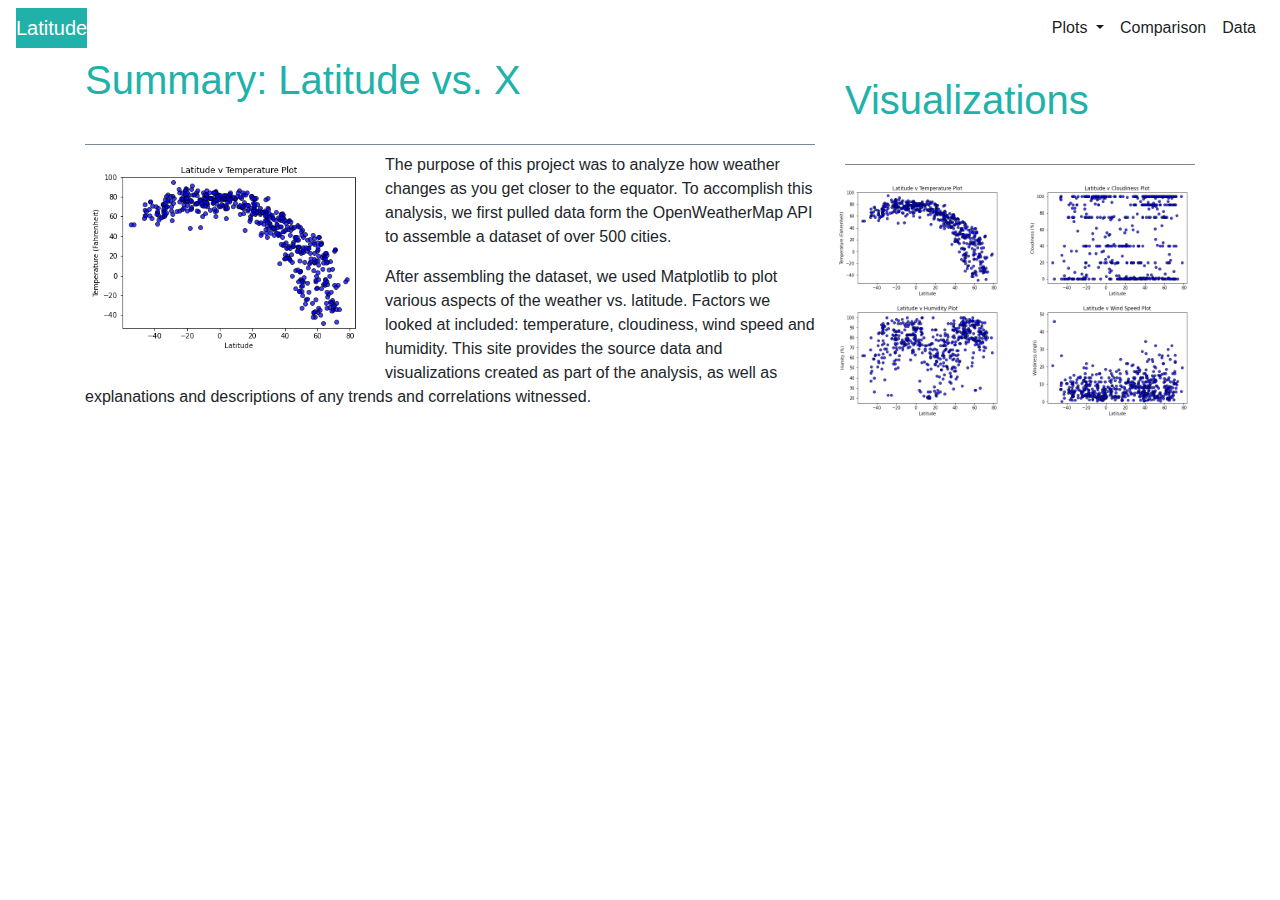
<file: index.html>
<!DOCTYPE html>
<html lang = "en">

    <head>
        <meta charset="UTF-8">
        <title>Latitude Dashboard</title>
        <link rel="stylesheet" href="styles.css">
        <link rel="stylesheet" href="https://stackpath.bootstrapcdn.com/bootstrap/4.3.1/css/bootstrap.min.css" integrity="sha384-ggOyR0iXCbMQv3Xipma34MD+dH/1fQ784/j6cY/iJTQUOhcWr7x9JvoRxT2MZw1T" crossorigin="anonymous">
    </head>

    <body>
        <nav class="navbar navbar-expand-lg navbar-light"> 
            <a class="navbar-brand" id= "fill" href="index.html">Latitude</a>
            <button class="navbar-toggler" type="button" data-toggle="collapse" data-target="#navbarSupportedContent" aria-controls="navbarSupportedContent" aria-expanded="false" aria-label="Toggle navigation">
              <span class="navbar-toggler-icon"></span>
            </button>
        
            <div class="collapse navbar-collapse justify-content-end" id="navbarSupportedContent">
              <ul class="navbar-nav me-auto">
                <li class="nav-item active dropdown">
                  <a class="nav-link dropdown-toggle" id="navbarDropdownMenuLink" role="button" data-toggle="dropdown" aria-haspopup="true" aria-expanded="false">
                    Plots
                  </a>
                  <div class="dropdown-menu" aria-labelledby="navbarDropdownMenuLink">
                    <a class="dropdown-item" href="maxTemp.html">Max Temperature</a>
                    <a class="dropdown-item" href="humidity.html">Humidity</a>
                    <a class="dropdown-item" href="cloudiness.html">Cloudiness</a>
                    <a class="dropdown-item" href="windSpeed.html">Wind Speed</a>
                </li>
                <li class="nav-item active">
                    <a class="nav-link" href="compare.html">Comparison <span class="sr-only">(current)</span></a>
                </li>
                <li class="nav-item active">
                 <a class="nav-link" href="citiesData.html">Data <span class="sr-only">(current)</span></a>
                </li>
              </ul>
            </div>
          </nav>

          <div class = "container">
              <div class="row">
         
                <div class="main col-md-8">
                    <h1>Summary: Latitude vs. X</h1>

                    <figure id="dashImg">
                        <a target = "_blank" href = "Images/Latitude_Temperature copy.png">
                            <img width="300" height="200" src = "Images/Latitude_Temperature copy.png" alt = "Latitude vs. Average Temperature Plot" >
                        </a>
                    </figure>
                    <p>
                        The purpose of this project was to analyze how weather changes
                        as you get closer to the equator. To accomplish this analysis, 
                        we first pulled data form the OpenWeatherMap API to assemble
                        a dataset of over 500 cities.
                    </p>
                    <p>
                        After assembling the dataset, we used Matplotlib to plot various
                        aspects of the weather vs. latitude. Factors we looked at included: 
                        temperature, cloudiness, wind speed and humidity. This site provides
                        the source data and visualizations created as part of the analysis,
                        as well as explanations and descriptions of any trends and correlations
                        witnessed.
                    </p>
                </div>

                <div class="sidenav col-md-4">
                    <h1>Visualizations</h1>
                    <div class="row">
                        <div class="column">
                            <a target = "_blank" href = "maxTemp.html">
                            <img class= "tn" src = "Images/Latitude_Temperature copy.png" alt = "Latitude vs. Max Temperature Plot" style="width:100%">
                            </a>
                            <a target = "_blank" href = "humidity.html">
                            <img class="tn" src = "Images/Latitude_Humidity.png" alt = "Latitude vs. Humidity Plot" style="width:100%">
                            </a>
                        </div>
                        <div class="column">
                            <a target = "_blank" href = "cloudiness.html">
                            <img class="tn" src = "Images/Latitude_Cloudiness.png" alt = "Latitude vs. Cloudiness Plot" style="width:100%">
                            </a>
                            <a target = "_blank" href = "windSpeed.html">
                            <img class="tn" src = "Images/Latitude_WindSpeed.png" alt = "Latitude vs. Wind Speed Plot" style="width:100%">
                            </a>
                        </div>
                    </div>
                </div>
              </div>
            </div>

    </body>
</html>
</file>
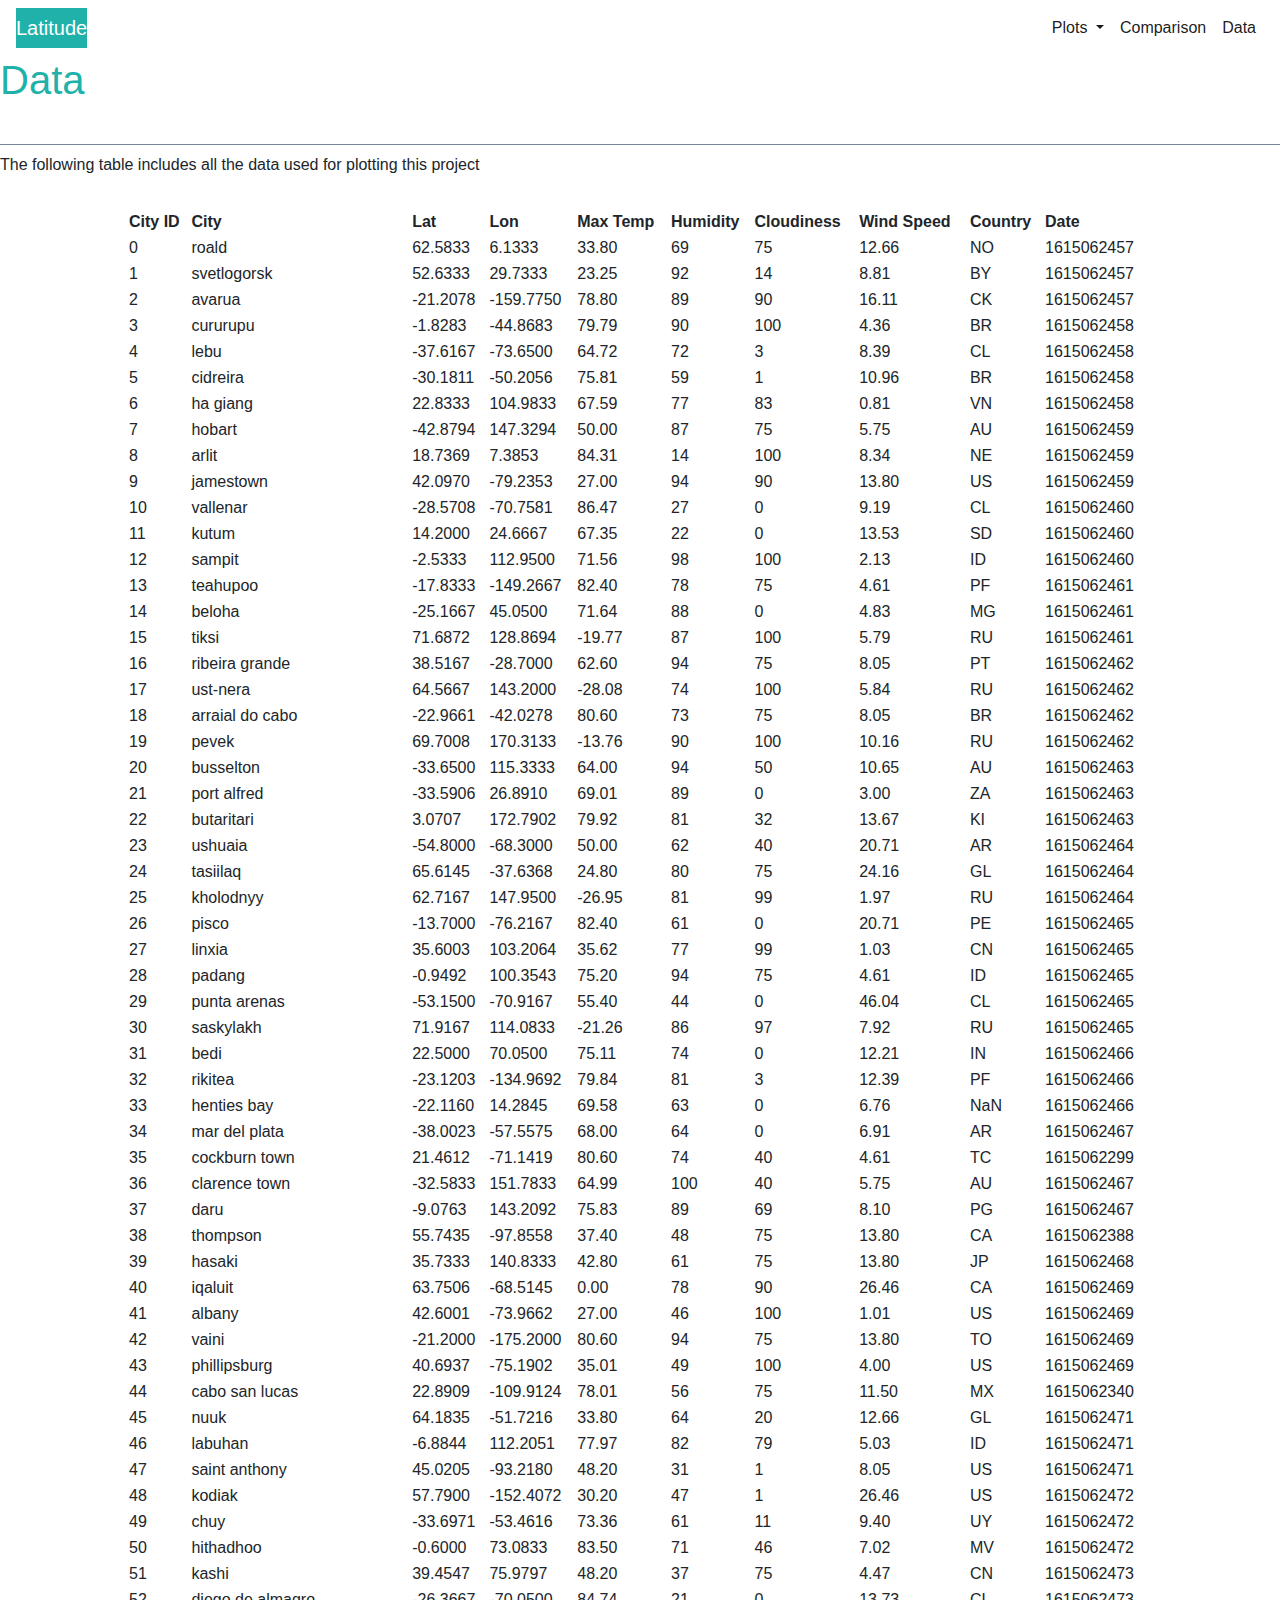
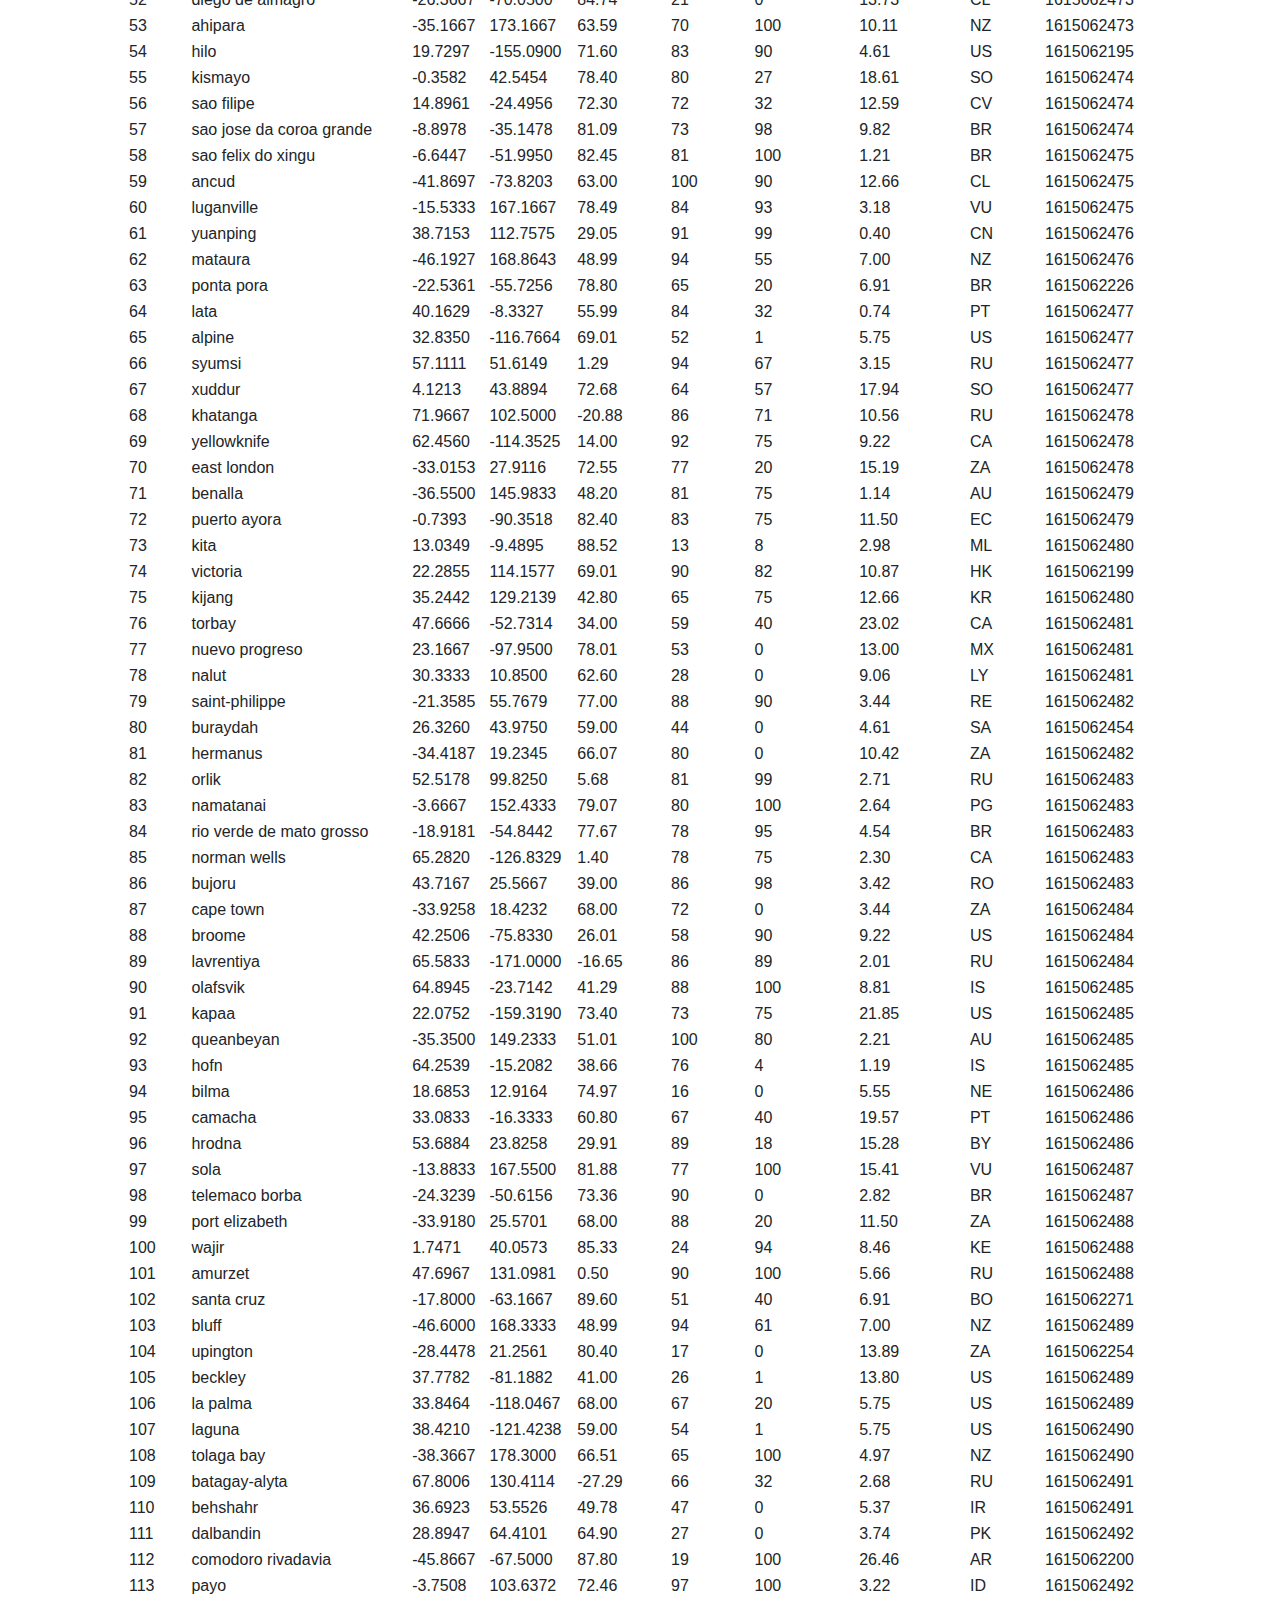
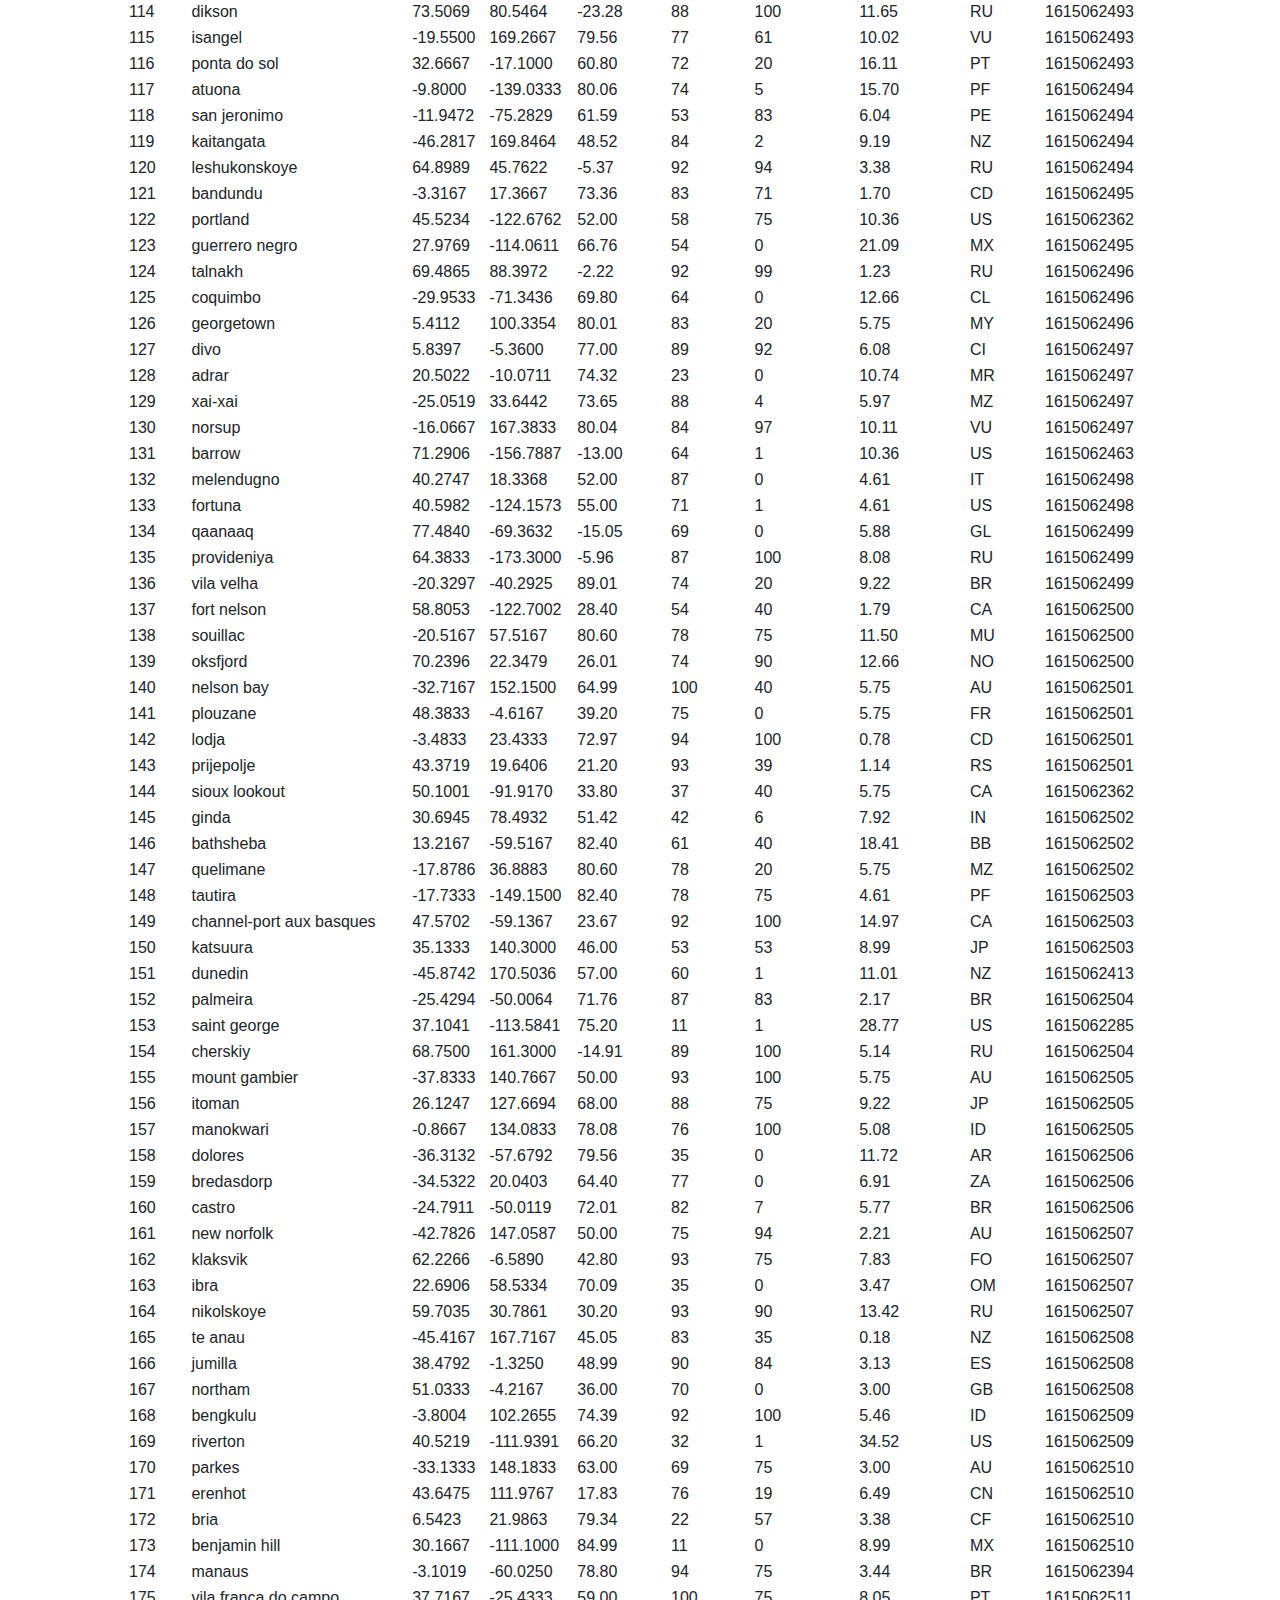
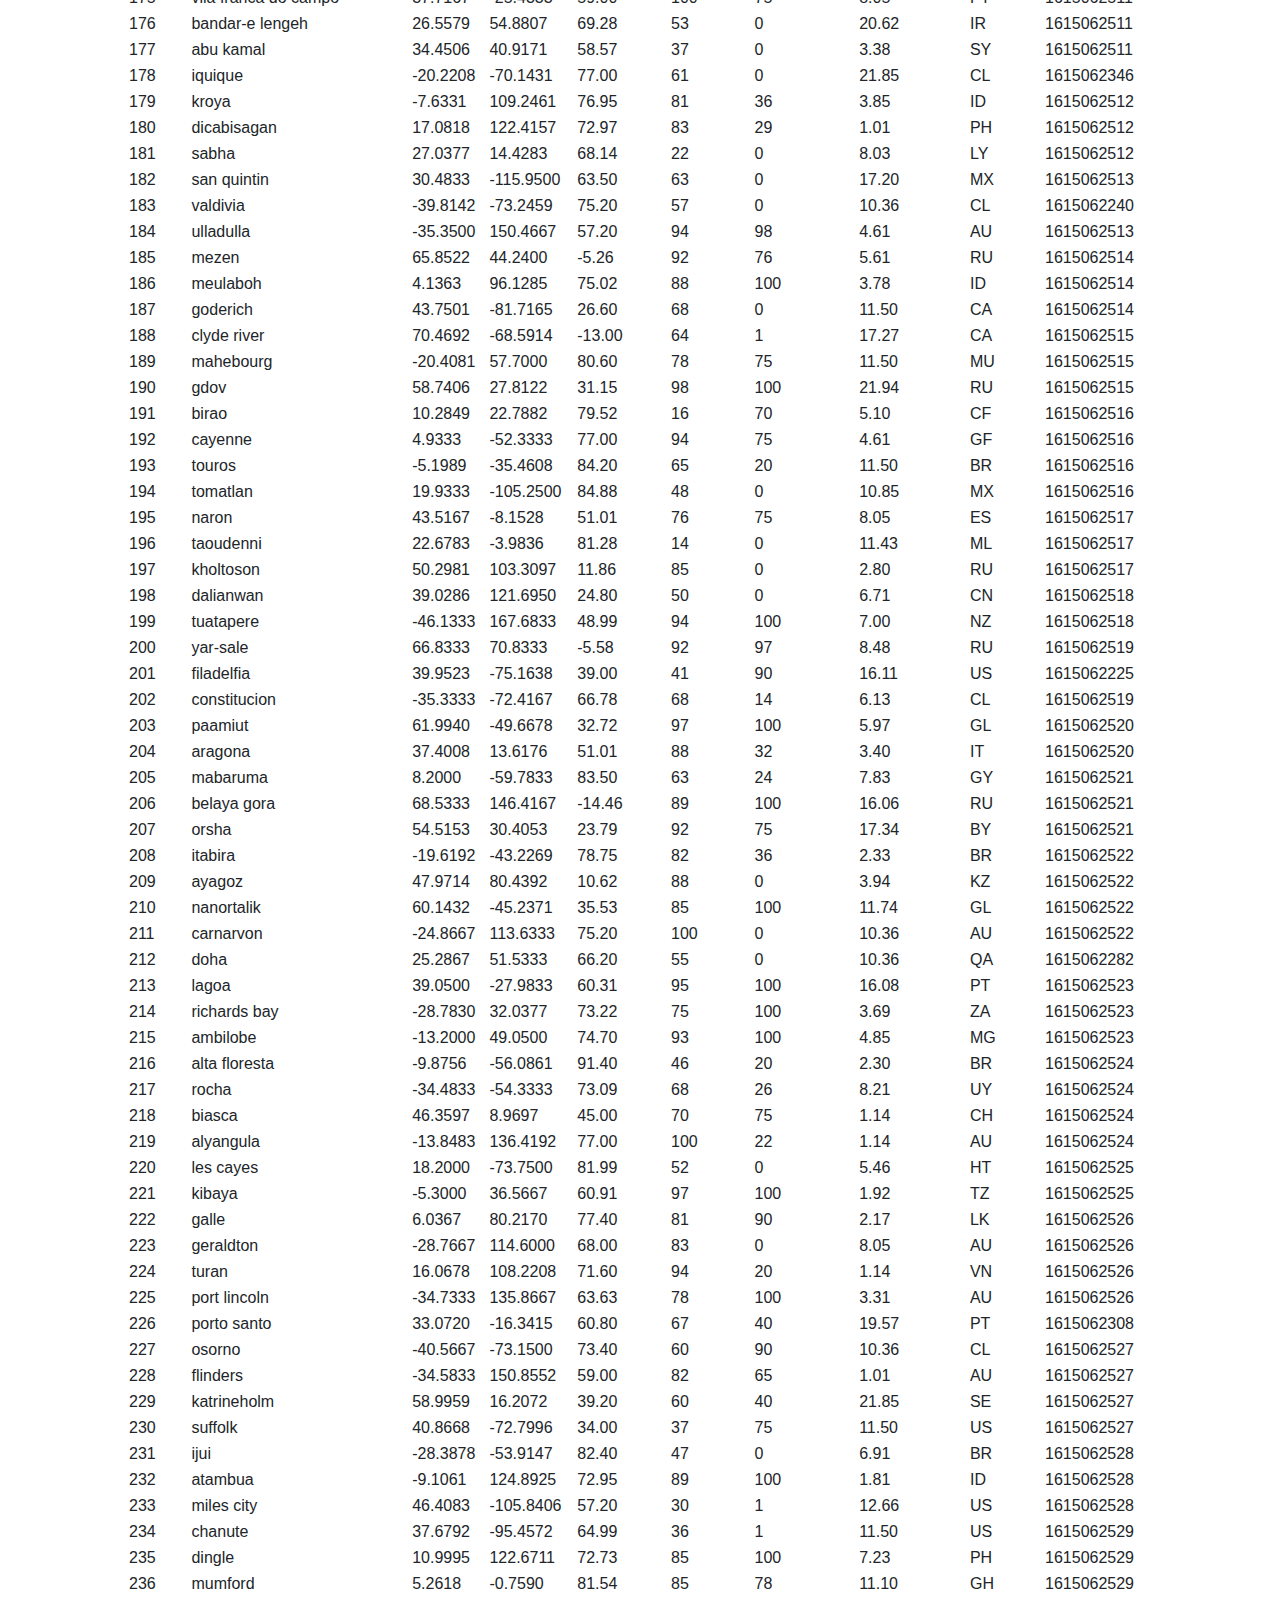
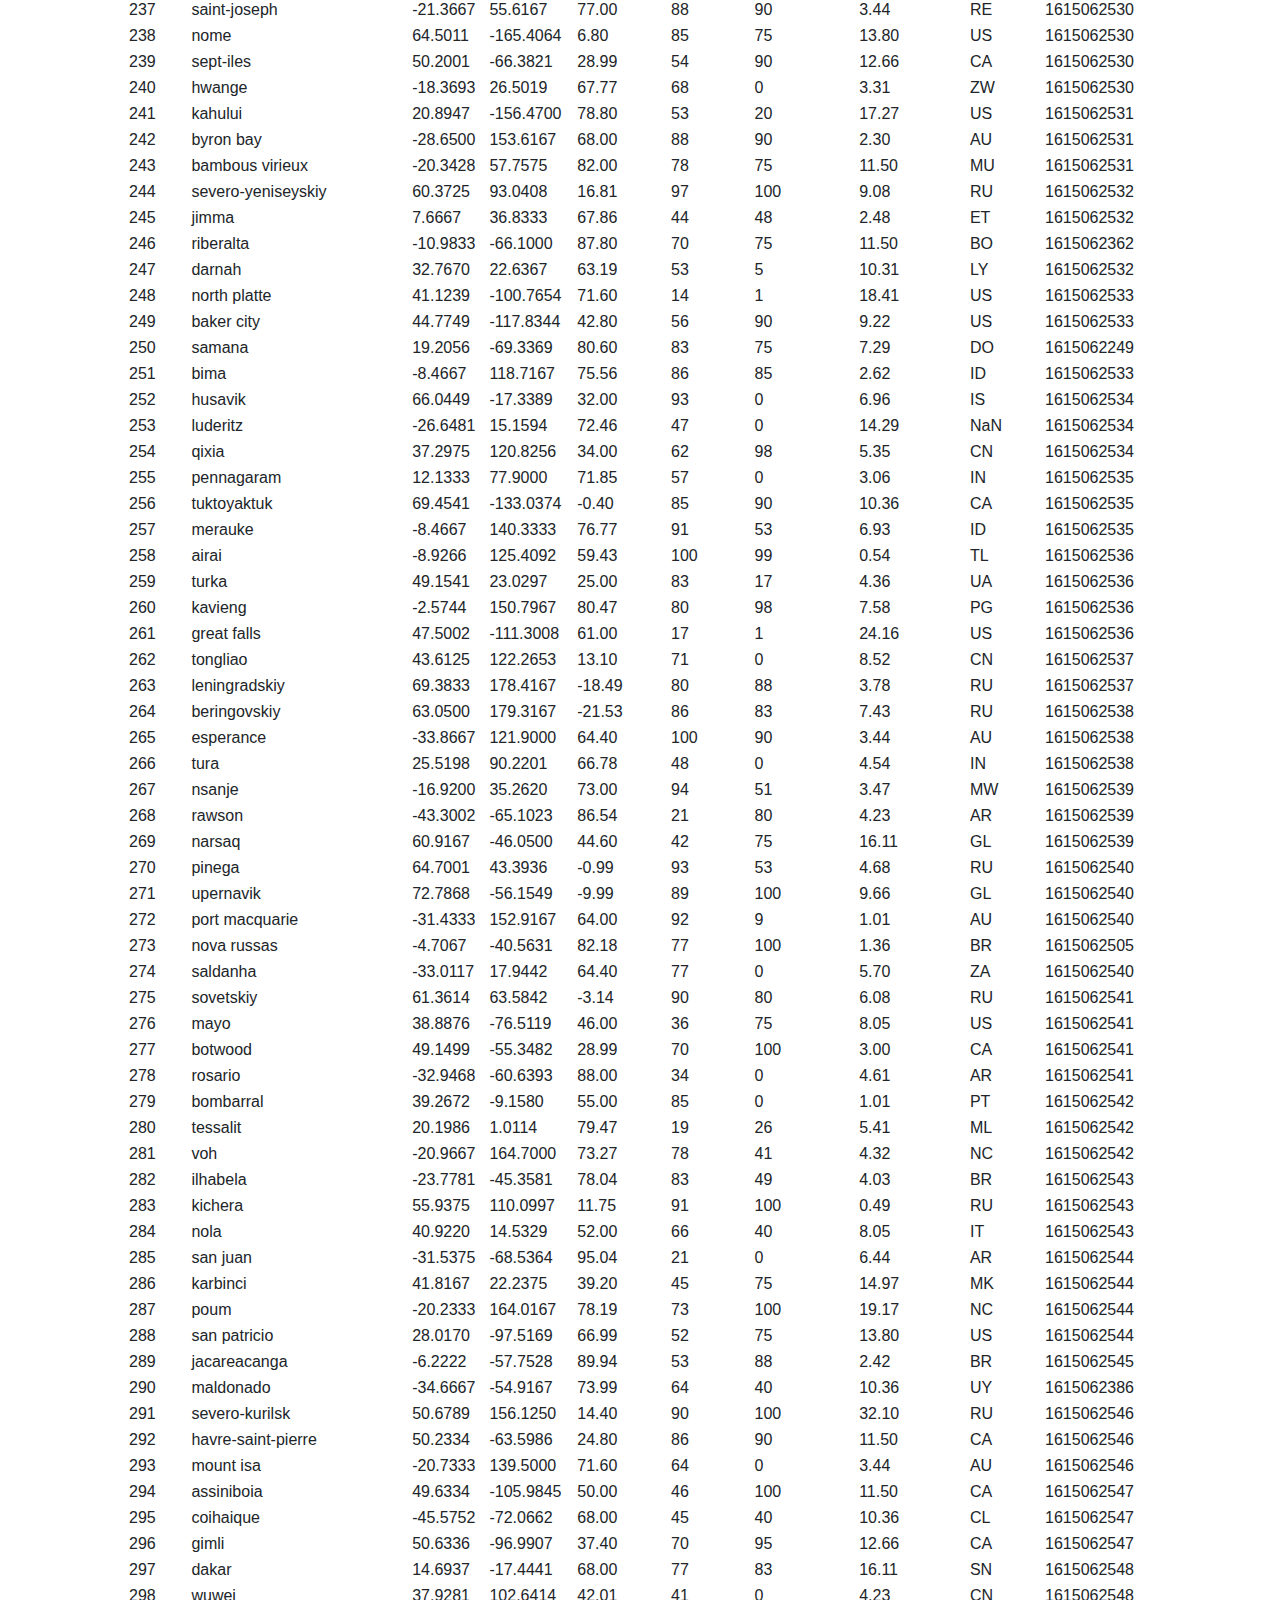
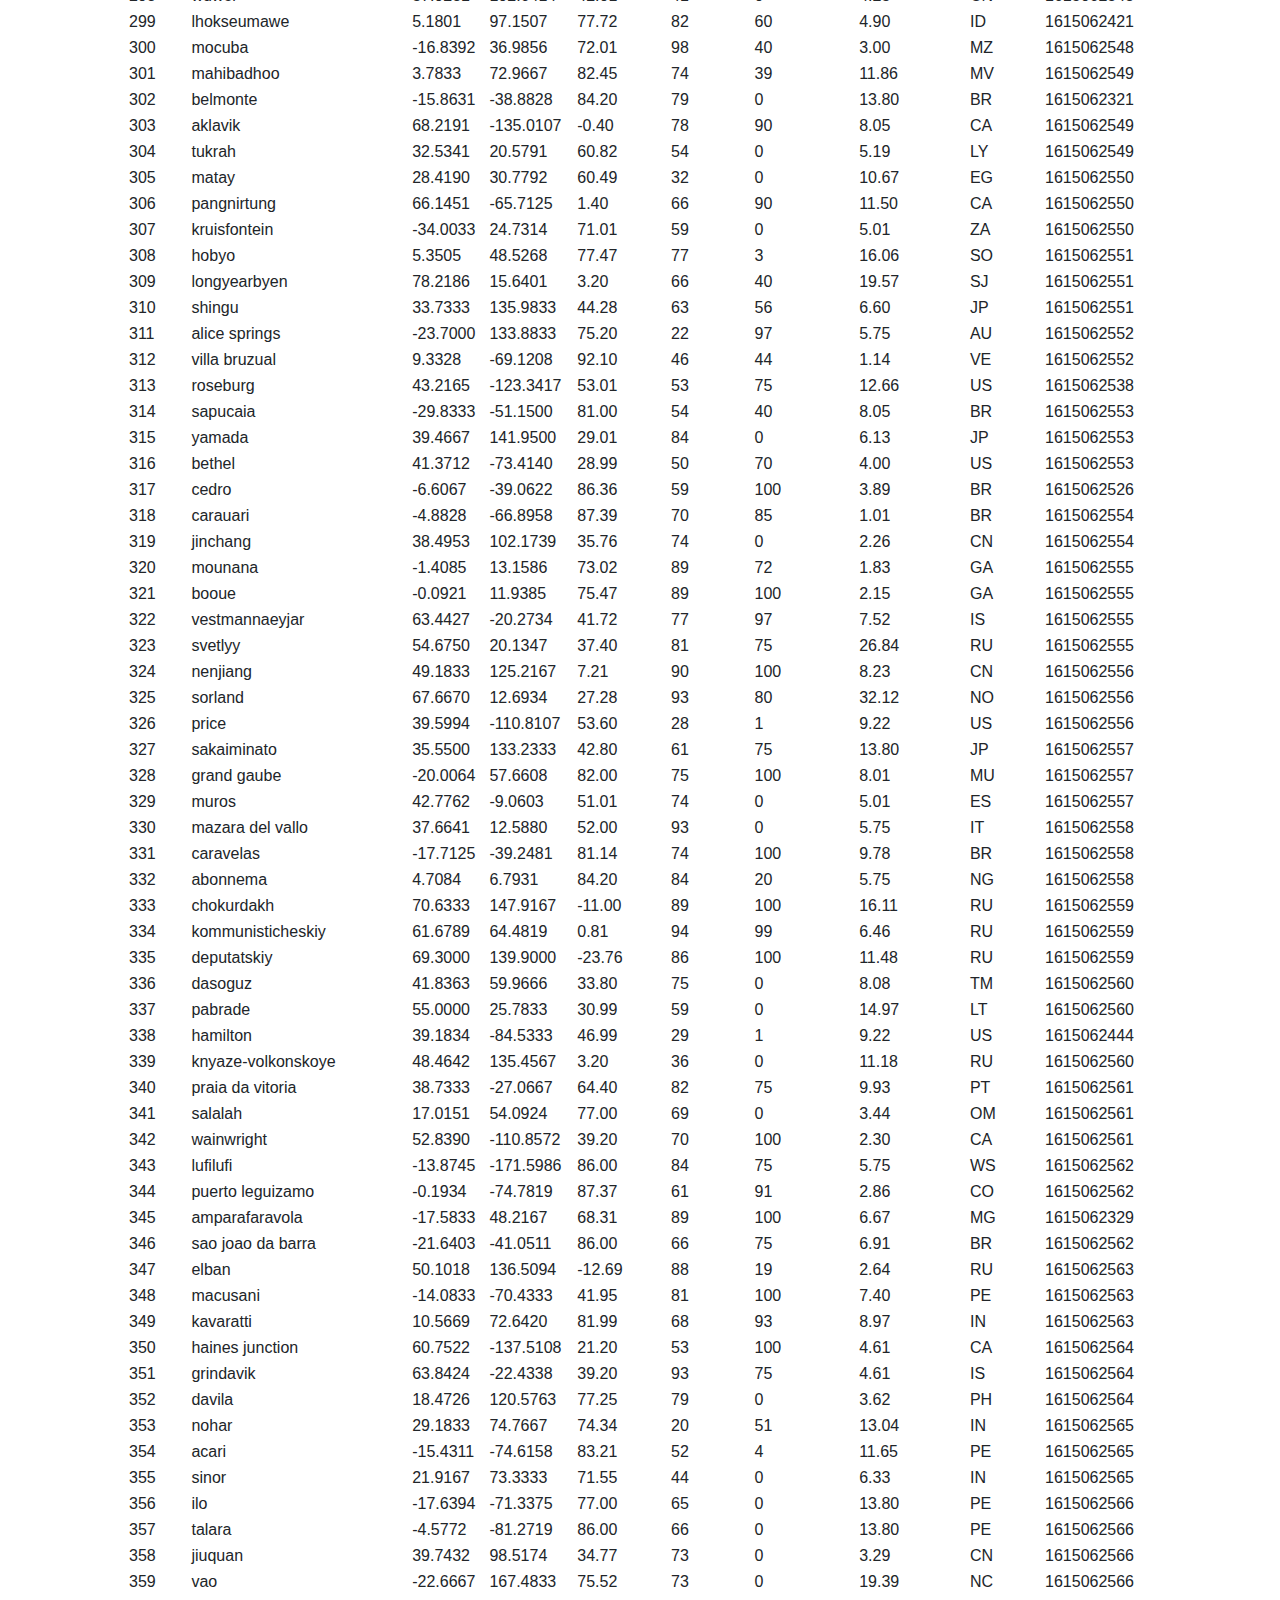
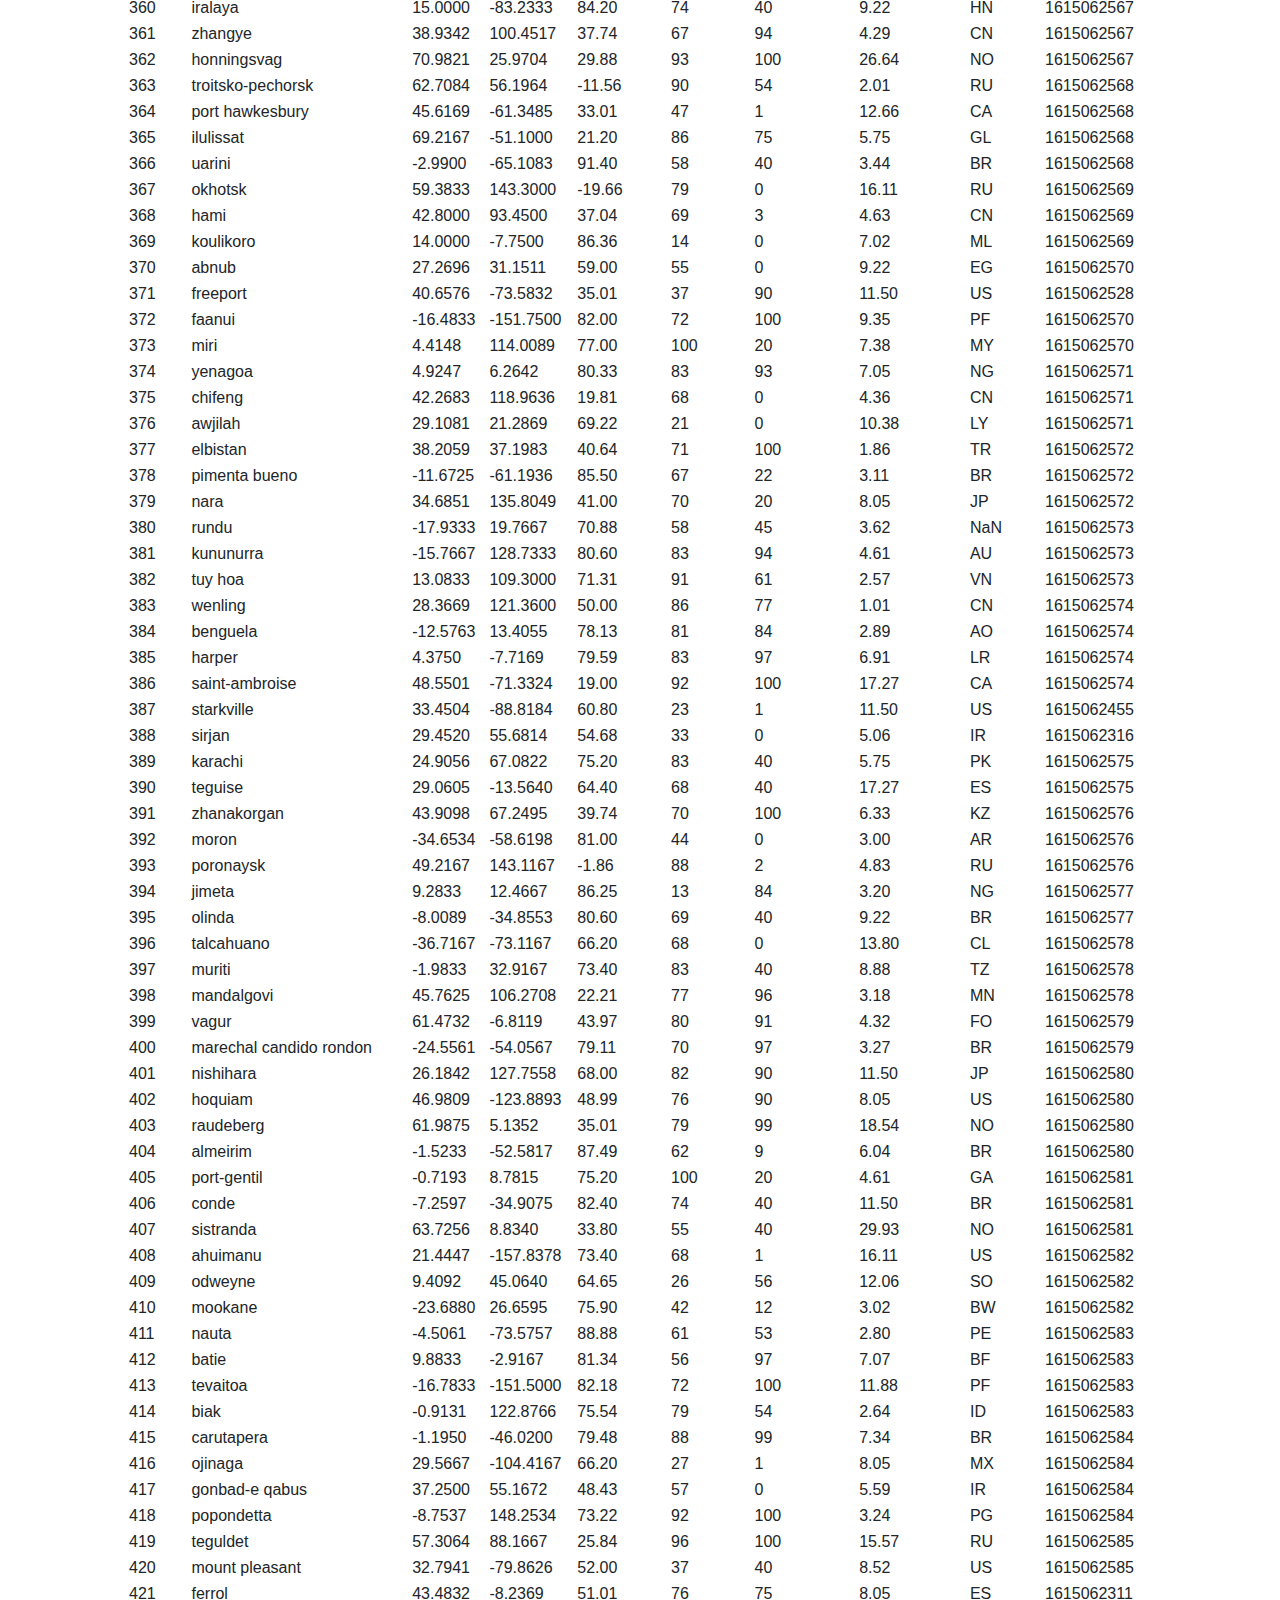
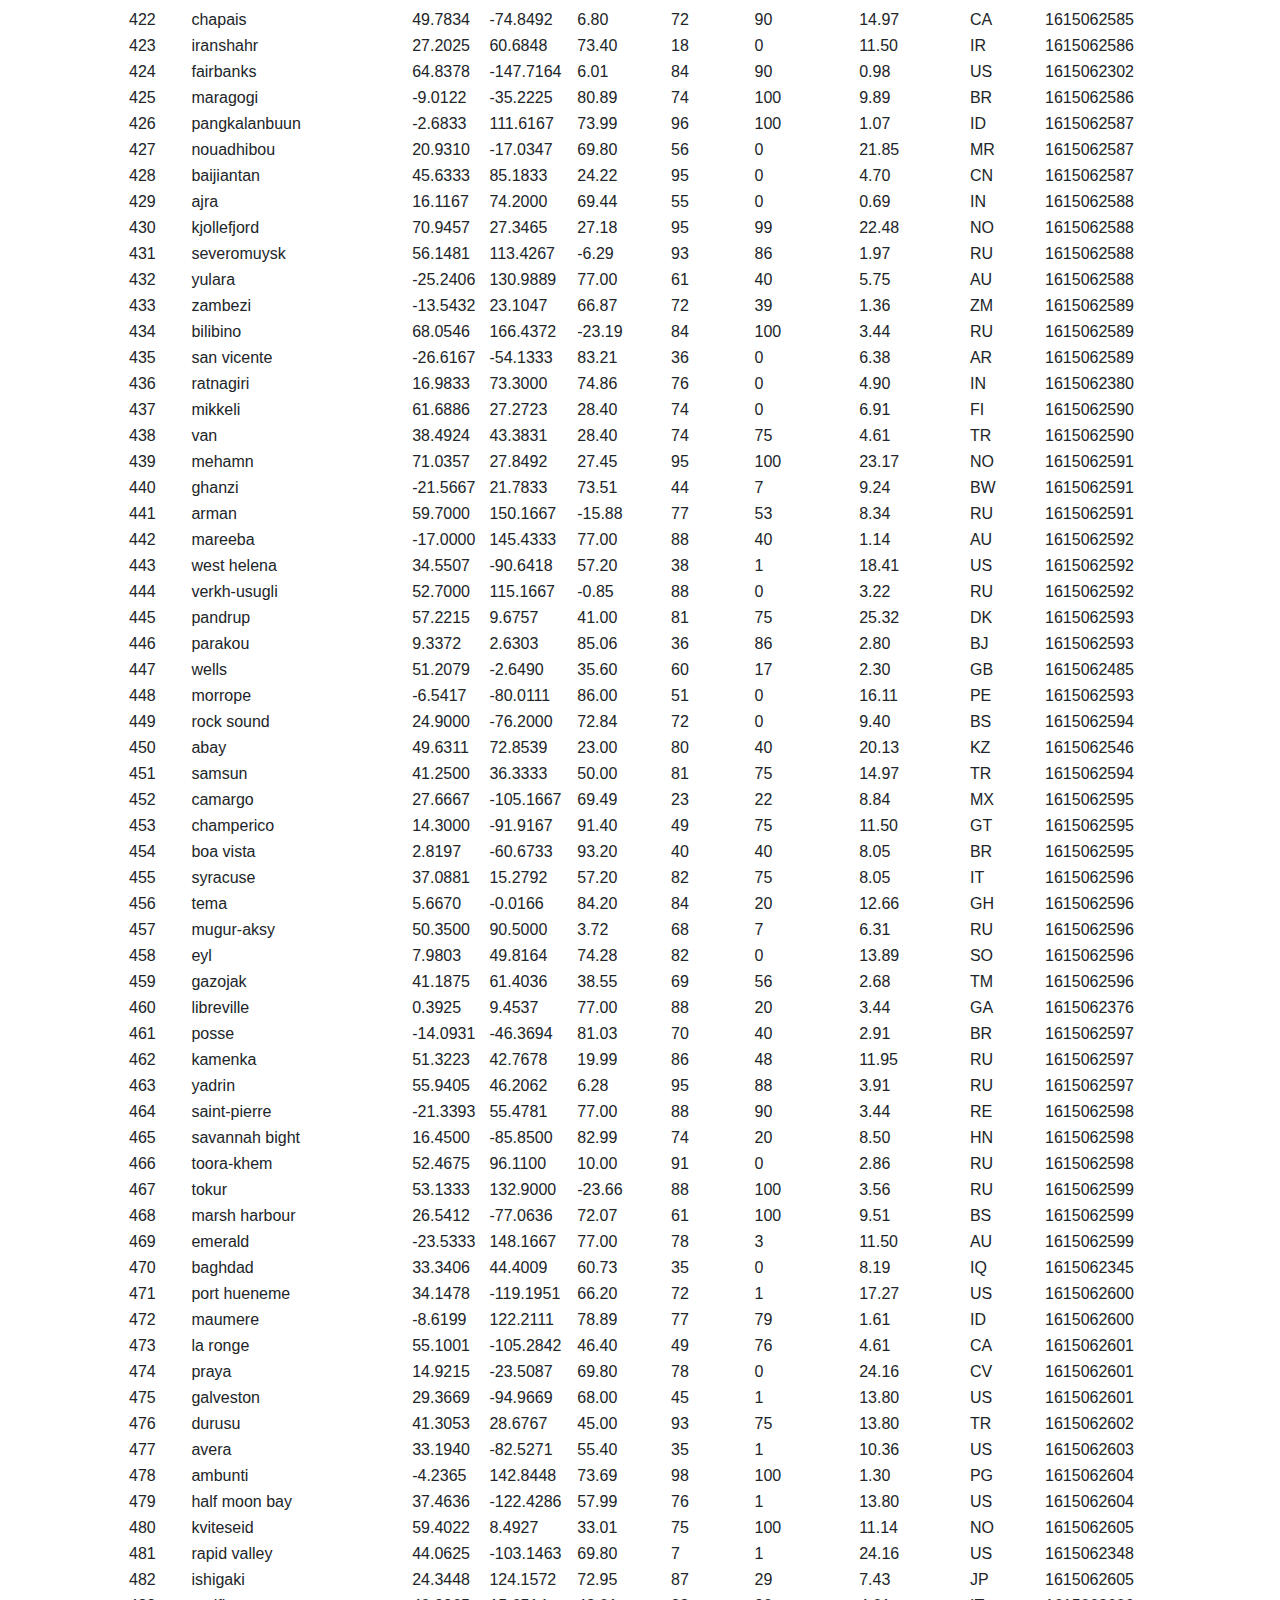
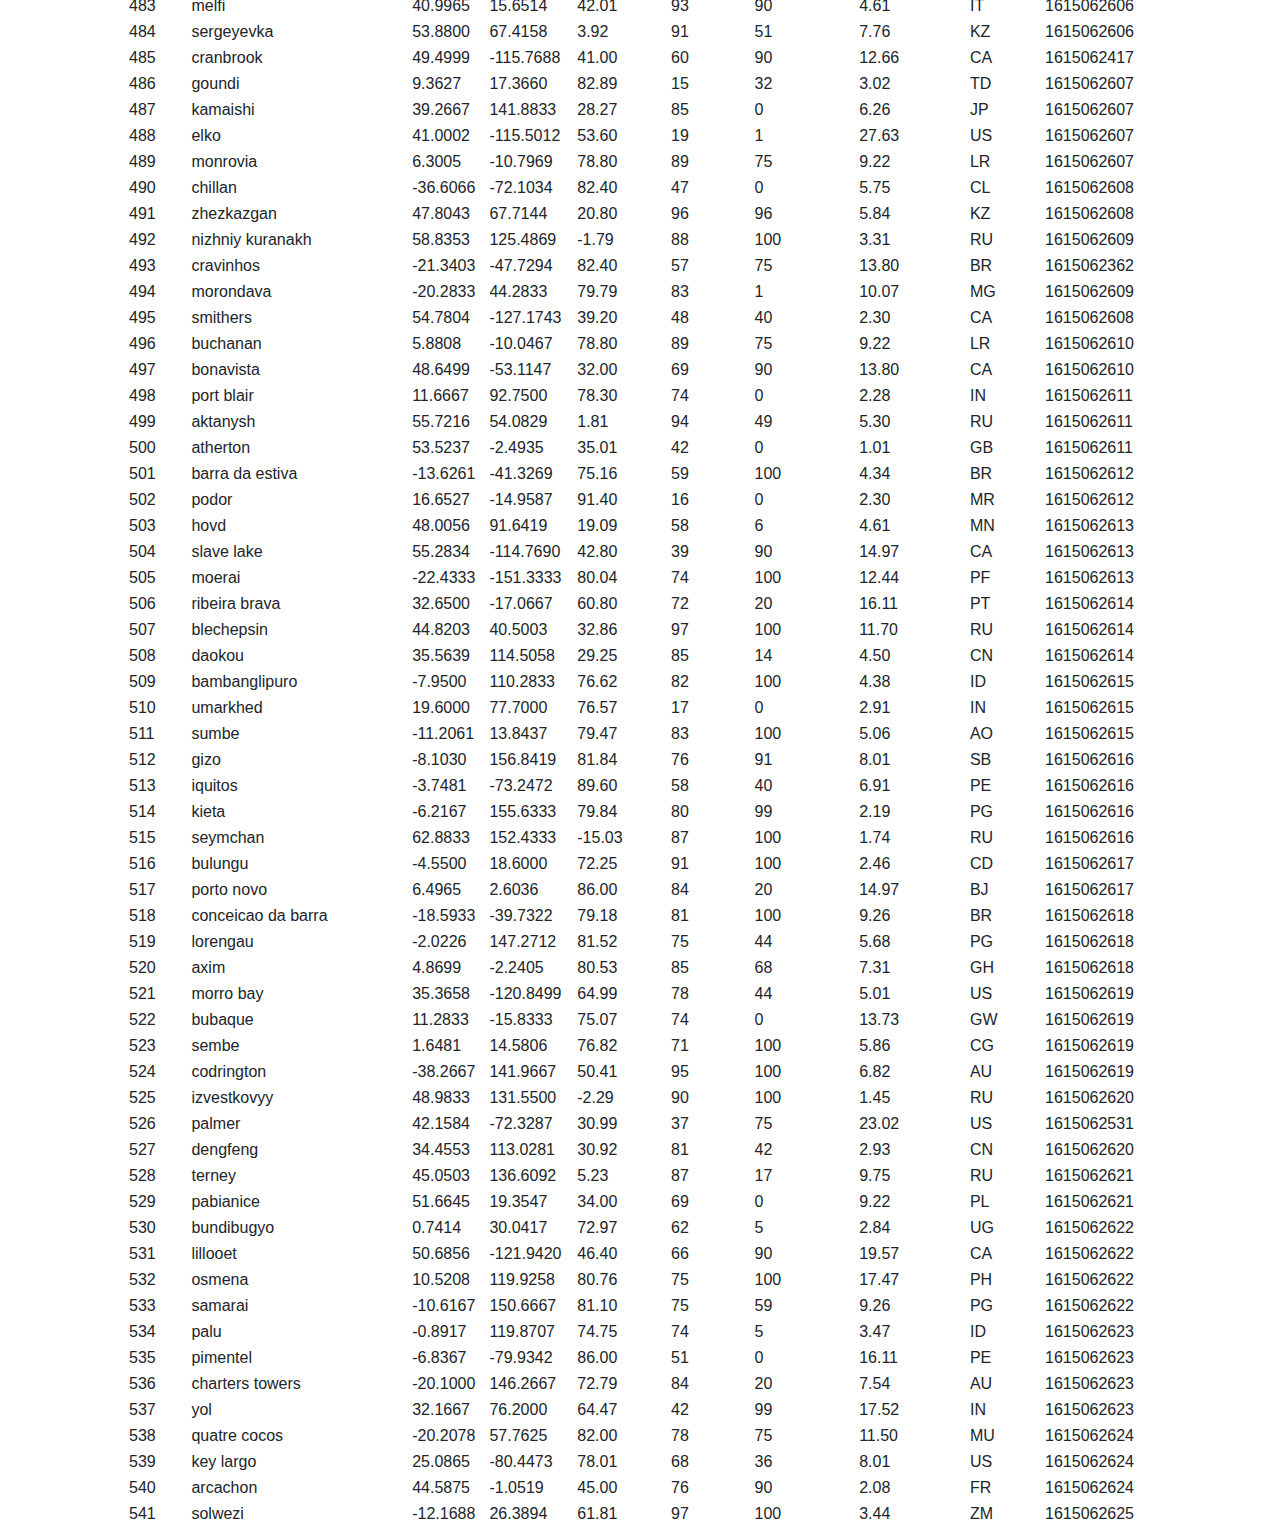
<file: citiesData.html>
<!DOCTYPE html>
<html lang = "en">

    <head>
        <meta charset="UTF-8">
        <title>City Data</title>
        <link rel="stylesheet" href="styles.css">
        <link rel="stylesheet" href="https://stackpath.bootstrapcdn.com/bootstrap/4.3.1/css/bootstrap.min.css" integrity="sha384-ggOyR0iXCbMQv3Xipma34MD+dH/1fQ784/j6cY/iJTQUOhcWr7x9JvoRxT2MZw1T" crossorigin="anonymous">
    </head>

    <body>

        <nav class="navbar navbar-expand-lg navbar-light"> 
            <a class="navbar-brand" id= "fill" href="index.html">Latitude</a>
            <button class="navbar-toggler" type="button" data-toggle="collapse" data-target="#navbarSupportedContent" aria-controls="navbarSupportedContent" aria-expanded="false" aria-label="Toggle navigation">
              <span class="navbar-toggler-icon"></span>
            </button>
        
            <div class="collapse navbar-collapse justify-content-end" id="navbarSupportedContent">
              <ul class="navbar-nav me-auto">
                <li class="nav-item active dropdown">
                    <a class="nav-link dropdown-toggle" id="navbarDropdownMenuLink" role="button" data-toggle="dropdown" aria-haspopup="true" aria-expanded="false">
                      Plots
                    </a>
                    <div class="dropdown-menu" aria-labelledby="navbarDropdownMenuLink">
                      <a class="dropdown-item" href="maxTemp.html">Max Temperature</a>
                      <a class="dropdown-item" href="humidity.html">Humidity</a>
                      <a class="dropdown-item" href="cloudiness.html">Cloudiness</a>
                      <a class="dropdown-item" href="windSpeed.html">Wind Speed</a>
                  </li>
                <li class="nav-item active">
                    <a class="nav-link" href="compare.html">Comparison <span class="sr-only">(current)</span></a>
                </li>
                <li class="nav-item active">
                 <a class="nav-link" href="citiesData.html">Data <span class="sr-only">(current)</span></a>
                </li>
              </ul>
            </div>
          </nav>

        <h1>Data</h1>

        <p>The following table includes all the data used for plotting this project</p>

    <div class="table-responsive">
        <table class="table" id="table1">
            <table class="dataframe" id="table1"> 
                <thead>
                  <tr style="text-align: left;">
                    <th>City ID</th>
                    <th>City</th>
                    <th>Lat</th>
                    <th>Lon</th>
                    <th>Max Temp</th>
                    <th>Humidity</th>
                    <th>Cloudiness</th>
                    <th>Wind Speed</th>
                    <th>Country</th>
                    <th>Date</th>
                  </tr>
                </thead>
                <tbody>
                  <tr>
                    <td>0</td>
                    <td>roald</td>
                    <td>62.5833</td>
                    <td>6.1333</td>
                    <td>33.80</td>
                    <td>69</td>
                    <td>75</td>
                    <td>12.66</td>
                    <td>NO</td>
                    <td>1615062457</td>
                  </tr>
                  <tr>
                    <td>1</td>
                    <td>svetlogorsk</td>
                    <td>52.6333</td>
                    <td>29.7333</td>
                    <td>23.25</td>
                    <td>92</td>
                    <td>14</td>
                    <td>8.81</td>
                    <td>BY</td>
                    <td>1615062457</td>
                  </tr>
                  <tr>
                    <td>2</td>
                    <td>avarua</td>
                    <td>-21.2078</td>
                    <td>-159.7750</td>
                    <td>78.80</td>
                    <td>89</td>
                    <td>90</td>
                    <td>16.11</td>
                    <td>CK</td>
                    <td>1615062457</td>
                  </tr>
                  <tr>
                    <td>3</td>
                    <td>cururupu</td>
                    <td>-1.8283</td>
                    <td>-44.8683</td>
                    <td>79.79</td>
                    <td>90</td>
                    <td>100</td>
                    <td>4.36</td>
                    <td>BR</td>
                    <td>1615062458</td>
                  </tr>
                  <tr>
                    <td>4</td>
                    <td>lebu</td>
                    <td>-37.6167</td>
                    <td>-73.6500</td>
                    <td>64.72</td>
                    <td>72</td>
                    <td>3</td>
                    <td>8.39</td>
                    <td>CL</td>
                    <td>1615062458</td>
                  </tr>
                  <tr>
                    <td>5</td>
                    <td>cidreira</td>
                    <td>-30.1811</td>
                    <td>-50.2056</td>
                    <td>75.81</td>
                    <td>59</td>
                    <td>1</td>
                    <td>10.96</td>
                    <td>BR</td>
                    <td>1615062458</td>
                  </tr>
                  <tr>
                    <td>6</td>
                    <td>ha giang</td>
                    <td>22.8333</td>
                    <td>104.9833</td>
                    <td>67.59</td>
                    <td>77</td>
                    <td>83</td>
                    <td>0.81</td>
                    <td>VN</td>
                    <td>1615062458</td>
                  </tr>
                  <tr>
                    <td>7</td>
                    <td>hobart</td>
                    <td>-42.8794</td>
                    <td>147.3294</td>
                    <td>50.00</td>
                    <td>87</td>
                    <td>75</td>
                    <td>5.75</td>
                    <td>AU</td>
                    <td>1615062459</td>
                  </tr>
                  <tr>
                    <td>8</td>
                    <td>arlit</td>
                    <td>18.7369</td>
                    <td>7.3853</td>
                    <td>84.31</td>
                    <td>14</td>
                    <td>100</td>
                    <td>8.34</td>
                    <td>NE</td>
                    <td>1615062459</td>
                  </tr>
                  <tr>
                    <td>9</td>
                    <td>jamestown</td>
                    <td>42.0970</td>
                    <td>-79.2353</td>
                    <td>27.00</td>
                    <td>94</td>
                    <td>90</td>
                    <td>13.80</td>
                    <td>US</td>
                    <td>1615062459</td>
                  </tr>
                  <tr>
                    <td>10</td>
                    <td>vallenar</td>
                    <td>-28.5708</td>
                    <td>-70.7581</td>
                    <td>86.47</td>
                    <td>27</td>
                    <td>0</td>
                    <td>9.19</td>
                    <td>CL</td>
                    <td>1615062460</td>
                  </tr>
                  <tr>
                    <td>11</td>
                    <td>kutum</td>
                    <td>14.2000</td>
                    <td>24.6667</td>
                    <td>67.35</td>
                    <td>22</td>
                    <td>0</td>
                    <td>13.53</td>
                    <td>SD</td>
                    <td>1615062460</td>
                  </tr>
                  <tr>
                    <td>12</td>
                    <td>sampit</td>
                    <td>-2.5333</td>
                    <td>112.9500</td>
                    <td>71.56</td>
                    <td>98</td>
                    <td>100</td>
                    <td>2.13</td>
                    <td>ID</td>
                    <td>1615062460</td>
                  </tr>
                  <tr>
                    <td>13</td>
                    <td>teahupoo</td>
                    <td>-17.8333</td>
                    <td>-149.2667</td>
                    <td>82.40</td>
                    <td>78</td>
                    <td>75</td>
                    <td>4.61</td>
                    <td>PF</td>
                    <td>1615062461</td>
                  </tr>
                  <tr>
                    <td>14</td>
                    <td>beloha</td>
                    <td>-25.1667</td>
                    <td>45.0500</td>
                    <td>71.64</td>
                    <td>88</td>
                    <td>0</td>
                    <td>4.83</td>
                    <td>MG</td>
                    <td>1615062461</td>
                  </tr>
                  <tr>
                    <td>15</td>
                    <td>tiksi</td>
                    <td>71.6872</td>
                    <td>128.8694</td>
                    <td>-19.77</td>
                    <td>87</td>
                    <td>100</td>
                    <td>5.79</td>
                    <td>RU</td>
                    <td>1615062461</td>
                  </tr>
                  <tr>
                    <td>16</td>
                    <td>ribeira grande</td>
                    <td>38.5167</td>
                    <td>-28.7000</td>
                    <td>62.60</td>
                    <td>94</td>
                    <td>75</td>
                    <td>8.05</td>
                    <td>PT</td>
                    <td>1615062462</td>
                  </tr>
                  <tr>
                    <td>17</td>
                    <td>ust-nera</td>
                    <td>64.5667</td>
                    <td>143.2000</td>
                    <td>-28.08</td>
                    <td>74</td>
                    <td>100</td>
                    <td>5.84</td>
                    <td>RU</td>
                    <td>1615062462</td>
                  </tr>
                  <tr>
                    <td>18</td>
                    <td>arraial do cabo</td>
                    <td>-22.9661</td>
                    <td>-42.0278</td>
                    <td>80.60</td>
                    <td>73</td>
                    <td>75</td>
                    <td>8.05</td>
                    <td>BR</td>
                    <td>1615062462</td>
                  </tr>
                  <tr>
                    <td>19</td>
                    <td>pevek</td>
                    <td>69.7008</td>
                    <td>170.3133</td>
                    <td>-13.76</td>
                    <td>90</td>
                    <td>100</td>
                    <td>10.16</td>
                    <td>RU</td>
                    <td>1615062462</td>
                  </tr>
                  <tr>
                    <td>20</td>
                    <td>busselton</td>
                    <td>-33.6500</td>
                    <td>115.3333</td>
                    <td>64.00</td>
                    <td>94</td>
                    <td>50</td>
                    <td>10.65</td>
                    <td>AU</td>
                    <td>1615062463</td>
                  </tr>
                  <tr>
                    <td>21</td>
                    <td>port alfred</td>
                    <td>-33.5906</td>
                    <td>26.8910</td>
                    <td>69.01</td>
                    <td>89</td>
                    <td>0</td>
                    <td>3.00</td>
                    <td>ZA</td>
                    <td>1615062463</td>
                  </tr>
                  <tr>
                    <td>22</td>
                    <td>butaritari</td>
                    <td>3.0707</td>
                    <td>172.7902</td>
                    <td>79.92</td>
                    <td>81</td>
                    <td>32</td>
                    <td>13.67</td>
                    <td>KI</td>
                    <td>1615062463</td>
                  </tr>
                  <tr>
                    <td>23</td>
                    <td>ushuaia</td>
                    <td>-54.8000</td>
                    <td>-68.3000</td>
                    <td>50.00</td>
                    <td>62</td>
                    <td>40</td>
                    <td>20.71</td>
                    <td>AR</td>
                    <td>1615062464</td>
                  </tr>
                  <tr>
                    <td>24</td>
                    <td>tasiilaq</td>
                    <td>65.6145</td>
                    <td>-37.6368</td>
                    <td>24.80</td>
                    <td>80</td>
                    <td>75</td>
                    <td>24.16</td>
                    <td>GL</td>
                    <td>1615062464</td>
                  </tr>
                  <tr>
                    <td>25</td>
                    <td>kholodnyy</td>
                    <td>62.7167</td>
                    <td>147.9500</td>
                    <td>-26.95</td>
                    <td>81</td>
                    <td>99</td>
                    <td>1.97</td>
                    <td>RU</td>
                    <td>1615062464</td>
                  </tr>
                  <tr>
                    <td>26</td>
                    <td>pisco</td>
                    <td>-13.7000</td>
                    <td>-76.2167</td>
                    <td>82.40</td>
                    <td>61</td>
                    <td>0</td>
                    <td>20.71</td>
                    <td>PE</td>
                    <td>1615062465</td>
                  </tr>
                  <tr>
                    <td>27</td>
                    <td>linxia</td>
                    <td>35.6003</td>
                    <td>103.2064</td>
                    <td>35.62</td>
                    <td>77</td>
                    <td>99</td>
                    <td>1.03</td>
                    <td>CN</td>
                    <td>1615062465</td>
                  </tr>
                  <tr>
                    <td>28</td>
                    <td>padang</td>
                    <td>-0.9492</td>
                    <td>100.3543</td>
                    <td>75.20</td>
                    <td>94</td>
                    <td>75</td>
                    <td>4.61</td>
                    <td>ID</td>
                    <td>1615062465</td>
                  </tr>
                  <tr>
                    <td>29</td>
                    <td>punta arenas</td>
                    <td>-53.1500</td>
                    <td>-70.9167</td>
                    <td>55.40</td>
                    <td>44</td>
                    <td>0</td>
                    <td>46.04</td>
                    <td>CL</td>
                    <td>1615062465</td>
                  </tr>
                  <tr>
                    <td>30</td>
                    <td>saskylakh</td>
                    <td>71.9167</td>
                    <td>114.0833</td>
                    <td>-21.26</td>
                    <td>86</td>
                    <td>97</td>
                    <td>7.92</td>
                    <td>RU</td>
                    <td>1615062465</td>
                  </tr>
                  <tr>
                    <td>31</td>
                    <td>bedi</td>
                    <td>22.5000</td>
                    <td>70.0500</td>
                    <td>75.11</td>
                    <td>74</td>
                    <td>0</td>
                    <td>12.21</td>
                    <td>IN</td>
                    <td>1615062466</td>
                  </tr>
                  <tr>
                    <td>32</td>
                    <td>rikitea</td>
                    <td>-23.1203</td>
                    <td>-134.9692</td>
                    <td>79.84</td>
                    <td>81</td>
                    <td>3</td>
                    <td>12.39</td>
                    <td>PF</td>
                    <td>1615062466</td>
                  </tr>
                  <tr>
                    <td>33</td>
                    <td>henties bay</td>
                    <td>-22.1160</td>
                    <td>14.2845</td>
                    <td>69.58</td>
                    <td>63</td>
                    <td>0</td>
                    <td>6.76</td>
                    <td>NaN</td>
                    <td>1615062466</td>
                  </tr>
                  <tr>
                    <td>34</td>
                    <td>mar del plata</td>
                    <td>-38.0023</td>
                    <td>-57.5575</td>
                    <td>68.00</td>
                    <td>64</td>
                    <td>0</td>
                    <td>6.91</td>
                    <td>AR</td>
                    <td>1615062467</td>
                  </tr>
                  <tr>
                    <td>35</td>
                    <td>cockburn town</td>
                    <td>21.4612</td>
                    <td>-71.1419</td>
                    <td>80.60</td>
                    <td>74</td>
                    <td>40</td>
                    <td>4.61</td>
                    <td>TC</td>
                    <td>1615062299</td>
                  </tr>
                  <tr>
                    <td>36</td>
                    <td>clarence town</td>
                    <td>-32.5833</td>
                    <td>151.7833</td>
                    <td>64.99</td>
                    <td>100</td>
                    <td>40</td>
                    <td>5.75</td>
                    <td>AU</td>
                    <td>1615062467</td>
                  </tr>
                  <tr>
                    <td>37</td>
                    <td>daru</td>
                    <td>-9.0763</td>
                    <td>143.2092</td>
                    <td>75.83</td>
                    <td>89</td>
                    <td>69</td>
                    <td>8.10</td>
                    <td>PG</td>
                    <td>1615062467</td>
                  </tr>
                  <tr>
                    <td>38</td>
                    <td>thompson</td>
                    <td>55.7435</td>
                    <td>-97.8558</td>
                    <td>37.40</td>
                    <td>48</td>
                    <td>75</td>
                    <td>13.80</td>
                    <td>CA</td>
                    <td>1615062388</td>
                  </tr>
                  <tr>
                    <td>39</td>
                    <td>hasaki</td>
                    <td>35.7333</td>
                    <td>140.8333</td>
                    <td>42.80</td>
                    <td>61</td>
                    <td>75</td>
                    <td>13.80</td>
                    <td>JP</td>
                    <td>1615062468</td>
                  </tr>
                  <tr>
                    <td>40</td>
                    <td>iqaluit</td>
                    <td>63.7506</td>
                    <td>-68.5145</td>
                    <td>0.00</td>
                    <td>78</td>
                    <td>90</td>
                    <td>26.46</td>
                    <td>CA</td>
                    <td>1615062469</td>
                  </tr>
                  <tr>
                    <td>41</td>
                    <td>albany</td>
                    <td>42.6001</td>
                    <td>-73.9662</td>
                    <td>27.00</td>
                    <td>46</td>
                    <td>100</td>
                    <td>1.01</td>
                    <td>US</td>
                    <td>1615062469</td>
                  </tr>
                  <tr>
                    <td>42</td>
                    <td>vaini</td>
                    <td>-21.2000</td>
                    <td>-175.2000</td>
                    <td>80.60</td>
                    <td>94</td>
                    <td>75</td>
                    <td>13.80</td>
                    <td>TO</td>
                    <td>1615062469</td>
                  </tr>
                  <tr>
                    <td>43</td>
                    <td>phillipsburg</td>
                    <td>40.6937</td>
                    <td>-75.1902</td>
                    <td>35.01</td>
                    <td>49</td>
                    <td>100</td>
                    <td>4.00</td>
                    <td>US</td>
                    <td>1615062469</td>
                  </tr>
                  <tr>
                    <td>44</td>
                    <td>cabo san lucas</td>
                    <td>22.8909</td>
                    <td>-109.9124</td>
                    <td>78.01</td>
                    <td>56</td>
                    <td>75</td>
                    <td>11.50</td>
                    <td>MX</td>
                    <td>1615062340</td>
                  </tr>
                  <tr>
                    <td>45</td>
                    <td>nuuk</td>
                    <td>64.1835</td>
                    <td>-51.7216</td>
                    <td>33.80</td>
                    <td>64</td>
                    <td>20</td>
                    <td>12.66</td>
                    <td>GL</td>
                    <td>1615062471</td>
                  </tr>
                  <tr>
                    <td>46</td>
                    <td>labuhan</td>
                    <td>-6.8844</td>
                    <td>112.2051</td>
                    <td>77.97</td>
                    <td>82</td>
                    <td>79</td>
                    <td>5.03</td>
                    <td>ID</td>
                    <td>1615062471</td>
                  </tr>
                  <tr>
                    <td>47</td>
                    <td>saint anthony</td>
                    <td>45.0205</td>
                    <td>-93.2180</td>
                    <td>48.20</td>
                    <td>31</td>
                    <td>1</td>
                    <td>8.05</td>
                    <td>US</td>
                    <td>1615062471</td>
                  </tr>
                  <tr>
                    <td>48</td>
                    <td>kodiak</td>
                    <td>57.7900</td>
                    <td>-152.4072</td>
                    <td>30.20</td>
                    <td>47</td>
                    <td>1</td>
                    <td>26.46</td>
                    <td>US</td>
                    <td>1615062472</td>
                  </tr>
                  <tr>
                    <td>49</td>
                    <td>chuy</td>
                    <td>-33.6971</td>
                    <td>-53.4616</td>
                    <td>73.36</td>
                    <td>61</td>
                    <td>11</td>
                    <td>9.40</td>
                    <td>UY</td>
                    <td>1615062472</td>
                  </tr>
                  <tr>
                    <td>50</td>
                    <td>hithadhoo</td>
                    <td>-0.6000</td>
                    <td>73.0833</td>
                    <td>83.50</td>
                    <td>71</td>
                    <td>46</td>
                    <td>7.02</td>
                    <td>MV</td>
                    <td>1615062472</td>
                  </tr>
                  <tr>
                    <td>51</td>
                    <td>kashi</td>
                    <td>39.4547</td>
                    <td>75.9797</td>
                    <td>48.20</td>
                    <td>37</td>
                    <td>75</td>
                    <td>4.47</td>
                    <td>CN</td>
                    <td>1615062473</td>
                  </tr>
                  <tr>
                    <td>52</td>
                    <td>diego de almagro</td>
                    <td>-26.3667</td>
                    <td>-70.0500</td>
                    <td>84.74</td>
                    <td>21</td>
                    <td>0</td>
                    <td>13.73</td>
                    <td>CL</td>
                    <td>1615062473</td>
                  </tr>
                  <tr>
                    <td>53</td>
                    <td>ahipara</td>
                    <td>-35.1667</td>
                    <td>173.1667</td>
                    <td>63.59</td>
                    <td>70</td>
                    <td>100</td>
                    <td>10.11</td>
                    <td>NZ</td>
                    <td>1615062473</td>
                  </tr>
                  <tr>
                    <td>54</td>
                    <td>hilo</td>
                    <td>19.7297</td>
                    <td>-155.0900</td>
                    <td>71.60</td>
                    <td>83</td>
                    <td>90</td>
                    <td>4.61</td>
                    <td>US</td>
                    <td>1615062195</td>
                  </tr>
                  <tr>
                    <td>55</td>
                    <td>kismayo</td>
                    <td>-0.3582</td>
                    <td>42.5454</td>
                    <td>78.40</td>
                    <td>80</td>
                    <td>27</td>
                    <td>18.61</td>
                    <td>SO</td>
                    <td>1615062474</td>
                  </tr>
                  <tr>
                    <td>56</td>
                    <td>sao filipe</td>
                    <td>14.8961</td>
                    <td>-24.4956</td>
                    <td>72.30</td>
                    <td>72</td>
                    <td>32</td>
                    <td>12.59</td>
                    <td>CV</td>
                    <td>1615062474</td>
                  </tr>
                  <tr>
                    <td>57</td>
                    <td>sao jose da coroa grande</td>
                    <td>-8.8978</td>
                    <td>-35.1478</td>
                    <td>81.09</td>
                    <td>73</td>
                    <td>98</td>
                    <td>9.82</td>
                    <td>BR</td>
                    <td>1615062474</td>
                  </tr>
                  <tr>
                    <td>58</td>
                    <td>sao felix do xingu</td>
                    <td>-6.6447</td>
                    <td>-51.9950</td>
                    <td>82.45</td>
                    <td>81</td>
                    <td>100</td>
                    <td>1.21</td>
                    <td>BR</td>
                    <td>1615062475</td>
                  </tr>
                  <tr>
                    <td>59</td>
                    <td>ancud</td>
                    <td>-41.8697</td>
                    <td>-73.8203</td>
                    <td>63.00</td>
                    <td>100</td>
                    <td>90</td>
                    <td>12.66</td>
                    <td>CL</td>
                    <td>1615062475</td>
                  </tr>
                  <tr>
                    <td>60</td>
                    <td>luganville</td>
                    <td>-15.5333</td>
                    <td>167.1667</td>
                    <td>78.49</td>
                    <td>84</td>
                    <td>93</td>
                    <td>3.18</td>
                    <td>VU</td>
                    <td>1615062475</td>
                  </tr>
                  <tr>
                    <td>61</td>
                    <td>yuanping</td>
                    <td>38.7153</td>
                    <td>112.7575</td>
                    <td>29.05</td>
                    <td>91</td>
                    <td>99</td>
                    <td>0.40</td>
                    <td>CN</td>
                    <td>1615062476</td>
                  </tr>
                  <tr>
                    <td>62</td>
                    <td>mataura</td>
                    <td>-46.1927</td>
                    <td>168.8643</td>
                    <td>48.99</td>
                    <td>94</td>
                    <td>55</td>
                    <td>7.00</td>
                    <td>NZ</td>
                    <td>1615062476</td>
                  </tr>
                  <tr>
                    <td>63</td>
                    <td>ponta pora</td>
                    <td>-22.5361</td>
                    <td>-55.7256</td>
                    <td>78.80</td>
                    <td>65</td>
                    <td>20</td>
                    <td>6.91</td>
                    <td>BR</td>
                    <td>1615062226</td>
                  </tr>
                  <tr>
                    <td>64</td>
                    <td>lata</td>
                    <td>40.1629</td>
                    <td>-8.3327</td>
                    <td>55.99</td>
                    <td>84</td>
                    <td>32</td>
                    <td>0.74</td>
                    <td>PT</td>
                    <td>1615062477</td>
                  </tr>
                  <tr>
                    <td>65</td>
                    <td>alpine</td>
                    <td>32.8350</td>
                    <td>-116.7664</td>
                    <td>69.01</td>
                    <td>52</td>
                    <td>1</td>
                    <td>5.75</td>
                    <td>US</td>
                    <td>1615062477</td>
                  </tr>
                  <tr>
                    <td>66</td>
                    <td>syumsi</td>
                    <td>57.1111</td>
                    <td>51.6149</td>
                    <td>1.29</td>
                    <td>94</td>
                    <td>67</td>
                    <td>3.15</td>
                    <td>RU</td>
                    <td>1615062477</td>
                  </tr>
                  <tr>
                    <td>67</td>
                    <td>xuddur</td>
                    <td>4.1213</td>
                    <td>43.8894</td>
                    <td>72.68</td>
                    <td>64</td>
                    <td>57</td>
                    <td>17.94</td>
                    <td>SO</td>
                    <td>1615062477</td>
                  </tr>
                  <tr>
                    <td>68</td>
                    <td>khatanga</td>
                    <td>71.9667</td>
                    <td>102.5000</td>
                    <td>-20.88</td>
                    <td>86</td>
                    <td>71</td>
                    <td>10.56</td>
                    <td>RU</td>
                    <td>1615062478</td>
                  </tr>
                  <tr>
                    <td>69</td>
                    <td>yellowknife</td>
                    <td>62.4560</td>
                    <td>-114.3525</td>
                    <td>14.00</td>
                    <td>92</td>
                    <td>75</td>
                    <td>9.22</td>
                    <td>CA</td>
                    <td>1615062478</td>
                  </tr>
                  <tr>
                    <td>70</td>
                    <td>east london</td>
                    <td>-33.0153</td>
                    <td>27.9116</td>
                    <td>72.55</td>
                    <td>77</td>
                    <td>20</td>
                    <td>15.19</td>
                    <td>ZA</td>
                    <td>1615062478</td>
                  </tr>
                  <tr>
                    <td>71</td>
                    <td>benalla</td>
                    <td>-36.5500</td>
                    <td>145.9833</td>
                    <td>48.20</td>
                    <td>81</td>
                    <td>75</td>
                    <td>1.14</td>
                    <td>AU</td>
                    <td>1615062479</td>
                  </tr>
                  <tr>
                    <td>72</td>
                    <td>puerto ayora</td>
                    <td>-0.7393</td>
                    <td>-90.3518</td>
                    <td>82.40</td>
                    <td>83</td>
                    <td>75</td>
                    <td>11.50</td>
                    <td>EC</td>
                    <td>1615062479</td>
                  </tr>
                  <tr>
                    <td>73</td>
                    <td>kita</td>
                    <td>13.0349</td>
                    <td>-9.4895</td>
                    <td>88.52</td>
                    <td>13</td>
                    <td>8</td>
                    <td>2.98</td>
                    <td>ML</td>
                    <td>1615062480</td>
                  </tr>
                  <tr>
                    <td>74</td>
                    <td>victoria</td>
                    <td>22.2855</td>
                    <td>114.1577</td>
                    <td>69.01</td>
                    <td>90</td>
                    <td>82</td>
                    <td>10.87</td>
                    <td>HK</td>
                    <td>1615062199</td>
                  </tr>
                  <tr>
                    <td>75</td>
                    <td>kijang</td>
                    <td>35.2442</td>
                    <td>129.2139</td>
                    <td>42.80</td>
                    <td>65</td>
                    <td>75</td>
                    <td>12.66</td>
                    <td>KR</td>
                    <td>1615062480</td>
                  </tr>
                  <tr>
                    <td>76</td>
                    <td>torbay</td>
                    <td>47.6666</td>
                    <td>-52.7314</td>
                    <td>34.00</td>
                    <td>59</td>
                    <td>40</td>
                    <td>23.02</td>
                    <td>CA</td>
                    <td>1615062481</td>
                  </tr>
                  <tr>
                    <td>77</td>
                    <td>nuevo progreso</td>
                    <td>23.1667</td>
                    <td>-97.9500</td>
                    <td>78.01</td>
                    <td>53</td>
                    <td>0</td>
                    <td>13.00</td>
                    <td>MX</td>
                    <td>1615062481</td>
                  </tr>
                  <tr>
                    <td>78</td>
                    <td>nalut</td>
                    <td>30.3333</td>
                    <td>10.8500</td>
                    <td>62.60</td>
                    <td>28</td>
                    <td>0</td>
                    <td>9.06</td>
                    <td>LY</td>
                    <td>1615062481</td>
                  </tr>
                  <tr>
                    <td>79</td>
                    <td>saint-philippe</td>
                    <td>-21.3585</td>
                    <td>55.7679</td>
                    <td>77.00</td>
                    <td>88</td>
                    <td>90</td>
                    <td>3.44</td>
                    <td>RE</td>
                    <td>1615062482</td>
                  </tr>
                  <tr>
                    <td>80</td>
                    <td>buraydah</td>
                    <td>26.3260</td>
                    <td>43.9750</td>
                    <td>59.00</td>
                    <td>44</td>
                    <td>0</td>
                    <td>4.61</td>
                    <td>SA</td>
                    <td>1615062454</td>
                  </tr>
                  <tr>
                    <td>81</td>
                    <td>hermanus</td>
                    <td>-34.4187</td>
                    <td>19.2345</td>
                    <td>66.07</td>
                    <td>80</td>
                    <td>0</td>
                    <td>10.42</td>
                    <td>ZA</td>
                    <td>1615062482</td>
                  </tr>
                  <tr>
                    <td>82</td>
                    <td>orlik</td>
                    <td>52.5178</td>
                    <td>99.8250</td>
                    <td>5.68</td>
                    <td>81</td>
                    <td>99</td>
                    <td>2.71</td>
                    <td>RU</td>
                    <td>1615062483</td>
                  </tr>
                  <tr>
                    <td>83</td>
                    <td>namatanai</td>
                    <td>-3.6667</td>
                    <td>152.4333</td>
                    <td>79.07</td>
                    <td>80</td>
                    <td>100</td>
                    <td>2.64</td>
                    <td>PG</td>
                    <td>1615062483</td>
                  </tr>
                  <tr>
                    <td>84</td>
                    <td>rio verde de mato grosso</td>
                    <td>-18.9181</td>
                    <td>-54.8442</td>
                    <td>77.67</td>
                    <td>78</td>
                    <td>95</td>
                    <td>4.54</td>
                    <td>BR</td>
                    <td>1615062483</td>
                  </tr>
                  <tr>
                    <td>85</td>
                    <td>norman wells</td>
                    <td>65.2820</td>
                    <td>-126.8329</td>
                    <td>1.40</td>
                    <td>78</td>
                    <td>75</td>
                    <td>2.30</td>
                    <td>CA</td>
                    <td>1615062483</td>
                  </tr>
                  <tr>
                    <td>86</td>
                    <td>bujoru</td>
                    <td>43.7167</td>
                    <td>25.5667</td>
                    <td>39.00</td>
                    <td>86</td>
                    <td>98</td>
                    <td>3.42</td>
                    <td>RO</td>
                    <td>1615062483</td>
                  </tr>
                  <tr>
                    <td>87</td>
                    <td>cape town</td>
                    <td>-33.9258</td>
                    <td>18.4232</td>
                    <td>68.00</td>
                    <td>72</td>
                    <td>0</td>
                    <td>3.44</td>
                    <td>ZA</td>
                    <td>1615062484</td>
                  </tr>
                  <tr>
                    <td>88</td>
                    <td>broome</td>
                    <td>42.2506</td>
                    <td>-75.8330</td>
                    <td>26.01</td>
                    <td>58</td>
                    <td>90</td>
                    <td>9.22</td>
                    <td>US</td>
                    <td>1615062484</td>
                  </tr>
                  <tr>
                    <td>89</td>
                    <td>lavrentiya</td>
                    <td>65.5833</td>
                    <td>-171.0000</td>
                    <td>-16.65</td>
                    <td>86</td>
                    <td>89</td>
                    <td>2.01</td>
                    <td>RU</td>
                    <td>1615062484</td>
                  </tr>
                  <tr>
                    <td>90</td>
                    <td>olafsvik</td>
                    <td>64.8945</td>
                    <td>-23.7142</td>
                    <td>41.29</td>
                    <td>88</td>
                    <td>100</td>
                    <td>8.81</td>
                    <td>IS</td>
                    <td>1615062485</td>
                  </tr>
                  <tr>
                    <td>91</td>
                    <td>kapaa</td>
                    <td>22.0752</td>
                    <td>-159.3190</td>
                    <td>73.40</td>
                    <td>73</td>
                    <td>75</td>
                    <td>21.85</td>
                    <td>US</td>
                    <td>1615062485</td>
                  </tr>
                  <tr>
                    <td>92</td>
                    <td>queanbeyan</td>
                    <td>-35.3500</td>
                    <td>149.2333</td>
                    <td>51.01</td>
                    <td>100</td>
                    <td>80</td>
                    <td>2.21</td>
                    <td>AU</td>
                    <td>1615062485</td>
                  </tr>
                  <tr>
                    <td>93</td>
                    <td>hofn</td>
                    <td>64.2539</td>
                    <td>-15.2082</td>
                    <td>38.66</td>
                    <td>76</td>
                    <td>4</td>
                    <td>1.19</td>
                    <td>IS</td>
                    <td>1615062485</td>
                  </tr>
                  <tr>
                    <td>94</td>
                    <td>bilma</td>
                    <td>18.6853</td>
                    <td>12.9164</td>
                    <td>74.97</td>
                    <td>16</td>
                    <td>0</td>
                    <td>5.55</td>
                    <td>NE</td>
                    <td>1615062486</td>
                  </tr>
                  <tr>
                    <td>95</td>
                    <td>camacha</td>
                    <td>33.0833</td>
                    <td>-16.3333</td>
                    <td>60.80</td>
                    <td>67</td>
                    <td>40</td>
                    <td>19.57</td>
                    <td>PT</td>
                    <td>1615062486</td>
                  </tr>
                  <tr>
                    <td>96</td>
                    <td>hrodna</td>
                    <td>53.6884</td>
                    <td>23.8258</td>
                    <td>29.91</td>
                    <td>89</td>
                    <td>18</td>
                    <td>15.28</td>
                    <td>BY</td>
                    <td>1615062486</td>
                  </tr>
                  <tr>
                    <td>97</td>
                    <td>sola</td>
                    <td>-13.8833</td>
                    <td>167.5500</td>
                    <td>81.88</td>
                    <td>77</td>
                    <td>100</td>
                    <td>15.41</td>
                    <td>VU</td>
                    <td>1615062487</td>
                  </tr>
                  <tr>
                    <td>98</td>
                    <td>telemaco borba</td>
                    <td>-24.3239</td>
                    <td>-50.6156</td>
                    <td>73.36</td>
                    <td>90</td>
                    <td>0</td>
                    <td>2.82</td>
                    <td>BR</td>
                    <td>1615062487</td>
                  </tr>
                  <tr>
                    <td>99</td>
                    <td>port elizabeth</td>
                    <td>-33.9180</td>
                    <td>25.5701</td>
                    <td>68.00</td>
                    <td>88</td>
                    <td>20</td>
                    <td>11.50</td>
                    <td>ZA</td>
                    <td>1615062488</td>
                  </tr>
                  <tr>
                    <td>100</td>
                    <td>wajir</td>
                    <td>1.7471</td>
                    <td>40.0573</td>
                    <td>85.33</td>
                    <td>24</td>
                    <td>94</td>
                    <td>8.46</td>
                    <td>KE</td>
                    <td>1615062488</td>
                  </tr>
                  <tr>
                    <td>101</td>
                    <td>amurzet</td>
                    <td>47.6967</td>
                    <td>131.0981</td>
                    <td>0.50</td>
                    <td>90</td>
                    <td>100</td>
                    <td>5.66</td>
                    <td>RU</td>
                    <td>1615062488</td>
                  </tr>
                  <tr>
                    <td>102</td>
                    <td>santa cruz</td>
                    <td>-17.8000</td>
                    <td>-63.1667</td>
                    <td>89.60</td>
                    <td>51</td>
                    <td>40</td>
                    <td>6.91</td>
                    <td>BO</td>
                    <td>1615062271</td>
                  </tr>
                  <tr>
                    <td>103</td>
                    <td>bluff</td>
                    <td>-46.6000</td>
                    <td>168.3333</td>
                    <td>48.99</td>
                    <td>94</td>
                    <td>61</td>
                    <td>7.00</td>
                    <td>NZ</td>
                    <td>1615062489</td>
                  </tr>
                  <tr>
                    <td>104</td>
                    <td>upington</td>
                    <td>-28.4478</td>
                    <td>21.2561</td>
                    <td>80.40</td>
                    <td>17</td>
                    <td>0</td>
                    <td>13.89</td>
                    <td>ZA</td>
                    <td>1615062254</td>
                  </tr>
                  <tr>
                    <td>105</td>
                    <td>beckley</td>
                    <td>37.7782</td>
                    <td>-81.1882</td>
                    <td>41.00</td>
                    <td>26</td>
                    <td>1</td>
                    <td>13.80</td>
                    <td>US</td>
                    <td>1615062489</td>
                  </tr>
                  <tr>
                    <td>106</td>
                    <td>la palma</td>
                    <td>33.8464</td>
                    <td>-118.0467</td>
                    <td>68.00</td>
                    <td>67</td>
                    <td>20</td>
                    <td>5.75</td>
                    <td>US</td>
                    <td>1615062489</td>
                  </tr>
                  <tr>
                    <td>107</td>
                    <td>laguna</td>
                    <td>38.4210</td>
                    <td>-121.4238</td>
                    <td>59.00</td>
                    <td>54</td>
                    <td>1</td>
                    <td>5.75</td>
                    <td>US</td>
                    <td>1615062490</td>
                  </tr>
                  <tr>
                    <td>108</td>
                    <td>tolaga bay</td>
                    <td>-38.3667</td>
                    <td>178.3000</td>
                    <td>66.51</td>
                    <td>65</td>
                    <td>100</td>
                    <td>4.97</td>
                    <td>NZ</td>
                    <td>1615062490</td>
                  </tr>
                  <tr>
                    <td>109</td>
                    <td>batagay-alyta</td>
                    <td>67.8006</td>
                    <td>130.4114</td>
                    <td>-27.29</td>
                    <td>66</td>
                    <td>32</td>
                    <td>2.68</td>
                    <td>RU</td>
                    <td>1615062491</td>
                  </tr>
                  <tr>
                    <td>110</td>
                    <td>behshahr</td>
                    <td>36.6923</td>
                    <td>53.5526</td>
                    <td>49.78</td>
                    <td>47</td>
                    <td>0</td>
                    <td>5.37</td>
                    <td>IR</td>
                    <td>1615062491</td>
                  </tr>
                  <tr>
                    <td>111</td>
                    <td>dalbandin</td>
                    <td>28.8947</td>
                    <td>64.4101</td>
                    <td>64.90</td>
                    <td>27</td>
                    <td>0</td>
                    <td>3.74</td>
                    <td>PK</td>
                    <td>1615062492</td>
                  </tr>
                  <tr>
                    <td>112</td>
                    <td>comodoro rivadavia</td>
                    <td>-45.8667</td>
                    <td>-67.5000</td>
                    <td>87.80</td>
                    <td>19</td>
                    <td>100</td>
                    <td>26.46</td>
                    <td>AR</td>
                    <td>1615062200</td>
                  </tr>
                  <tr>
                    <td>113</td>
                    <td>payo</td>
                    <td>-3.7508</td>
                    <td>103.6372</td>
                    <td>72.46</td>
                    <td>97</td>
                    <td>100</td>
                    <td>3.22</td>
                    <td>ID</td>
                    <td>1615062492</td>
                  </tr>
                  <tr>
                    <td>114</td>
                    <td>dikson</td>
                    <td>73.5069</td>
                    <td>80.5464</td>
                    <td>-23.28</td>
                    <td>88</td>
                    <td>100</td>
                    <td>11.65</td>
                    <td>RU</td>
                    <td>1615062493</td>
                  </tr>
                  <tr>
                    <td>115</td>
                    <td>isangel</td>
                    <td>-19.5500</td>
                    <td>169.2667</td>
                    <td>79.56</td>
                    <td>77</td>
                    <td>61</td>
                    <td>10.02</td>
                    <td>VU</td>
                    <td>1615062493</td>
                  </tr>
                  <tr>
                    <td>116</td>
                    <td>ponta do sol</td>
                    <td>32.6667</td>
                    <td>-17.1000</td>
                    <td>60.80</td>
                    <td>72</td>
                    <td>20</td>
                    <td>16.11</td>
                    <td>PT</td>
                    <td>1615062493</td>
                  </tr>
                  <tr>
                    <td>117</td>
                    <td>atuona</td>
                    <td>-9.8000</td>
                    <td>-139.0333</td>
                    <td>80.06</td>
                    <td>74</td>
                    <td>5</td>
                    <td>15.70</td>
                    <td>PF</td>
                    <td>1615062494</td>
                  </tr>
                  <tr>
                    <td>118</td>
                    <td>san jeronimo</td>
                    <td>-11.9472</td>
                    <td>-75.2829</td>
                    <td>61.59</td>
                    <td>53</td>
                    <td>83</td>
                    <td>6.04</td>
                    <td>PE</td>
                    <td>1615062494</td>
                  </tr>
                  <tr>
                    <td>119</td>
                    <td>kaitangata</td>
                    <td>-46.2817</td>
                    <td>169.8464</td>
                    <td>48.52</td>
                    <td>84</td>
                    <td>2</td>
                    <td>9.19</td>
                    <td>NZ</td>
                    <td>1615062494</td>
                  </tr>
                  <tr>
                    <td>120</td>
                    <td>leshukonskoye</td>
                    <td>64.8989</td>
                    <td>45.7622</td>
                    <td>-5.37</td>
                    <td>92</td>
                    <td>94</td>
                    <td>3.38</td>
                    <td>RU</td>
                    <td>1615062494</td>
                  </tr>
                  <tr>
                    <td>121</td>
                    <td>bandundu</td>
                    <td>-3.3167</td>
                    <td>17.3667</td>
                    <td>73.36</td>
                    <td>83</td>
                    <td>71</td>
                    <td>1.70</td>
                    <td>CD</td>
                    <td>1615062495</td>
                  </tr>
                  <tr>
                    <td>122</td>
                    <td>portland</td>
                    <td>45.5234</td>
                    <td>-122.6762</td>
                    <td>52.00</td>
                    <td>58</td>
                    <td>75</td>
                    <td>10.36</td>
                    <td>US</td>
                    <td>1615062362</td>
                  </tr>
                  <tr>
                    <td>123</td>
                    <td>guerrero negro</td>
                    <td>27.9769</td>
                    <td>-114.0611</td>
                    <td>66.76</td>
                    <td>54</td>
                    <td>0</td>
                    <td>21.09</td>
                    <td>MX</td>
                    <td>1615062495</td>
                  </tr>
                  <tr>
                    <td>124</td>
                    <td>talnakh</td>
                    <td>69.4865</td>
                    <td>88.3972</td>
                    <td>-2.22</td>
                    <td>92</td>
                    <td>99</td>
                    <td>1.23</td>
                    <td>RU</td>
                    <td>1615062496</td>
                  </tr>
                  <tr>
                    <td>125</td>
                    <td>coquimbo</td>
                    <td>-29.9533</td>
                    <td>-71.3436</td>
                    <td>69.80</td>
                    <td>64</td>
                    <td>0</td>
                    <td>12.66</td>
                    <td>CL</td>
                    <td>1615062496</td>
                  </tr>
                  <tr>
                    <td>126</td>
                    <td>georgetown</td>
                    <td>5.4112</td>
                    <td>100.3354</td>
                    <td>80.01</td>
                    <td>83</td>
                    <td>20</td>
                    <td>5.75</td>
                    <td>MY</td>
                    <td>1615062496</td>
                  </tr>
                  <tr>
                    <td>127</td>
                    <td>divo</td>
                    <td>5.8397</td>
                    <td>-5.3600</td>
                    <td>77.00</td>
                    <td>89</td>
                    <td>92</td>
                    <td>6.08</td>
                    <td>CI</td>
                    <td>1615062497</td>
                  </tr>
                  <tr>
                    <td>128</td>
                    <td>adrar</td>
                    <td>20.5022</td>
                    <td>-10.0711</td>
                    <td>74.32</td>
                    <td>23</td>
                    <td>0</td>
                    <td>10.74</td>
                    <td>MR</td>
                    <td>1615062497</td>
                  </tr>
                  <tr>
                    <td>129</td>
                    <td>xai-xai</td>
                    <td>-25.0519</td>
                    <td>33.6442</td>
                    <td>73.65</td>
                    <td>88</td>
                    <td>4</td>
                    <td>5.97</td>
                    <td>MZ</td>
                    <td>1615062497</td>
                  </tr>
                  <tr>
                    <td>130</td>
                    <td>norsup</td>
                    <td>-16.0667</td>
                    <td>167.3833</td>
                    <td>80.04</td>
                    <td>84</td>
                    <td>97</td>
                    <td>10.11</td>
                    <td>VU</td>
                    <td>1615062497</td>
                  </tr>
                  <tr>
                    <td>131</td>
                    <td>barrow</td>
                    <td>71.2906</td>
                    <td>-156.7887</td>
                    <td>-13.00</td>
                    <td>64</td>
                    <td>1</td>
                    <td>10.36</td>
                    <td>US</td>
                    <td>1615062463</td>
                  </tr>
                  <tr>
                    <td>132</td>
                    <td>melendugno</td>
                    <td>40.2747</td>
                    <td>18.3368</td>
                    <td>52.00</td>
                    <td>87</td>
                    <td>0</td>
                    <td>4.61</td>
                    <td>IT</td>
                    <td>1615062498</td>
                  </tr>
                  <tr>
                    <td>133</td>
                    <td>fortuna</td>
                    <td>40.5982</td>
                    <td>-124.1573</td>
                    <td>55.00</td>
                    <td>71</td>
                    <td>1</td>
                    <td>4.61</td>
                    <td>US</td>
                    <td>1615062498</td>
                  </tr>
                  <tr>
                    <td>134</td>
                    <td>qaanaaq</td>
                    <td>77.4840</td>
                    <td>-69.3632</td>
                    <td>-15.05</td>
                    <td>69</td>
                    <td>0</td>
                    <td>5.88</td>
                    <td>GL</td>
                    <td>1615062499</td>
                  </tr>
                  <tr>
                    <td>135</td>
                    <td>provideniya</td>
                    <td>64.3833</td>
                    <td>-173.3000</td>
                    <td>-5.96</td>
                    <td>87</td>
                    <td>100</td>
                    <td>8.08</td>
                    <td>RU</td>
                    <td>1615062499</td>
                  </tr>
                  <tr>
                    <td>136</td>
                    <td>vila velha</td>
                    <td>-20.3297</td>
                    <td>-40.2925</td>
                    <td>89.01</td>
                    <td>74</td>
                    <td>20</td>
                    <td>9.22</td>
                    <td>BR</td>
                    <td>1615062499</td>
                  </tr>
                  <tr>
                    <td>137</td>
                    <td>fort nelson</td>
                    <td>58.8053</td>
                    <td>-122.7002</td>
                    <td>28.40</td>
                    <td>54</td>
                    <td>40</td>
                    <td>1.79</td>
                    <td>CA</td>
                    <td>1615062500</td>
                  </tr>
                  <tr>
                    <td>138</td>
                    <td>souillac</td>
                    <td>-20.5167</td>
                    <td>57.5167</td>
                    <td>80.60</td>
                    <td>78</td>
                    <td>75</td>
                    <td>11.50</td>
                    <td>MU</td>
                    <td>1615062500</td>
                  </tr>
                  <tr>
                    <td>139</td>
                    <td>oksfjord</td>
                    <td>70.2396</td>
                    <td>22.3479</td>
                    <td>26.01</td>
                    <td>74</td>
                    <td>90</td>
                    <td>12.66</td>
                    <td>NO</td>
                    <td>1615062500</td>
                  </tr>
                  <tr>
                    <td>140</td>
                    <td>nelson bay</td>
                    <td>-32.7167</td>
                    <td>152.1500</td>
                    <td>64.99</td>
                    <td>100</td>
                    <td>40</td>
                    <td>5.75</td>
                    <td>AU</td>
                    <td>1615062501</td>
                  </tr>
                  <tr>
                    <td>141</td>
                    <td>plouzane</td>
                    <td>48.3833</td>
                    <td>-4.6167</td>
                    <td>39.20</td>
                    <td>75</td>
                    <td>0</td>
                    <td>5.75</td>
                    <td>FR</td>
                    <td>1615062501</td>
                  </tr>
                  <tr>
                    <td>142</td>
                    <td>lodja</td>
                    <td>-3.4833</td>
                    <td>23.4333</td>
                    <td>72.97</td>
                    <td>94</td>
                    <td>100</td>
                    <td>0.78</td>
                    <td>CD</td>
                    <td>1615062501</td>
                  </tr>
                  <tr>
                    <td>143</td>
                    <td>prijepolje</td>
                    <td>43.3719</td>
                    <td>19.6406</td>
                    <td>21.20</td>
                    <td>93</td>
                    <td>39</td>
                    <td>1.14</td>
                    <td>RS</td>
                    <td>1615062501</td>
                  </tr>
                  <tr>
                    <td>144</td>
                    <td>sioux lookout</td>
                    <td>50.1001</td>
                    <td>-91.9170</td>
                    <td>33.80</td>
                    <td>37</td>
                    <td>40</td>
                    <td>5.75</td>
                    <td>CA</td>
                    <td>1615062362</td>
                  </tr>
                  <tr>
                    <td>145</td>
                    <td>ginda</td>
                    <td>30.6945</td>
                    <td>78.4932</td>
                    <td>51.42</td>
                    <td>42</td>
                    <td>6</td>
                    <td>7.92</td>
                    <td>IN</td>
                    <td>1615062502</td>
                  </tr>
                  <tr>
                    <td>146</td>
                    <td>bathsheba</td>
                    <td>13.2167</td>
                    <td>-59.5167</td>
                    <td>82.40</td>
                    <td>61</td>
                    <td>40</td>
                    <td>18.41</td>
                    <td>BB</td>
                    <td>1615062502</td>
                  </tr>
                  <tr>
                    <td>147</td>
                    <td>quelimane</td>
                    <td>-17.8786</td>
                    <td>36.8883</td>
                    <td>80.60</td>
                    <td>78</td>
                    <td>20</td>
                    <td>5.75</td>
                    <td>MZ</td>
                    <td>1615062502</td>
                  </tr>
                  <tr>
                    <td>148</td>
                    <td>tautira</td>
                    <td>-17.7333</td>
                    <td>-149.1500</td>
                    <td>82.40</td>
                    <td>78</td>
                    <td>75</td>
                    <td>4.61</td>
                    <td>PF</td>
                    <td>1615062503</td>
                  </tr>
                  <tr>
                    <td>149</td>
                    <td>channel-port aux basques</td>
                    <td>47.5702</td>
                    <td>-59.1367</td>
                    <td>23.67</td>
                    <td>92</td>
                    <td>100</td>
                    <td>14.97</td>
                    <td>CA</td>
                    <td>1615062503</td>
                  </tr>
                  <tr>
                    <td>150</td>
                    <td>katsuura</td>
                    <td>35.1333</td>
                    <td>140.3000</td>
                    <td>46.00</td>
                    <td>53</td>
                    <td>53</td>
                    <td>8.99</td>
                    <td>JP</td>
                    <td>1615062503</td>
                  </tr>
                  <tr>
                    <td>151</td>
                    <td>dunedin</td>
                    <td>-45.8742</td>
                    <td>170.5036</td>
                    <td>57.00</td>
                    <td>60</td>
                    <td>1</td>
                    <td>11.01</td>
                    <td>NZ</td>
                    <td>1615062413</td>
                  </tr>
                  <tr>
                    <td>152</td>
                    <td>palmeira</td>
                    <td>-25.4294</td>
                    <td>-50.0064</td>
                    <td>71.76</td>
                    <td>87</td>
                    <td>83</td>
                    <td>2.17</td>
                    <td>BR</td>
                    <td>1615062504</td>
                  </tr>
                  <tr>
                    <td>153</td>
                    <td>saint george</td>
                    <td>37.1041</td>
                    <td>-113.5841</td>
                    <td>75.20</td>
                    <td>11</td>
                    <td>1</td>
                    <td>28.77</td>
                    <td>US</td>
                    <td>1615062285</td>
                  </tr>
                  <tr>
                    <td>154</td>
                    <td>cherskiy</td>
                    <td>68.7500</td>
                    <td>161.3000</td>
                    <td>-14.91</td>
                    <td>89</td>
                    <td>100</td>
                    <td>5.14</td>
                    <td>RU</td>
                    <td>1615062504</td>
                  </tr>
                  <tr>
                    <td>155</td>
                    <td>mount gambier</td>
                    <td>-37.8333</td>
                    <td>140.7667</td>
                    <td>50.00</td>
                    <td>93</td>
                    <td>100</td>
                    <td>5.75</td>
                    <td>AU</td>
                    <td>1615062505</td>
                  </tr>
                  <tr>
                    <td>156</td>
                    <td>itoman</td>
                    <td>26.1247</td>
                    <td>127.6694</td>
                    <td>68.00</td>
                    <td>88</td>
                    <td>75</td>
                    <td>9.22</td>
                    <td>JP</td>
                    <td>1615062505</td>
                  </tr>
                  <tr>
                    <td>157</td>
                    <td>manokwari</td>
                    <td>-0.8667</td>
                    <td>134.0833</td>
                    <td>78.08</td>
                    <td>76</td>
                    <td>100</td>
                    <td>5.08</td>
                    <td>ID</td>
                    <td>1615062505</td>
                  </tr>
                  <tr>
                    <td>158</td>
                    <td>dolores</td>
                    <td>-36.3132</td>
                    <td>-57.6792</td>
                    <td>79.56</td>
                    <td>35</td>
                    <td>0</td>
                    <td>11.72</td>
                    <td>AR</td>
                    <td>1615062506</td>
                  </tr>
                  <tr>
                    <td>159</td>
                    <td>bredasdorp</td>
                    <td>-34.5322</td>
                    <td>20.0403</td>
                    <td>64.40</td>
                    <td>77</td>
                    <td>0</td>
                    <td>6.91</td>
                    <td>ZA</td>
                    <td>1615062506</td>
                  </tr>
                  <tr>
                    <td>160</td>
                    <td>castro</td>
                    <td>-24.7911</td>
                    <td>-50.0119</td>
                    <td>72.01</td>
                    <td>82</td>
                    <td>7</td>
                    <td>5.77</td>
                    <td>BR</td>
                    <td>1615062506</td>
                  </tr>
                  <tr>
                    <td>161</td>
                    <td>new norfolk</td>
                    <td>-42.7826</td>
                    <td>147.0587</td>
                    <td>50.00</td>
                    <td>75</td>
                    <td>94</td>
                    <td>2.21</td>
                    <td>AU</td>
                    <td>1615062507</td>
                  </tr>
                  <tr>
                    <td>162</td>
                    <td>klaksvik</td>
                    <td>62.2266</td>
                    <td>-6.5890</td>
                    <td>42.80</td>
                    <td>93</td>
                    <td>75</td>
                    <td>7.83</td>
                    <td>FO</td>
                    <td>1615062507</td>
                  </tr>
                  <tr>
                    <td>163</td>
                    <td>ibra</td>
                    <td>22.6906</td>
                    <td>58.5334</td>
                    <td>70.09</td>
                    <td>35</td>
                    <td>0</td>
                    <td>3.47</td>
                    <td>OM</td>
                    <td>1615062507</td>
                  </tr>
                  <tr>
                    <td>164</td>
                    <td>nikolskoye</td>
                    <td>59.7035</td>
                    <td>30.7861</td>
                    <td>30.20</td>
                    <td>93</td>
                    <td>90</td>
                    <td>13.42</td>
                    <td>RU</td>
                    <td>1615062507</td>
                  </tr>
                  <tr>
                    <td>165</td>
                    <td>te anau</td>
                    <td>-45.4167</td>
                    <td>167.7167</td>
                    <td>45.05</td>
                    <td>83</td>
                    <td>35</td>
                    <td>0.18</td>
                    <td>NZ</td>
                    <td>1615062508</td>
                  </tr>
                  <tr>
                    <td>166</td>
                    <td>jumilla</td>
                    <td>38.4792</td>
                    <td>-1.3250</td>
                    <td>48.99</td>
                    <td>90</td>
                    <td>84</td>
                    <td>3.13</td>
                    <td>ES</td>
                    <td>1615062508</td>
                  </tr>
                  <tr>
                    <td>167</td>
                    <td>northam</td>
                    <td>51.0333</td>
                    <td>-4.2167</td>
                    <td>36.00</td>
                    <td>70</td>
                    <td>0</td>
                    <td>3.00</td>
                    <td>GB</td>
                    <td>1615062508</td>
                  </tr>
                  <tr>
                    <td>168</td>
                    <td>bengkulu</td>
                    <td>-3.8004</td>
                    <td>102.2655</td>
                    <td>74.39</td>
                    <td>92</td>
                    <td>100</td>
                    <td>5.46</td>
                    <td>ID</td>
                    <td>1615062509</td>
                  </tr>
                  <tr>
                    <td>169</td>
                    <td>riverton</td>
                    <td>40.5219</td>
                    <td>-111.9391</td>
                    <td>66.20</td>
                    <td>32</td>
                    <td>1</td>
                    <td>34.52</td>
                    <td>US</td>
                    <td>1615062509</td>
                  </tr>
                  <tr>
                    <td>170</td>
                    <td>parkes</td>
                    <td>-33.1333</td>
                    <td>148.1833</td>
                    <td>63.00</td>
                    <td>69</td>
                    <td>75</td>
                    <td>3.00</td>
                    <td>AU</td>
                    <td>1615062510</td>
                  </tr>
                  <tr>
                    <td>171</td>
                    <td>erenhot</td>
                    <td>43.6475</td>
                    <td>111.9767</td>
                    <td>17.83</td>
                    <td>76</td>
                    <td>19</td>
                    <td>6.49</td>
                    <td>CN</td>
                    <td>1615062510</td>
                  </tr>
                  <tr>
                    <td>172</td>
                    <td>bria</td>
                    <td>6.5423</td>
                    <td>21.9863</td>
                    <td>79.34</td>
                    <td>22</td>
                    <td>57</td>
                    <td>3.38</td>
                    <td>CF</td>
                    <td>1615062510</td>
                  </tr>
                  <tr>
                    <td>173</td>
                    <td>benjamin hill</td>
                    <td>30.1667</td>
                    <td>-111.1000</td>
                    <td>84.99</td>
                    <td>11</td>
                    <td>0</td>
                    <td>8.99</td>
                    <td>MX</td>
                    <td>1615062510</td>
                  </tr>
                  <tr>
                    <td>174</td>
                    <td>manaus</td>
                    <td>-3.1019</td>
                    <td>-60.0250</td>
                    <td>78.80</td>
                    <td>94</td>
                    <td>75</td>
                    <td>3.44</td>
                    <td>BR</td>
                    <td>1615062394</td>
                  </tr>
                  <tr>
                    <td>175</td>
                    <td>vila franca do campo</td>
                    <td>37.7167</td>
                    <td>-25.4333</td>
                    <td>59.00</td>
                    <td>100</td>
                    <td>75</td>
                    <td>8.05</td>
                    <td>PT</td>
                    <td>1615062511</td>
                  </tr>
                  <tr>
                    <td>176</td>
                    <td>bandar-e lengeh</td>
                    <td>26.5579</td>
                    <td>54.8807</td>
                    <td>69.28</td>
                    <td>53</td>
                    <td>0</td>
                    <td>20.62</td>
                    <td>IR</td>
                    <td>1615062511</td>
                  </tr>
                  <tr>
                    <td>177</td>
                    <td>abu kamal</td>
                    <td>34.4506</td>
                    <td>40.9171</td>
                    <td>58.57</td>
                    <td>37</td>
                    <td>0</td>
                    <td>3.38</td>
                    <td>SY</td>
                    <td>1615062511</td>
                  </tr>
                  <tr>
                    <td>178</td>
                    <td>iquique</td>
                    <td>-20.2208</td>
                    <td>-70.1431</td>
                    <td>77.00</td>
                    <td>61</td>
                    <td>0</td>
                    <td>21.85</td>
                    <td>CL</td>
                    <td>1615062346</td>
                  </tr>
                  <tr>
                    <td>179</td>
                    <td>kroya</td>
                    <td>-7.6331</td>
                    <td>109.2461</td>
                    <td>76.95</td>
                    <td>81</td>
                    <td>36</td>
                    <td>3.85</td>
                    <td>ID</td>
                    <td>1615062512</td>
                  </tr>
                  <tr>
                    <td>180</td>
                    <td>dicabisagan</td>
                    <td>17.0818</td>
                    <td>122.4157</td>
                    <td>72.97</td>
                    <td>83</td>
                    <td>29</td>
                    <td>1.01</td>
                    <td>PH</td>
                    <td>1615062512</td>
                  </tr>
                  <tr>
                    <td>181</td>
                    <td>sabha</td>
                    <td>27.0377</td>
                    <td>14.4283</td>
                    <td>68.14</td>
                    <td>22</td>
                    <td>0</td>
                    <td>8.03</td>
                    <td>LY</td>
                    <td>1615062512</td>
                  </tr>
                  <tr>
                    <td>182</td>
                    <td>san quintin</td>
                    <td>30.4833</td>
                    <td>-115.9500</td>
                    <td>63.50</td>
                    <td>63</td>
                    <td>0</td>
                    <td>17.20</td>
                    <td>MX</td>
                    <td>1615062513</td>
                  </tr>
                  <tr>
                    <td>183</td>
                    <td>valdivia</td>
                    <td>-39.8142</td>
                    <td>-73.2459</td>
                    <td>75.20</td>
                    <td>57</td>
                    <td>0</td>
                    <td>10.36</td>
                    <td>CL</td>
                    <td>1615062240</td>
                  </tr>
                  <tr>
                    <td>184</td>
                    <td>ulladulla</td>
                    <td>-35.3500</td>
                    <td>150.4667</td>
                    <td>57.20</td>
                    <td>94</td>
                    <td>98</td>
                    <td>4.61</td>
                    <td>AU</td>
                    <td>1615062513</td>
                  </tr>
                  <tr>
                    <td>185</td>
                    <td>mezen</td>
                    <td>65.8522</td>
                    <td>44.2400</td>
                    <td>-5.26</td>
                    <td>92</td>
                    <td>76</td>
                    <td>5.61</td>
                    <td>RU</td>
                    <td>1615062514</td>
                  </tr>
                  <tr>
                    <td>186</td>
                    <td>meulaboh</td>
                    <td>4.1363</td>
                    <td>96.1285</td>
                    <td>75.02</td>
                    <td>88</td>
                    <td>100</td>
                    <td>3.78</td>
                    <td>ID</td>
                    <td>1615062514</td>
                  </tr>
                  <tr>
                    <td>187</td>
                    <td>goderich</td>
                    <td>43.7501</td>
                    <td>-81.7165</td>
                    <td>26.60</td>
                    <td>68</td>
                    <td>0</td>
                    <td>11.50</td>
                    <td>CA</td>
                    <td>1615062514</td>
                  </tr>
                  <tr>
                    <td>188</td>
                    <td>clyde river</td>
                    <td>70.4692</td>
                    <td>-68.5914</td>
                    <td>-13.00</td>
                    <td>64</td>
                    <td>1</td>
                    <td>17.27</td>
                    <td>CA</td>
                    <td>1615062515</td>
                  </tr>
                  <tr>
                    <td>189</td>
                    <td>mahebourg</td>
                    <td>-20.4081</td>
                    <td>57.7000</td>
                    <td>80.60</td>
                    <td>78</td>
                    <td>75</td>
                    <td>11.50</td>
                    <td>MU</td>
                    <td>1615062515</td>
                  </tr>
                  <tr>
                    <td>190</td>
                    <td>gdov</td>
                    <td>58.7406</td>
                    <td>27.8122</td>
                    <td>31.15</td>
                    <td>98</td>
                    <td>100</td>
                    <td>21.94</td>
                    <td>RU</td>
                    <td>1615062515</td>
                  </tr>
                  <tr>
                    <td>191</td>
                    <td>birao</td>
                    <td>10.2849</td>
                    <td>22.7882</td>
                    <td>79.52</td>
                    <td>16</td>
                    <td>70</td>
                    <td>5.10</td>
                    <td>CF</td>
                    <td>1615062516</td>
                  </tr>
                  <tr>
                    <td>192</td>
                    <td>cayenne</td>
                    <td>4.9333</td>
                    <td>-52.3333</td>
                    <td>77.00</td>
                    <td>94</td>
                    <td>75</td>
                    <td>4.61</td>
                    <td>GF</td>
                    <td>1615062516</td>
                  </tr>
                  <tr>
                    <td>193</td>
                    <td>touros</td>
                    <td>-5.1989</td>
                    <td>-35.4608</td>
                    <td>84.20</td>
                    <td>65</td>
                    <td>20</td>
                    <td>11.50</td>
                    <td>BR</td>
                    <td>1615062516</td>
                  </tr>
                  <tr>
                    <td>194</td>
                    <td>tomatlan</td>
                    <td>19.9333</td>
                    <td>-105.2500</td>
                    <td>84.88</td>
                    <td>48</td>
                    <td>0</td>
                    <td>10.85</td>
                    <td>MX</td>
                    <td>1615062516</td>
                  </tr>
                  <tr>
                    <td>195</td>
                    <td>naron</td>
                    <td>43.5167</td>
                    <td>-8.1528</td>
                    <td>51.01</td>
                    <td>76</td>
                    <td>75</td>
                    <td>8.05</td>
                    <td>ES</td>
                    <td>1615062517</td>
                  </tr>
                  <tr>
                    <td>196</td>
                    <td>taoudenni</td>
                    <td>22.6783</td>
                    <td>-3.9836</td>
                    <td>81.28</td>
                    <td>14</td>
                    <td>0</td>
                    <td>11.43</td>
                    <td>ML</td>
                    <td>1615062517</td>
                  </tr>
                  <tr>
                    <td>197</td>
                    <td>kholtoson</td>
                    <td>50.2981</td>
                    <td>103.3097</td>
                    <td>11.86</td>
                    <td>85</td>
                    <td>0</td>
                    <td>2.80</td>
                    <td>RU</td>
                    <td>1615062517</td>
                  </tr>
                  <tr>
                    <td>198</td>
                    <td>dalianwan</td>
                    <td>39.0286</td>
                    <td>121.6950</td>
                    <td>24.80</td>
                    <td>50</td>
                    <td>0</td>
                    <td>6.71</td>
                    <td>CN</td>
                    <td>1615062518</td>
                  </tr>
                  <tr>
                    <td>199</td>
                    <td>tuatapere</td>
                    <td>-46.1333</td>
                    <td>167.6833</td>
                    <td>48.99</td>
                    <td>94</td>
                    <td>100</td>
                    <td>7.00</td>
                    <td>NZ</td>
                    <td>1615062518</td>
                  </tr>
                  <tr>
                    <td>200</td>
                    <td>yar-sale</td>
                    <td>66.8333</td>
                    <td>70.8333</td>
                    <td>-5.58</td>
                    <td>92</td>
                    <td>97</td>
                    <td>8.48</td>
                    <td>RU</td>
                    <td>1615062519</td>
                  </tr>
                  <tr>
                    <td>201</td>
                    <td>filadelfia</td>
                    <td>39.9523</td>
                    <td>-75.1638</td>
                    <td>39.00</td>
                    <td>41</td>
                    <td>90</td>
                    <td>16.11</td>
                    <td>US</td>
                    <td>1615062225</td>
                  </tr>
                  <tr>
                    <td>202</td>
                    <td>constitucion</td>
                    <td>-35.3333</td>
                    <td>-72.4167</td>
                    <td>66.78</td>
                    <td>68</td>
                    <td>14</td>
                    <td>6.13</td>
                    <td>CL</td>
                    <td>1615062519</td>
                  </tr>
                  <tr>
                    <td>203</td>
                    <td>paamiut</td>
                    <td>61.9940</td>
                    <td>-49.6678</td>
                    <td>32.72</td>
                    <td>97</td>
                    <td>100</td>
                    <td>5.97</td>
                    <td>GL</td>
                    <td>1615062520</td>
                  </tr>
                  <tr>
                    <td>204</td>
                    <td>aragona</td>
                    <td>37.4008</td>
                    <td>13.6176</td>
                    <td>51.01</td>
                    <td>88</td>
                    <td>32</td>
                    <td>3.40</td>
                    <td>IT</td>
                    <td>1615062520</td>
                  </tr>
                  <tr>
                    <td>205</td>
                    <td>mabaruma</td>
                    <td>8.2000</td>
                    <td>-59.7833</td>
                    <td>83.50</td>
                    <td>63</td>
                    <td>24</td>
                    <td>7.83</td>
                    <td>GY</td>
                    <td>1615062521</td>
                  </tr>
                  <tr>
                    <td>206</td>
                    <td>belaya gora</td>
                    <td>68.5333</td>
                    <td>146.4167</td>
                    <td>-14.46</td>
                    <td>89</td>
                    <td>100</td>
                    <td>16.06</td>
                    <td>RU</td>
                    <td>1615062521</td>
                  </tr>
                  <tr>
                    <td>207</td>
                    <td>orsha</td>
                    <td>54.5153</td>
                    <td>30.4053</td>
                    <td>23.79</td>
                    <td>92</td>
                    <td>75</td>
                    <td>17.34</td>
                    <td>BY</td>
                    <td>1615062521</td>
                  </tr>
                  <tr>
                    <td>208</td>
                    <td>itabira</td>
                    <td>-19.6192</td>
                    <td>-43.2269</td>
                    <td>78.75</td>
                    <td>82</td>
                    <td>36</td>
                    <td>2.33</td>
                    <td>BR</td>
                    <td>1615062522</td>
                  </tr>
                  <tr>
                    <td>209</td>
                    <td>ayagoz</td>
                    <td>47.9714</td>
                    <td>80.4392</td>
                    <td>10.62</td>
                    <td>88</td>
                    <td>0</td>
                    <td>3.94</td>
                    <td>KZ</td>
                    <td>1615062522</td>
                  </tr>
                  <tr>
                    <td>210</td>
                    <td>nanortalik</td>
                    <td>60.1432</td>
                    <td>-45.2371</td>
                    <td>35.53</td>
                    <td>85</td>
                    <td>100</td>
                    <td>11.74</td>
                    <td>GL</td>
                    <td>1615062522</td>
                  </tr>
                  <tr>
                    <td>211</td>
                    <td>carnarvon</td>
                    <td>-24.8667</td>
                    <td>113.6333</td>
                    <td>75.20</td>
                    <td>100</td>
                    <td>0</td>
                    <td>10.36</td>
                    <td>AU</td>
                    <td>1615062522</td>
                  </tr>
                  <tr>
                    <td>212</td>
                    <td>doha</td>
                    <td>25.2867</td>
                    <td>51.5333</td>
                    <td>66.20</td>
                    <td>55</td>
                    <td>0</td>
                    <td>10.36</td>
                    <td>QA</td>
                    <td>1615062282</td>
                  </tr>
                  <tr>
                    <td>213</td>
                    <td>lagoa</td>
                    <td>39.0500</td>
                    <td>-27.9833</td>
                    <td>60.31</td>
                    <td>95</td>
                    <td>100</td>
                    <td>16.08</td>
                    <td>PT</td>
                    <td>1615062523</td>
                  </tr>
                  <tr>
                    <td>214</td>
                    <td>richards bay</td>
                    <td>-28.7830</td>
                    <td>32.0377</td>
                    <td>73.22</td>
                    <td>75</td>
                    <td>100</td>
                    <td>3.69</td>
                    <td>ZA</td>
                    <td>1615062523</td>
                  </tr>
                  <tr>
                    <td>215</td>
                    <td>ambilobe</td>
                    <td>-13.2000</td>
                    <td>49.0500</td>
                    <td>74.70</td>
                    <td>93</td>
                    <td>100</td>
                    <td>4.85</td>
                    <td>MG</td>
                    <td>1615062523</td>
                  </tr>
                  <tr>
                    <td>216</td>
                    <td>alta floresta</td>
                    <td>-9.8756</td>
                    <td>-56.0861</td>
                    <td>91.40</td>
                    <td>46</td>
                    <td>20</td>
                    <td>2.30</td>
                    <td>BR</td>
                    <td>1615062524</td>
                  </tr>
                  <tr>
                    <td>217</td>
                    <td>rocha</td>
                    <td>-34.4833</td>
                    <td>-54.3333</td>
                    <td>73.09</td>
                    <td>68</td>
                    <td>26</td>
                    <td>8.21</td>
                    <td>UY</td>
                    <td>1615062524</td>
                  </tr>
                  <tr>
                    <td>218</td>
                    <td>biasca</td>
                    <td>46.3597</td>
                    <td>8.9697</td>
                    <td>45.00</td>
                    <td>70</td>
                    <td>75</td>
                    <td>1.14</td>
                    <td>CH</td>
                    <td>1615062524</td>
                  </tr>
                  <tr>
                    <td>219</td>
                    <td>alyangula</td>
                    <td>-13.8483</td>
                    <td>136.4192</td>
                    <td>77.00</td>
                    <td>100</td>
                    <td>22</td>
                    <td>1.14</td>
                    <td>AU</td>
                    <td>1615062524</td>
                  </tr>
                  <tr>
                    <td>220</td>
                    <td>les cayes</td>
                    <td>18.2000</td>
                    <td>-73.7500</td>
                    <td>81.99</td>
                    <td>52</td>
                    <td>0</td>
                    <td>5.46</td>
                    <td>HT</td>
                    <td>1615062525</td>
                  </tr>
                  <tr>
                    <td>221</td>
                    <td>kibaya</td>
                    <td>-5.3000</td>
                    <td>36.5667</td>
                    <td>60.91</td>
                    <td>97</td>
                    <td>100</td>
                    <td>1.92</td>
                    <td>TZ</td>
                    <td>1615062525</td>
                  </tr>
                  <tr>
                    <td>222</td>
                    <td>galle</td>
                    <td>6.0367</td>
                    <td>80.2170</td>
                    <td>77.40</td>
                    <td>81</td>
                    <td>90</td>
                    <td>2.17</td>
                    <td>LK</td>
                    <td>1615062526</td>
                  </tr>
                  <tr>
                    <td>223</td>
                    <td>geraldton</td>
                    <td>-28.7667</td>
                    <td>114.6000</td>
                    <td>68.00</td>
                    <td>83</td>
                    <td>0</td>
                    <td>8.05</td>
                    <td>AU</td>
                    <td>1615062526</td>
                  </tr>
                  <tr>
                    <td>224</td>
                    <td>turan</td>
                    <td>16.0678</td>
                    <td>108.2208</td>
                    <td>71.60</td>
                    <td>94</td>
                    <td>20</td>
                    <td>1.14</td>
                    <td>VN</td>
                    <td>1615062526</td>
                  </tr>
                  <tr>
                    <td>225</td>
                    <td>port lincoln</td>
                    <td>-34.7333</td>
                    <td>135.8667</td>
                    <td>63.63</td>
                    <td>78</td>
                    <td>100</td>
                    <td>3.31</td>
                    <td>AU</td>
                    <td>1615062526</td>
                  </tr>
                  <tr>
                    <td>226</td>
                    <td>porto santo</td>
                    <td>33.0720</td>
                    <td>-16.3415</td>
                    <td>60.80</td>
                    <td>67</td>
                    <td>40</td>
                    <td>19.57</td>
                    <td>PT</td>
                    <td>1615062308</td>
                  </tr>
                  <tr>
                    <td>227</td>
                    <td>osorno</td>
                    <td>-40.5667</td>
                    <td>-73.1500</td>
                    <td>73.40</td>
                    <td>60</td>
                    <td>90</td>
                    <td>10.36</td>
                    <td>CL</td>
                    <td>1615062527</td>
                  </tr>
                  <tr>
                    <td>228</td>
                    <td>flinders</td>
                    <td>-34.5833</td>
                    <td>150.8552</td>
                    <td>59.00</td>
                    <td>82</td>
                    <td>65</td>
                    <td>1.01</td>
                    <td>AU</td>
                    <td>1615062527</td>
                  </tr>
                  <tr>
                    <td>229</td>
                    <td>katrineholm</td>
                    <td>58.9959</td>
                    <td>16.2072</td>
                    <td>39.20</td>
                    <td>60</td>
                    <td>40</td>
                    <td>21.85</td>
                    <td>SE</td>
                    <td>1615062527</td>
                  </tr>
                  <tr>
                    <td>230</td>
                    <td>suffolk</td>
                    <td>40.8668</td>
                    <td>-72.7996</td>
                    <td>34.00</td>
                    <td>37</td>
                    <td>75</td>
                    <td>11.50</td>
                    <td>US</td>
                    <td>1615062527</td>
                  </tr>
                  <tr>
                    <td>231</td>
                    <td>ijui</td>
                    <td>-28.3878</td>
                    <td>-53.9147</td>
                    <td>82.40</td>
                    <td>47</td>
                    <td>0</td>
                    <td>6.91</td>
                    <td>BR</td>
                    <td>1615062528</td>
                  </tr>
                  <tr>
                    <td>232</td>
                    <td>atambua</td>
                    <td>-9.1061</td>
                    <td>124.8925</td>
                    <td>72.95</td>
                    <td>89</td>
                    <td>100</td>
                    <td>1.81</td>
                    <td>ID</td>
                    <td>1615062528</td>
                  </tr>
                  <tr>
                    <td>233</td>
                    <td>miles city</td>
                    <td>46.4083</td>
                    <td>-105.8406</td>
                    <td>57.20</td>
                    <td>30</td>
                    <td>1</td>
                    <td>12.66</td>
                    <td>US</td>
                    <td>1615062528</td>
                  </tr>
                  <tr>
                    <td>234</td>
                    <td>chanute</td>
                    <td>37.6792</td>
                    <td>-95.4572</td>
                    <td>64.99</td>
                    <td>36</td>
                    <td>1</td>
                    <td>11.50</td>
                    <td>US</td>
                    <td>1615062529</td>
                  </tr>
                  <tr>
                    <td>235</td>
                    <td>dingle</td>
                    <td>10.9995</td>
                    <td>122.6711</td>
                    <td>72.73</td>
                    <td>85</td>
                    <td>100</td>
                    <td>7.23</td>
                    <td>PH</td>
                    <td>1615062529</td>
                  </tr>
                  <tr>
                    <td>236</td>
                    <td>mumford</td>
                    <td>5.2618</td>
                    <td>-0.7590</td>
                    <td>81.54</td>
                    <td>85</td>
                    <td>78</td>
                    <td>11.10</td>
                    <td>GH</td>
                    <td>1615062529</td>
                  </tr>
                  <tr>
                    <td>237</td>
                    <td>saint-joseph</td>
                    <td>-21.3667</td>
                    <td>55.6167</td>
                    <td>77.00</td>
                    <td>88</td>
                    <td>90</td>
                    <td>3.44</td>
                    <td>RE</td>
                    <td>1615062530</td>
                  </tr>
                  <tr>
                    <td>238</td>
                    <td>nome</td>
                    <td>64.5011</td>
                    <td>-165.4064</td>
                    <td>6.80</td>
                    <td>85</td>
                    <td>75</td>
                    <td>13.80</td>
                    <td>US</td>
                    <td>1615062530</td>
                  </tr>
                  <tr>
                    <td>239</td>
                    <td>sept-iles</td>
                    <td>50.2001</td>
                    <td>-66.3821</td>
                    <td>28.99</td>
                    <td>54</td>
                    <td>90</td>
                    <td>12.66</td>
                    <td>CA</td>
                    <td>1615062530</td>
                  </tr>
                  <tr>
                    <td>240</td>
                    <td>hwange</td>
                    <td>-18.3693</td>
                    <td>26.5019</td>
                    <td>67.77</td>
                    <td>68</td>
                    <td>0</td>
                    <td>3.31</td>
                    <td>ZW</td>
                    <td>1615062530</td>
                  </tr>
                  <tr>
                    <td>241</td>
                    <td>kahului</td>
                    <td>20.8947</td>
                    <td>-156.4700</td>
                    <td>78.80</td>
                    <td>53</td>
                    <td>20</td>
                    <td>17.27</td>
                    <td>US</td>
                    <td>1615062531</td>
                  </tr>
                  <tr>
                    <td>242</td>
                    <td>byron bay</td>
                    <td>-28.6500</td>
                    <td>153.6167</td>
                    <td>68.00</td>
                    <td>88</td>
                    <td>90</td>
                    <td>2.30</td>
                    <td>AU</td>
                    <td>1615062531</td>
                  </tr>
                  <tr>
                    <td>243</td>
                    <td>bambous virieux</td>
                    <td>-20.3428</td>
                    <td>57.7575</td>
                    <td>82.00</td>
                    <td>78</td>
                    <td>75</td>
                    <td>11.50</td>
                    <td>MU</td>
                    <td>1615062531</td>
                  </tr>
                  <tr>
                    <td>244</td>
                    <td>severo-yeniseyskiy</td>
                    <td>60.3725</td>
                    <td>93.0408</td>
                    <td>16.81</td>
                    <td>97</td>
                    <td>100</td>
                    <td>9.08</td>
                    <td>RU</td>
                    <td>1615062532</td>
                  </tr>
                  <tr>
                    <td>245</td>
                    <td>jimma</td>
                    <td>7.6667</td>
                    <td>36.8333</td>
                    <td>67.86</td>
                    <td>44</td>
                    <td>48</td>
                    <td>2.48</td>
                    <td>ET</td>
                    <td>1615062532</td>
                  </tr>
                  <tr>
                    <td>246</td>
                    <td>riberalta</td>
                    <td>-10.9833</td>
                    <td>-66.1000</td>
                    <td>87.80</td>
                    <td>70</td>
                    <td>75</td>
                    <td>11.50</td>
                    <td>BO</td>
                    <td>1615062362</td>
                  </tr>
                  <tr>
                    <td>247</td>
                    <td>darnah</td>
                    <td>32.7670</td>
                    <td>22.6367</td>
                    <td>63.19</td>
                    <td>53</td>
                    <td>5</td>
                    <td>10.31</td>
                    <td>LY</td>
                    <td>1615062532</td>
                  </tr>
                  <tr>
                    <td>248</td>
                    <td>north platte</td>
                    <td>41.1239</td>
                    <td>-100.7654</td>
                    <td>71.60</td>
                    <td>14</td>
                    <td>1</td>
                    <td>18.41</td>
                    <td>US</td>
                    <td>1615062533</td>
                  </tr>
                  <tr>
                    <td>249</td>
                    <td>baker city</td>
                    <td>44.7749</td>
                    <td>-117.8344</td>
                    <td>42.80</td>
                    <td>56</td>
                    <td>90</td>
                    <td>9.22</td>
                    <td>US</td>
                    <td>1615062533</td>
                  </tr>
                  <tr>
                    <td>250</td>
                    <td>samana</td>
                    <td>19.2056</td>
                    <td>-69.3369</td>
                    <td>80.60</td>
                    <td>83</td>
                    <td>75</td>
                    <td>7.29</td>
                    <td>DO</td>
                    <td>1615062249</td>
                  </tr>
                  <tr>
                    <td>251</td>
                    <td>bima</td>
                    <td>-8.4667</td>
                    <td>118.7167</td>
                    <td>75.56</td>
                    <td>86</td>
                    <td>85</td>
                    <td>2.62</td>
                    <td>ID</td>
                    <td>1615062533</td>
                  </tr>
                  <tr>
                    <td>252</td>
                    <td>husavik</td>
                    <td>66.0449</td>
                    <td>-17.3389</td>
                    <td>32.00</td>
                    <td>93</td>
                    <td>0</td>
                    <td>6.96</td>
                    <td>IS</td>
                    <td>1615062534</td>
                  </tr>
                  <tr>
                    <td>253</td>
                    <td>luderitz</td>
                    <td>-26.6481</td>
                    <td>15.1594</td>
                    <td>72.46</td>
                    <td>47</td>
                    <td>0</td>
                    <td>14.29</td>
                    <td>NaN</td>
                    <td>1615062534</td>
                  </tr>
                  <tr>
                    <td>254</td>
                    <td>qixia</td>
                    <td>37.2975</td>
                    <td>120.8256</td>
                    <td>34.00</td>
                    <td>62</td>
                    <td>98</td>
                    <td>5.35</td>
                    <td>CN</td>
                    <td>1615062534</td>
                  </tr>
                  <tr>
                    <td>255</td>
                    <td>pennagaram</td>
                    <td>12.1333</td>
                    <td>77.9000</td>
                    <td>71.85</td>
                    <td>57</td>
                    <td>0</td>
                    <td>3.06</td>
                    <td>IN</td>
                    <td>1615062535</td>
                  </tr>
                  <tr>
                    <td>256</td>
                    <td>tuktoyaktuk</td>
                    <td>69.4541</td>
                    <td>-133.0374</td>
                    <td>-0.40</td>
                    <td>85</td>
                    <td>90</td>
                    <td>10.36</td>
                    <td>CA</td>
                    <td>1615062535</td>
                  </tr>
                  <tr>
                    <td>257</td>
                    <td>merauke</td>
                    <td>-8.4667</td>
                    <td>140.3333</td>
                    <td>76.77</td>
                    <td>91</td>
                    <td>53</td>
                    <td>6.93</td>
                    <td>ID</td>
                    <td>1615062535</td>
                  </tr>
                  <tr>
                    <td>258</td>
                    <td>airai</td>
                    <td>-8.9266</td>
                    <td>125.4092</td>
                    <td>59.43</td>
                    <td>100</td>
                    <td>99</td>
                    <td>0.54</td>
                    <td>TL</td>
                    <td>1615062536</td>
                  </tr>
                  <tr>
                    <td>259</td>
                    <td>turka</td>
                    <td>49.1541</td>
                    <td>23.0297</td>
                    <td>25.00</td>
                    <td>83</td>
                    <td>17</td>
                    <td>4.36</td>
                    <td>UA</td>
                    <td>1615062536</td>
                  </tr>
                  <tr>
                    <td>260</td>
                    <td>kavieng</td>
                    <td>-2.5744</td>
                    <td>150.7967</td>
                    <td>80.47</td>
                    <td>80</td>
                    <td>98</td>
                    <td>7.58</td>
                    <td>PG</td>
                    <td>1615062536</td>
                  </tr>
                  <tr>
                    <td>261</td>
                    <td>great falls</td>
                    <td>47.5002</td>
                    <td>-111.3008</td>
                    <td>61.00</td>
                    <td>17</td>
                    <td>1</td>
                    <td>24.16</td>
                    <td>US</td>
                    <td>1615062536</td>
                  </tr>
                  <tr>
                    <td>262</td>
                    <td>tongliao</td>
                    <td>43.6125</td>
                    <td>122.2653</td>
                    <td>13.10</td>
                    <td>71</td>
                    <td>0</td>
                    <td>8.52</td>
                    <td>CN</td>
                    <td>1615062537</td>
                  </tr>
                  <tr>
                    <td>263</td>
                    <td>leningradskiy</td>
                    <td>69.3833</td>
                    <td>178.4167</td>
                    <td>-18.49</td>
                    <td>80</td>
                    <td>88</td>
                    <td>3.78</td>
                    <td>RU</td>
                    <td>1615062537</td>
                  </tr>
                  <tr>
                    <td>264</td>
                    <td>beringovskiy</td>
                    <td>63.0500</td>
                    <td>179.3167</td>
                    <td>-21.53</td>
                    <td>86</td>
                    <td>83</td>
                    <td>7.43</td>
                    <td>RU</td>
                    <td>1615062538</td>
                  </tr>
                  <tr>
                    <td>265</td>
                    <td>esperance</td>
                    <td>-33.8667</td>
                    <td>121.9000</td>
                    <td>64.40</td>
                    <td>100</td>
                    <td>90</td>
                    <td>3.44</td>
                    <td>AU</td>
                    <td>1615062538</td>
                  </tr>
                  <tr>
                    <td>266</td>
                    <td>tura</td>
                    <td>25.5198</td>
                    <td>90.2201</td>
                    <td>66.78</td>
                    <td>48</td>
                    <td>0</td>
                    <td>4.54</td>
                    <td>IN</td>
                    <td>1615062538</td>
                  </tr>
                  <tr>
                    <td>267</td>
                    <td>nsanje</td>
                    <td>-16.9200</td>
                    <td>35.2620</td>
                    <td>73.00</td>
                    <td>94</td>
                    <td>51</td>
                    <td>3.47</td>
                    <td>MW</td>
                    <td>1615062539</td>
                  </tr>
                  <tr>
                    <td>268</td>
                    <td>rawson</td>
                    <td>-43.3002</td>
                    <td>-65.1023</td>
                    <td>86.54</td>
                    <td>21</td>
                    <td>80</td>
                    <td>4.23</td>
                    <td>AR</td>
                    <td>1615062539</td>
                  </tr>
                  <tr>
                    <td>269</td>
                    <td>narsaq</td>
                    <td>60.9167</td>
                    <td>-46.0500</td>
                    <td>44.60</td>
                    <td>42</td>
                    <td>75</td>
                    <td>16.11</td>
                    <td>GL</td>
                    <td>1615062539</td>
                  </tr>
                  <tr>
                    <td>270</td>
                    <td>pinega</td>
                    <td>64.7001</td>
                    <td>43.3936</td>
                    <td>-0.99</td>
                    <td>93</td>
                    <td>53</td>
                    <td>4.68</td>
                    <td>RU</td>
                    <td>1615062540</td>
                  </tr>
                  <tr>
                    <td>271</td>
                    <td>upernavik</td>
                    <td>72.7868</td>
                    <td>-56.1549</td>
                    <td>-9.99</td>
                    <td>89</td>
                    <td>100</td>
                    <td>9.66</td>
                    <td>GL</td>
                    <td>1615062540</td>
                  </tr>
                  <tr>
                    <td>272</td>
                    <td>port macquarie</td>
                    <td>-31.4333</td>
                    <td>152.9167</td>
                    <td>64.00</td>
                    <td>92</td>
                    <td>9</td>
                    <td>1.01</td>
                    <td>AU</td>
                    <td>1615062540</td>
                  </tr>
                  <tr>
                    <td>273</td>
                    <td>nova russas</td>
                    <td>-4.7067</td>
                    <td>-40.5631</td>
                    <td>82.18</td>
                    <td>77</td>
                    <td>100</td>
                    <td>1.36</td>
                    <td>BR</td>
                    <td>1615062505</td>
                  </tr>
                  <tr>
                    <td>274</td>
                    <td>saldanha</td>
                    <td>-33.0117</td>
                    <td>17.9442</td>
                    <td>64.40</td>
                    <td>77</td>
                    <td>0</td>
                    <td>5.70</td>
                    <td>ZA</td>
                    <td>1615062540</td>
                  </tr>
                  <tr>
                    <td>275</td>
                    <td>sovetskiy</td>
                    <td>61.3614</td>
                    <td>63.5842</td>
                    <td>-3.14</td>
                    <td>90</td>
                    <td>80</td>
                    <td>6.08</td>
                    <td>RU</td>
                    <td>1615062541</td>
                  </tr>
                  <tr>
                    <td>276</td>
                    <td>mayo</td>
                    <td>38.8876</td>
                    <td>-76.5119</td>
                    <td>46.00</td>
                    <td>36</td>
                    <td>75</td>
                    <td>8.05</td>
                    <td>US</td>
                    <td>1615062541</td>
                  </tr>
                  <tr>
                    <td>277</td>
                    <td>botwood</td>
                    <td>49.1499</td>
                    <td>-55.3482</td>
                    <td>28.99</td>
                    <td>70</td>
                    <td>100</td>
                    <td>3.00</td>
                    <td>CA</td>
                    <td>1615062541</td>
                  </tr>
                  <tr>
                    <td>278</td>
                    <td>rosario</td>
                    <td>-32.9468</td>
                    <td>-60.6393</td>
                    <td>88.00</td>
                    <td>34</td>
                    <td>0</td>
                    <td>4.61</td>
                    <td>AR</td>
                    <td>1615062541</td>
                  </tr>
                  <tr>
                    <td>279</td>
                    <td>bombarral</td>
                    <td>39.2672</td>
                    <td>-9.1580</td>
                    <td>55.00</td>
                    <td>85</td>
                    <td>0</td>
                    <td>1.01</td>
                    <td>PT</td>
                    <td>1615062542</td>
                  </tr>
                  <tr>
                    <td>280</td>
                    <td>tessalit</td>
                    <td>20.1986</td>
                    <td>1.0114</td>
                    <td>79.47</td>
                    <td>19</td>
                    <td>26</td>
                    <td>5.41</td>
                    <td>ML</td>
                    <td>1615062542</td>
                  </tr>
                  <tr>
                    <td>281</td>
                    <td>voh</td>
                    <td>-20.9667</td>
                    <td>164.7000</td>
                    <td>73.27</td>
                    <td>78</td>
                    <td>41</td>
                    <td>4.32</td>
                    <td>NC</td>
                    <td>1615062542</td>
                  </tr>
                  <tr>
                    <td>282</td>
                    <td>ilhabela</td>
                    <td>-23.7781</td>
                    <td>-45.3581</td>
                    <td>78.04</td>
                    <td>83</td>
                    <td>49</td>
                    <td>4.03</td>
                    <td>BR</td>
                    <td>1615062543</td>
                  </tr>
                  <tr>
                    <td>283</td>
                    <td>kichera</td>
                    <td>55.9375</td>
                    <td>110.0997</td>
                    <td>11.75</td>
                    <td>91</td>
                    <td>100</td>
                    <td>0.49</td>
                    <td>RU</td>
                    <td>1615062543</td>
                  </tr>
                  <tr>
                    <td>284</td>
                    <td>nola</td>
                    <td>40.9220</td>
                    <td>14.5329</td>
                    <td>52.00</td>
                    <td>66</td>
                    <td>40</td>
                    <td>8.05</td>
                    <td>IT</td>
                    <td>1615062543</td>
                  </tr>
                  <tr>
                    <td>285</td>
                    <td>san juan</td>
                    <td>-31.5375</td>
                    <td>-68.5364</td>
                    <td>95.04</td>
                    <td>21</td>
                    <td>0</td>
                    <td>6.44</td>
                    <td>AR</td>
                    <td>1615062544</td>
                  </tr>
                  <tr>
                    <td>286</td>
                    <td>karbinci</td>
                    <td>41.8167</td>
                    <td>22.2375</td>
                    <td>39.20</td>
                    <td>45</td>
                    <td>75</td>
                    <td>14.97</td>
                    <td>MK</td>
                    <td>1615062544</td>
                  </tr>
                  <tr>
                    <td>287</td>
                    <td>poum</td>
                    <td>-20.2333</td>
                    <td>164.0167</td>
                    <td>78.19</td>
                    <td>73</td>
                    <td>100</td>
                    <td>19.17</td>
                    <td>NC</td>
                    <td>1615062544</td>
                  </tr>
                  <tr>
                    <td>288</td>
                    <td>san patricio</td>
                    <td>28.0170</td>
                    <td>-97.5169</td>
                    <td>66.99</td>
                    <td>52</td>
                    <td>75</td>
                    <td>13.80</td>
                    <td>US</td>
                    <td>1615062544</td>
                  </tr>
                  <tr>
                    <td>289</td>
                    <td>jacareacanga</td>
                    <td>-6.2222</td>
                    <td>-57.7528</td>
                    <td>89.94</td>
                    <td>53</td>
                    <td>88</td>
                    <td>2.42</td>
                    <td>BR</td>
                    <td>1615062545</td>
                  </tr>
                  <tr>
                    <td>290</td>
                    <td>maldonado</td>
                    <td>-34.6667</td>
                    <td>-54.9167</td>
                    <td>73.99</td>
                    <td>64</td>
                    <td>40</td>
                    <td>10.36</td>
                    <td>UY</td>
                    <td>1615062386</td>
                  </tr>
                  <tr>
                    <td>291</td>
                    <td>severo-kurilsk</td>
                    <td>50.6789</td>
                    <td>156.1250</td>
                    <td>14.40</td>
                    <td>90</td>
                    <td>100</td>
                    <td>32.10</td>
                    <td>RU</td>
                    <td>1615062546</td>
                  </tr>
                  <tr>
                    <td>292</td>
                    <td>havre-saint-pierre</td>
                    <td>50.2334</td>
                    <td>-63.5986</td>
                    <td>24.80</td>
                    <td>86</td>
                    <td>90</td>
                    <td>11.50</td>
                    <td>CA</td>
                    <td>1615062546</td>
                  </tr>
                  <tr>
                    <td>293</td>
                    <td>mount isa</td>
                    <td>-20.7333</td>
                    <td>139.5000</td>
                    <td>71.60</td>
                    <td>64</td>
                    <td>0</td>
                    <td>3.44</td>
                    <td>AU</td>
                    <td>1615062546</td>
                  </tr>
                  <tr>
                    <td>294</td>
                    <td>assiniboia</td>
                    <td>49.6334</td>
                    <td>-105.9845</td>
                    <td>50.00</td>
                    <td>46</td>
                    <td>100</td>
                    <td>11.50</td>
                    <td>CA</td>
                    <td>1615062547</td>
                  </tr>
                  <tr>
                    <td>295</td>
                    <td>coihaique</td>
                    <td>-45.5752</td>
                    <td>-72.0662</td>
                    <td>68.00</td>
                    <td>45</td>
                    <td>40</td>
                    <td>10.36</td>
                    <td>CL</td>
                    <td>1615062547</td>
                  </tr>
                  <tr>
                    <td>296</td>
                    <td>gimli</td>
                    <td>50.6336</td>
                    <td>-96.9907</td>
                    <td>37.40</td>
                    <td>70</td>
                    <td>95</td>
                    <td>12.66</td>
                    <td>CA</td>
                    <td>1615062547</td>
                  </tr>
                  <tr>
                    <td>297</td>
                    <td>dakar</td>
                    <td>14.6937</td>
                    <td>-17.4441</td>
                    <td>68.00</td>
                    <td>77</td>
                    <td>83</td>
                    <td>16.11</td>
                    <td>SN</td>
                    <td>1615062548</td>
                  </tr>
                  <tr>
                    <td>298</td>
                    <td>wuwei</td>
                    <td>37.9281</td>
                    <td>102.6414</td>
                    <td>42.01</td>
                    <td>41</td>
                    <td>0</td>
                    <td>4.23</td>
                    <td>CN</td>
                    <td>1615062548</td>
                  </tr>
                  <tr>
                    <td>299</td>
                    <td>lhokseumawe</td>
                    <td>5.1801</td>
                    <td>97.1507</td>
                    <td>77.72</td>
                    <td>82</td>
                    <td>60</td>
                    <td>4.90</td>
                    <td>ID</td>
                    <td>1615062421</td>
                  </tr>
                  <tr>
                    <td>300</td>
                    <td>mocuba</td>
                    <td>-16.8392</td>
                    <td>36.9856</td>
                    <td>72.01</td>
                    <td>98</td>
                    <td>40</td>
                    <td>3.00</td>
                    <td>MZ</td>
                    <td>1615062548</td>
                  </tr>
                  <tr>
                    <td>301</td>
                    <td>mahibadhoo</td>
                    <td>3.7833</td>
                    <td>72.9667</td>
                    <td>82.45</td>
                    <td>74</td>
                    <td>39</td>
                    <td>11.86</td>
                    <td>MV</td>
                    <td>1615062549</td>
                  </tr>
                  <tr>
                    <td>302</td>
                    <td>belmonte</td>
                    <td>-15.8631</td>
                    <td>-38.8828</td>
                    <td>84.20</td>
                    <td>79</td>
                    <td>0</td>
                    <td>13.80</td>
                    <td>BR</td>
                    <td>1615062321</td>
                  </tr>
                  <tr>
                    <td>303</td>
                    <td>aklavik</td>
                    <td>68.2191</td>
                    <td>-135.0107</td>
                    <td>-0.40</td>
                    <td>78</td>
                    <td>90</td>
                    <td>8.05</td>
                    <td>CA</td>
                    <td>1615062549</td>
                  </tr>
                  <tr>
                    <td>304</td>
                    <td>tukrah</td>
                    <td>32.5341</td>
                    <td>20.5791</td>
                    <td>60.82</td>
                    <td>54</td>
                    <td>0</td>
                    <td>5.19</td>
                    <td>LY</td>
                    <td>1615062549</td>
                  </tr>
                  <tr>
                    <td>305</td>
                    <td>matay</td>
                    <td>28.4190</td>
                    <td>30.7792</td>
                    <td>60.49</td>
                    <td>32</td>
                    <td>0</td>
                    <td>10.67</td>
                    <td>EG</td>
                    <td>1615062550</td>
                  </tr>
                  <tr>
                    <td>306</td>
                    <td>pangnirtung</td>
                    <td>66.1451</td>
                    <td>-65.7125</td>
                    <td>1.40</td>
                    <td>66</td>
                    <td>90</td>
                    <td>11.50</td>
                    <td>CA</td>
                    <td>1615062550</td>
                  </tr>
                  <tr>
                    <td>307</td>
                    <td>kruisfontein</td>
                    <td>-34.0033</td>
                    <td>24.7314</td>
                    <td>71.01</td>
                    <td>59</td>
                    <td>0</td>
                    <td>5.01</td>
                    <td>ZA</td>
                    <td>1615062550</td>
                  </tr>
                  <tr>
                    <td>308</td>
                    <td>hobyo</td>
                    <td>5.3505</td>
                    <td>48.5268</td>
                    <td>77.47</td>
                    <td>77</td>
                    <td>3</td>
                    <td>16.06</td>
                    <td>SO</td>
                    <td>1615062551</td>
                  </tr>
                  <tr>
                    <td>309</td>
                    <td>longyearbyen</td>
                    <td>78.2186</td>
                    <td>15.6401</td>
                    <td>3.20</td>
                    <td>66</td>
                    <td>40</td>
                    <td>19.57</td>
                    <td>SJ</td>
                    <td>1615062551</td>
                  </tr>
                  <tr>
                    <td>310</td>
                    <td>shingu</td>
                    <td>33.7333</td>
                    <td>135.9833</td>
                    <td>44.28</td>
                    <td>63</td>
                    <td>56</td>
                    <td>6.60</td>
                    <td>JP</td>
                    <td>1615062551</td>
                  </tr>
                  <tr>
                    <td>311</td>
                    <td>alice springs</td>
                    <td>-23.7000</td>
                    <td>133.8833</td>
                    <td>75.20</td>
                    <td>22</td>
                    <td>97</td>
                    <td>5.75</td>
                    <td>AU</td>
                    <td>1615062552</td>
                  </tr>
                  <tr>
                    <td>312</td>
                    <td>villa bruzual</td>
                    <td>9.3328</td>
                    <td>-69.1208</td>
                    <td>92.10</td>
                    <td>46</td>
                    <td>44</td>
                    <td>1.14</td>
                    <td>VE</td>
                    <td>1615062552</td>
                  </tr>
                  <tr>
                    <td>313</td>
                    <td>roseburg</td>
                    <td>43.2165</td>
                    <td>-123.3417</td>
                    <td>53.01</td>
                    <td>53</td>
                    <td>75</td>
                    <td>12.66</td>
                    <td>US</td>
                    <td>1615062538</td>
                  </tr>
                  <tr>
                    <td>314</td>
                    <td>sapucaia</td>
                    <td>-29.8333</td>
                    <td>-51.1500</td>
                    <td>81.00</td>
                    <td>54</td>
                    <td>40</td>
                    <td>8.05</td>
                    <td>BR</td>
                    <td>1615062553</td>
                  </tr>
                  <tr>
                    <td>315</td>
                    <td>yamada</td>
                    <td>39.4667</td>
                    <td>141.9500</td>
                    <td>29.01</td>
                    <td>84</td>
                    <td>0</td>
                    <td>6.13</td>
                    <td>JP</td>
                    <td>1615062553</td>
                  </tr>
                  <tr>
                    <td>316</td>
                    <td>bethel</td>
                    <td>41.3712</td>
                    <td>-73.4140</td>
                    <td>28.99</td>
                    <td>50</td>
                    <td>70</td>
                    <td>4.00</td>
                    <td>US</td>
                    <td>1615062553</td>
                  </tr>
                  <tr>
                    <td>317</td>
                    <td>cedro</td>
                    <td>-6.6067</td>
                    <td>-39.0622</td>
                    <td>86.36</td>
                    <td>59</td>
                    <td>100</td>
                    <td>3.89</td>
                    <td>BR</td>
                    <td>1615062526</td>
                  </tr>
                  <tr>
                    <td>318</td>
                    <td>carauari</td>
                    <td>-4.8828</td>
                    <td>-66.8958</td>
                    <td>87.39</td>
                    <td>70</td>
                    <td>85</td>
                    <td>1.01</td>
                    <td>BR</td>
                    <td>1615062554</td>
                  </tr>
                  <tr>
                    <td>319</td>
                    <td>jinchang</td>
                    <td>38.4953</td>
                    <td>102.1739</td>
                    <td>35.76</td>
                    <td>74</td>
                    <td>0</td>
                    <td>2.26</td>
                    <td>CN</td>
                    <td>1615062554</td>
                  </tr>
                  <tr>
                    <td>320</td>
                    <td>mounana</td>
                    <td>-1.4085</td>
                    <td>13.1586</td>
                    <td>73.02</td>
                    <td>89</td>
                    <td>72</td>
                    <td>1.83</td>
                    <td>GA</td>
                    <td>1615062555</td>
                  </tr>
                  <tr>
                    <td>321</td>
                    <td>booue</td>
                    <td>-0.0921</td>
                    <td>11.9385</td>
                    <td>75.47</td>
                    <td>89</td>
                    <td>100</td>
                    <td>2.15</td>
                    <td>GA</td>
                    <td>1615062555</td>
                  </tr>
                  <tr>
                    <td>322</td>
                    <td>vestmannaeyjar</td>
                    <td>63.4427</td>
                    <td>-20.2734</td>
                    <td>41.72</td>
                    <td>77</td>
                    <td>97</td>
                    <td>7.52</td>
                    <td>IS</td>
                    <td>1615062555</td>
                  </tr>
                  <tr>
                    <td>323</td>
                    <td>svetlyy</td>
                    <td>54.6750</td>
                    <td>20.1347</td>
                    <td>37.40</td>
                    <td>81</td>
                    <td>75</td>
                    <td>26.84</td>
                    <td>RU</td>
                    <td>1615062555</td>
                  </tr>
                  <tr>
                    <td>324</td>
                    <td>nenjiang</td>
                    <td>49.1833</td>
                    <td>125.2167</td>
                    <td>7.21</td>
                    <td>90</td>
                    <td>100</td>
                    <td>8.23</td>
                    <td>CN</td>
                    <td>1615062556</td>
                  </tr>
                  <tr>
                    <td>325</td>
                    <td>sorland</td>
                    <td>67.6670</td>
                    <td>12.6934</td>
                    <td>27.28</td>
                    <td>93</td>
                    <td>80</td>
                    <td>32.12</td>
                    <td>NO</td>
                    <td>1615062556</td>
                  </tr>
                  <tr>
                    <td>326</td>
                    <td>price</td>
                    <td>39.5994</td>
                    <td>-110.8107</td>
                    <td>53.60</td>
                    <td>28</td>
                    <td>1</td>
                    <td>9.22</td>
                    <td>US</td>
                    <td>1615062556</td>
                  </tr>
                  <tr>
                    <td>327</td>
                    <td>sakaiminato</td>
                    <td>35.5500</td>
                    <td>133.2333</td>
                    <td>42.80</td>
                    <td>61</td>
                    <td>75</td>
                    <td>13.80</td>
                    <td>JP</td>
                    <td>1615062557</td>
                  </tr>
                  <tr>
                    <td>328</td>
                    <td>grand gaube</td>
                    <td>-20.0064</td>
                    <td>57.6608</td>
                    <td>82.00</td>
                    <td>75</td>
                    <td>100</td>
                    <td>8.01</td>
                    <td>MU</td>
                    <td>1615062557</td>
                  </tr>
                  <tr>
                    <td>329</td>
                    <td>muros</td>
                    <td>42.7762</td>
                    <td>-9.0603</td>
                    <td>51.01</td>
                    <td>74</td>
                    <td>0</td>
                    <td>5.01</td>
                    <td>ES</td>
                    <td>1615062557</td>
                  </tr>
                  <tr>
                    <td>330</td>
                    <td>mazara del vallo</td>
                    <td>37.6641</td>
                    <td>12.5880</td>
                    <td>52.00</td>
                    <td>93</td>
                    <td>0</td>
                    <td>5.75</td>
                    <td>IT</td>
                    <td>1615062558</td>
                  </tr>
                  <tr>
                    <td>331</td>
                    <td>caravelas</td>
                    <td>-17.7125</td>
                    <td>-39.2481</td>
                    <td>81.14</td>
                    <td>74</td>
                    <td>100</td>
                    <td>9.78</td>
                    <td>BR</td>
                    <td>1615062558</td>
                  </tr>
                  <tr>
                    <td>332</td>
                    <td>abonnema</td>
                    <td>4.7084</td>
                    <td>6.7931</td>
                    <td>84.20</td>
                    <td>84</td>
                    <td>20</td>
                    <td>5.75</td>
                    <td>NG</td>
                    <td>1615062558</td>
                  </tr>
                  <tr>
                    <td>333</td>
                    <td>chokurdakh</td>
                    <td>70.6333</td>
                    <td>147.9167</td>
                    <td>-11.00</td>
                    <td>89</td>
                    <td>100</td>
                    <td>16.11</td>
                    <td>RU</td>
                    <td>1615062559</td>
                  </tr>
                  <tr>
                    <td>334</td>
                    <td>kommunisticheskiy</td>
                    <td>61.6789</td>
                    <td>64.4819</td>
                    <td>0.81</td>
                    <td>94</td>
                    <td>99</td>
                    <td>6.46</td>
                    <td>RU</td>
                    <td>1615062559</td>
                  </tr>
                  <tr>
                    <td>335</td>
                    <td>deputatskiy</td>
                    <td>69.3000</td>
                    <td>139.9000</td>
                    <td>-23.76</td>
                    <td>86</td>
                    <td>100</td>
                    <td>11.48</td>
                    <td>RU</td>
                    <td>1615062559</td>
                  </tr>
                  <tr>
                    <td>336</td>
                    <td>dasoguz</td>
                    <td>41.8363</td>
                    <td>59.9666</td>
                    <td>33.80</td>
                    <td>75</td>
                    <td>0</td>
                    <td>8.08</td>
                    <td>TM</td>
                    <td>1615062560</td>
                  </tr>
                  <tr>
                    <td>337</td>
                    <td>pabrade</td>
                    <td>55.0000</td>
                    <td>25.7833</td>
                    <td>30.99</td>
                    <td>59</td>
                    <td>0</td>
                    <td>14.97</td>
                    <td>LT</td>
                    <td>1615062560</td>
                  </tr>
                  <tr>
                    <td>338</td>
                    <td>hamilton</td>
                    <td>39.1834</td>
                    <td>-84.5333</td>
                    <td>46.99</td>
                    <td>29</td>
                    <td>1</td>
                    <td>9.22</td>
                    <td>US</td>
                    <td>1615062444</td>
                  </tr>
                  <tr>
                    <td>339</td>
                    <td>knyaze-volkonskoye</td>
                    <td>48.4642</td>
                    <td>135.4567</td>
                    <td>3.20</td>
                    <td>36</td>
                    <td>0</td>
                    <td>11.18</td>
                    <td>RU</td>
                    <td>1615062560</td>
                  </tr>
                  <tr>
                    <td>340</td>
                    <td>praia da vitoria</td>
                    <td>38.7333</td>
                    <td>-27.0667</td>
                    <td>64.40</td>
                    <td>82</td>
                    <td>75</td>
                    <td>9.93</td>
                    <td>PT</td>
                    <td>1615062561</td>
                  </tr>
                  <tr>
                    <td>341</td>
                    <td>salalah</td>
                    <td>17.0151</td>
                    <td>54.0924</td>
                    <td>77.00</td>
                    <td>69</td>
                    <td>0</td>
                    <td>3.44</td>
                    <td>OM</td>
                    <td>1615062561</td>
                  </tr>
                  <tr>
                    <td>342</td>
                    <td>wainwright</td>
                    <td>52.8390</td>
                    <td>-110.8572</td>
                    <td>39.20</td>
                    <td>70</td>
                    <td>100</td>
                    <td>2.30</td>
                    <td>CA</td>
                    <td>1615062561</td>
                  </tr>
                  <tr>
                    <td>343</td>
                    <td>lufilufi</td>
                    <td>-13.8745</td>
                    <td>-171.5986</td>
                    <td>86.00</td>
                    <td>84</td>
                    <td>75</td>
                    <td>5.75</td>
                    <td>WS</td>
                    <td>1615062562</td>
                  </tr>
                  <tr>
                    <td>344</td>
                    <td>puerto leguizamo</td>
                    <td>-0.1934</td>
                    <td>-74.7819</td>
                    <td>87.37</td>
                    <td>61</td>
                    <td>91</td>
                    <td>2.86</td>
                    <td>CO</td>
                    <td>1615062562</td>
                  </tr>
                  <tr>
                    <td>345</td>
                    <td>amparafaravola</td>
                    <td>-17.5833</td>
                    <td>48.2167</td>
                    <td>68.31</td>
                    <td>89</td>
                    <td>100</td>
                    <td>6.67</td>
                    <td>MG</td>
                    <td>1615062329</td>
                  </tr>
                  <tr>
                    <td>346</td>
                    <td>sao joao da barra</td>
                    <td>-21.6403</td>
                    <td>-41.0511</td>
                    <td>86.00</td>
                    <td>66</td>
                    <td>75</td>
                    <td>6.91</td>
                    <td>BR</td>
                    <td>1615062562</td>
                  </tr>
                  <tr>
                    <td>347</td>
                    <td>elban</td>
                    <td>50.1018</td>
                    <td>136.5094</td>
                    <td>-12.69</td>
                    <td>88</td>
                    <td>19</td>
                    <td>2.64</td>
                    <td>RU</td>
                    <td>1615062563</td>
                  </tr>
                  <tr>
                    <td>348</td>
                    <td>macusani</td>
                    <td>-14.0833</td>
                    <td>-70.4333</td>
                    <td>41.95</td>
                    <td>81</td>
                    <td>100</td>
                    <td>7.40</td>
                    <td>PE</td>
                    <td>1615062563</td>
                  </tr>
                  <tr>
                    <td>349</td>
                    <td>kavaratti</td>
                    <td>10.5669</td>
                    <td>72.6420</td>
                    <td>81.99</td>
                    <td>68</td>
                    <td>93</td>
                    <td>8.97</td>
                    <td>IN</td>
                    <td>1615062563</td>
                  </tr>
                  <tr>
                    <td>350</td>
                    <td>haines junction</td>
                    <td>60.7522</td>
                    <td>-137.5108</td>
                    <td>21.20</td>
                    <td>53</td>
                    <td>100</td>
                    <td>4.61</td>
                    <td>CA</td>
                    <td>1615062564</td>
                  </tr>
                  <tr>
                    <td>351</td>
                    <td>grindavik</td>
                    <td>63.8424</td>
                    <td>-22.4338</td>
                    <td>39.20</td>
                    <td>93</td>
                    <td>75</td>
                    <td>4.61</td>
                    <td>IS</td>
                    <td>1615062564</td>
                  </tr>
                  <tr>
                    <td>352</td>
                    <td>davila</td>
                    <td>18.4726</td>
                    <td>120.5763</td>
                    <td>77.25</td>
                    <td>79</td>
                    <td>0</td>
                    <td>3.62</td>
                    <td>PH</td>
                    <td>1615062564</td>
                  </tr>
                  <tr>
                    <td>353</td>
                    <td>nohar</td>
                    <td>29.1833</td>
                    <td>74.7667</td>
                    <td>74.34</td>
                    <td>20</td>
                    <td>51</td>
                    <td>13.04</td>
                    <td>IN</td>
                    <td>1615062565</td>
                  </tr>
                  <tr>
                    <td>354</td>
                    <td>acari</td>
                    <td>-15.4311</td>
                    <td>-74.6158</td>
                    <td>83.21</td>
                    <td>52</td>
                    <td>4</td>
                    <td>11.65</td>
                    <td>PE</td>
                    <td>1615062565</td>
                  </tr>
                  <tr>
                    <td>355</td>
                    <td>sinor</td>
                    <td>21.9167</td>
                    <td>73.3333</td>
                    <td>71.55</td>
                    <td>44</td>
                    <td>0</td>
                    <td>6.33</td>
                    <td>IN</td>
                    <td>1615062565</td>
                  </tr>
                  <tr>
                    <td>356</td>
                    <td>ilo</td>
                    <td>-17.6394</td>
                    <td>-71.3375</td>
                    <td>77.00</td>
                    <td>65</td>
                    <td>0</td>
                    <td>13.80</td>
                    <td>PE</td>
                    <td>1615062566</td>
                  </tr>
                  <tr>
                    <td>357</td>
                    <td>talara</td>
                    <td>-4.5772</td>
                    <td>-81.2719</td>
                    <td>86.00</td>
                    <td>66</td>
                    <td>0</td>
                    <td>13.80</td>
                    <td>PE</td>
                    <td>1615062566</td>
                  </tr>
                  <tr>
                    <td>358</td>
                    <td>jiuquan</td>
                    <td>39.7432</td>
                    <td>98.5174</td>
                    <td>34.77</td>
                    <td>73</td>
                    <td>0</td>
                    <td>3.29</td>
                    <td>CN</td>
                    <td>1615062566</td>
                  </tr>
                  <tr>
                    <td>359</td>
                    <td>vao</td>
                    <td>-22.6667</td>
                    <td>167.4833</td>
                    <td>75.52</td>
                    <td>73</td>
                    <td>0</td>
                    <td>19.39</td>
                    <td>NC</td>
                    <td>1615062566</td>
                  </tr>
                  <tr>
                    <td>360</td>
                    <td>iralaya</td>
                    <td>15.0000</td>
                    <td>-83.2333</td>
                    <td>84.20</td>
                    <td>74</td>
                    <td>40</td>
                    <td>9.22</td>
                    <td>HN</td>
                    <td>1615062567</td>
                  </tr>
                  <tr>
                    <td>361</td>
                    <td>zhangye</td>
                    <td>38.9342</td>
                    <td>100.4517</td>
                    <td>37.74</td>
                    <td>67</td>
                    <td>94</td>
                    <td>4.29</td>
                    <td>CN</td>
                    <td>1615062567</td>
                  </tr>
                  <tr>
                    <td>362</td>
                    <td>honningsvag</td>
                    <td>70.9821</td>
                    <td>25.9704</td>
                    <td>29.88</td>
                    <td>93</td>
                    <td>100</td>
                    <td>26.64</td>
                    <td>NO</td>
                    <td>1615062567</td>
                  </tr>
                  <tr>
                    <td>363</td>
                    <td>troitsko-pechorsk</td>
                    <td>62.7084</td>
                    <td>56.1964</td>
                    <td>-11.56</td>
                    <td>90</td>
                    <td>54</td>
                    <td>2.01</td>
                    <td>RU</td>
                    <td>1615062568</td>
                  </tr>
                  <tr>
                    <td>364</td>
                    <td>port hawkesbury</td>
                    <td>45.6169</td>
                    <td>-61.3485</td>
                    <td>33.01</td>
                    <td>47</td>
                    <td>1</td>
                    <td>12.66</td>
                    <td>CA</td>
                    <td>1615062568</td>
                  </tr>
                  <tr>
                    <td>365</td>
                    <td>ilulissat</td>
                    <td>69.2167</td>
                    <td>-51.1000</td>
                    <td>21.20</td>
                    <td>86</td>
                    <td>75</td>
                    <td>5.75</td>
                    <td>GL</td>
                    <td>1615062568</td>
                  </tr>
                  <tr>
                    <td>366</td>
                    <td>uarini</td>
                    <td>-2.9900</td>
                    <td>-65.1083</td>
                    <td>91.40</td>
                    <td>58</td>
                    <td>40</td>
                    <td>3.44</td>
                    <td>BR</td>
                    <td>1615062568</td>
                  </tr>
                  <tr>
                    <td>367</td>
                    <td>okhotsk</td>
                    <td>59.3833</td>
                    <td>143.3000</td>
                    <td>-19.66</td>
                    <td>79</td>
                    <td>0</td>
                    <td>16.11</td>
                    <td>RU</td>
                    <td>1615062569</td>
                  </tr>
                  <tr>
                    <td>368</td>
                    <td>hami</td>
                    <td>42.8000</td>
                    <td>93.4500</td>
                    <td>37.04</td>
                    <td>69</td>
                    <td>3</td>
                    <td>4.63</td>
                    <td>CN</td>
                    <td>1615062569</td>
                  </tr>
                  <tr>
                    <td>369</td>
                    <td>koulikoro</td>
                    <td>14.0000</td>
                    <td>-7.7500</td>
                    <td>86.36</td>
                    <td>14</td>
                    <td>0</td>
                    <td>7.02</td>
                    <td>ML</td>
                    <td>1615062569</td>
                  </tr>
                  <tr>
                    <td>370</td>
                    <td>abnub</td>
                    <td>27.2696</td>
                    <td>31.1511</td>
                    <td>59.00</td>
                    <td>55</td>
                    <td>0</td>
                    <td>9.22</td>
                    <td>EG</td>
                    <td>1615062570</td>
                  </tr>
                  <tr>
                    <td>371</td>
                    <td>freeport</td>
                    <td>40.6576</td>
                    <td>-73.5832</td>
                    <td>35.01</td>
                    <td>37</td>
                    <td>90</td>
                    <td>11.50</td>
                    <td>US</td>
                    <td>1615062528</td>
                  </tr>
                  <tr>
                    <td>372</td>
                    <td>faanui</td>
                    <td>-16.4833</td>
                    <td>-151.7500</td>
                    <td>82.00</td>
                    <td>72</td>
                    <td>100</td>
                    <td>9.35</td>
                    <td>PF</td>
                    <td>1615062570</td>
                  </tr>
                  <tr>
                    <td>373</td>
                    <td>miri</td>
                    <td>4.4148</td>
                    <td>114.0089</td>
                    <td>77.00</td>
                    <td>100</td>
                    <td>20</td>
                    <td>7.38</td>
                    <td>MY</td>
                    <td>1615062570</td>
                  </tr>
                  <tr>
                    <td>374</td>
                    <td>yenagoa</td>
                    <td>4.9247</td>
                    <td>6.2642</td>
                    <td>80.33</td>
                    <td>83</td>
                    <td>93</td>
                    <td>7.05</td>
                    <td>NG</td>
                    <td>1615062571</td>
                  </tr>
                  <tr>
                    <td>375</td>
                    <td>chifeng</td>
                    <td>42.2683</td>
                    <td>118.9636</td>
                    <td>19.81</td>
                    <td>68</td>
                    <td>0</td>
                    <td>4.36</td>
                    <td>CN</td>
                    <td>1615062571</td>
                  </tr>
                  <tr>
                    <td>376</td>
                    <td>awjilah</td>
                    <td>29.1081</td>
                    <td>21.2869</td>
                    <td>69.22</td>
                    <td>21</td>
                    <td>0</td>
                    <td>10.38</td>
                    <td>LY</td>
                    <td>1615062571</td>
                  </tr>
                  <tr>
                    <td>377</td>
                    <td>elbistan</td>
                    <td>38.2059</td>
                    <td>37.1983</td>
                    <td>40.64</td>
                    <td>71</td>
                    <td>100</td>
                    <td>1.86</td>
                    <td>TR</td>
                    <td>1615062572</td>
                  </tr>
                  <tr>
                    <td>378</td>
                    <td>pimenta bueno</td>
                    <td>-11.6725</td>
                    <td>-61.1936</td>
                    <td>85.50</td>
                    <td>67</td>
                    <td>22</td>
                    <td>3.11</td>
                    <td>BR</td>
                    <td>1615062572</td>
                  </tr>
                  <tr>
                    <td>379</td>
                    <td>nara</td>
                    <td>34.6851</td>
                    <td>135.8049</td>
                    <td>41.00</td>
                    <td>70</td>
                    <td>20</td>
                    <td>8.05</td>
                    <td>JP</td>
                    <td>1615062572</td>
                  </tr>
                  <tr>
                    <td>380</td>
                    <td>rundu</td>
                    <td>-17.9333</td>
                    <td>19.7667</td>
                    <td>70.88</td>
                    <td>58</td>
                    <td>45</td>
                    <td>3.62</td>
                    <td>NaN</td>
                    <td>1615062573</td>
                  </tr>
                  <tr>
                    <td>381</td>
                    <td>kununurra</td>
                    <td>-15.7667</td>
                    <td>128.7333</td>
                    <td>80.60</td>
                    <td>83</td>
                    <td>94</td>
                    <td>4.61</td>
                    <td>AU</td>
                    <td>1615062573</td>
                  </tr>
                  <tr>
                    <td>382</td>
                    <td>tuy hoa</td>
                    <td>13.0833</td>
                    <td>109.3000</td>
                    <td>71.31</td>
                    <td>91</td>
                    <td>61</td>
                    <td>2.57</td>
                    <td>VN</td>
                    <td>1615062573</td>
                  </tr>
                  <tr>
                    <td>383</td>
                    <td>wenling</td>
                    <td>28.3669</td>
                    <td>121.3600</td>
                    <td>50.00</td>
                    <td>86</td>
                    <td>77</td>
                    <td>1.01</td>
                    <td>CN</td>
                    <td>1615062574</td>
                  </tr>
                  <tr>
                    <td>384</td>
                    <td>benguela</td>
                    <td>-12.5763</td>
                    <td>13.4055</td>
                    <td>78.13</td>
                    <td>81</td>
                    <td>84</td>
                    <td>2.89</td>
                    <td>AO</td>
                    <td>1615062574</td>
                  </tr>
                  <tr>
                    <td>385</td>
                    <td>harper</td>
                    <td>4.3750</td>
                    <td>-7.7169</td>
                    <td>79.59</td>
                    <td>83</td>
                    <td>97</td>
                    <td>6.91</td>
                    <td>LR</td>
                    <td>1615062574</td>
                  </tr>
                  <tr>
                    <td>386</td>
                    <td>saint-ambroise</td>
                    <td>48.5501</td>
                    <td>-71.3324</td>
                    <td>19.00</td>
                    <td>92</td>
                    <td>100</td>
                    <td>17.27</td>
                    <td>CA</td>
                    <td>1615062574</td>
                  </tr>
                  <tr>
                    <td>387</td>
                    <td>starkville</td>
                    <td>33.4504</td>
                    <td>-88.8184</td>
                    <td>60.80</td>
                    <td>23</td>
                    <td>1</td>
                    <td>11.50</td>
                    <td>US</td>
                    <td>1615062455</td>
                  </tr>
                  <tr>
                    <td>388</td>
                    <td>sirjan</td>
                    <td>29.4520</td>
                    <td>55.6814</td>
                    <td>54.68</td>
                    <td>33</td>
                    <td>0</td>
                    <td>5.06</td>
                    <td>IR</td>
                    <td>1615062316</td>
                  </tr>
                  <tr>
                    <td>389</td>
                    <td>karachi</td>
                    <td>24.9056</td>
                    <td>67.0822</td>
                    <td>75.20</td>
                    <td>83</td>
                    <td>40</td>
                    <td>5.75</td>
                    <td>PK</td>
                    <td>1615062575</td>
                  </tr>
                  <tr>
                    <td>390</td>
                    <td>teguise</td>
                    <td>29.0605</td>
                    <td>-13.5640</td>
                    <td>64.40</td>
                    <td>68</td>
                    <td>40</td>
                    <td>17.27</td>
                    <td>ES</td>
                    <td>1615062575</td>
                  </tr>
                  <tr>
                    <td>391</td>
                    <td>zhanakorgan</td>
                    <td>43.9098</td>
                    <td>67.2495</td>
                    <td>39.74</td>
                    <td>70</td>
                    <td>100</td>
                    <td>6.33</td>
                    <td>KZ</td>
                    <td>1615062576</td>
                  </tr>
                  <tr>
                    <td>392</td>
                    <td>moron</td>
                    <td>-34.6534</td>
                    <td>-58.6198</td>
                    <td>81.00</td>
                    <td>44</td>
                    <td>0</td>
                    <td>3.00</td>
                    <td>AR</td>
                    <td>1615062576</td>
                  </tr>
                  <tr>
                    <td>393</td>
                    <td>poronaysk</td>
                    <td>49.2167</td>
                    <td>143.1167</td>
                    <td>-1.86</td>
                    <td>88</td>
                    <td>2</td>
                    <td>4.83</td>
                    <td>RU</td>
                    <td>1615062576</td>
                  </tr>
                  <tr>
                    <td>394</td>
                    <td>jimeta</td>
                    <td>9.2833</td>
                    <td>12.4667</td>
                    <td>86.25</td>
                    <td>13</td>
                    <td>84</td>
                    <td>3.20</td>
                    <td>NG</td>
                    <td>1615062577</td>
                  </tr>
                  <tr>
                    <td>395</td>
                    <td>olinda</td>
                    <td>-8.0089</td>
                    <td>-34.8553</td>
                    <td>80.60</td>
                    <td>69</td>
                    <td>40</td>
                    <td>9.22</td>
                    <td>BR</td>
                    <td>1615062577</td>
                  </tr>
                  <tr>
                    <td>396</td>
                    <td>talcahuano</td>
                    <td>-36.7167</td>
                    <td>-73.1167</td>
                    <td>66.20</td>
                    <td>68</td>
                    <td>0</td>
                    <td>13.80</td>
                    <td>CL</td>
                    <td>1615062578</td>
                  </tr>
                  <tr>
                    <td>397</td>
                    <td>muriti</td>
                    <td>-1.9833</td>
                    <td>32.9167</td>
                    <td>73.40</td>
                    <td>83</td>
                    <td>40</td>
                    <td>8.88</td>
                    <td>TZ</td>
                    <td>1615062578</td>
                  </tr>
                  <tr>
                    <td>398</td>
                    <td>mandalgovi</td>
                    <td>45.7625</td>
                    <td>106.2708</td>
                    <td>22.21</td>
                    <td>77</td>
                    <td>96</td>
                    <td>3.18</td>
                    <td>MN</td>
                    <td>1615062578</td>
                  </tr>
                  <tr>
                    <td>399</td>
                    <td>vagur</td>
                    <td>61.4732</td>
                    <td>-6.8119</td>
                    <td>43.97</td>
                    <td>80</td>
                    <td>91</td>
                    <td>4.32</td>
                    <td>FO</td>
                    <td>1615062579</td>
                  </tr>
                  <tr>
                    <td>400</td>
                    <td>marechal candido rondon</td>
                    <td>-24.5561</td>
                    <td>-54.0567</td>
                    <td>79.11</td>
                    <td>70</td>
                    <td>97</td>
                    <td>3.27</td>
                    <td>BR</td>
                    <td>1615062579</td>
                  </tr>
                  <tr>
                    <td>401</td>
                    <td>nishihara</td>
                    <td>26.1842</td>
                    <td>127.7558</td>
                    <td>68.00</td>
                    <td>82</td>
                    <td>90</td>
                    <td>11.50</td>
                    <td>JP</td>
                    <td>1615062580</td>
                  </tr>
                  <tr>
                    <td>402</td>
                    <td>hoquiam</td>
                    <td>46.9809</td>
                    <td>-123.8893</td>
                    <td>48.99</td>
                    <td>76</td>
                    <td>90</td>
                    <td>8.05</td>
                    <td>US</td>
                    <td>1615062580</td>
                  </tr>
                  <tr>
                    <td>403</td>
                    <td>raudeberg</td>
                    <td>61.9875</td>
                    <td>5.1352</td>
                    <td>35.01</td>
                    <td>79</td>
                    <td>99</td>
                    <td>18.54</td>
                    <td>NO</td>
                    <td>1615062580</td>
                  </tr>
                  <tr>
                    <td>404</td>
                    <td>almeirim</td>
                    <td>-1.5233</td>
                    <td>-52.5817</td>
                    <td>87.49</td>
                    <td>62</td>
                    <td>9</td>
                    <td>6.04</td>
                    <td>BR</td>
                    <td>1615062580</td>
                  </tr>
                  <tr>
                    <td>405</td>
                    <td>port-gentil</td>
                    <td>-0.7193</td>
                    <td>8.7815</td>
                    <td>75.20</td>
                    <td>100</td>
                    <td>20</td>
                    <td>4.61</td>
                    <td>GA</td>
                    <td>1615062581</td>
                  </tr>
                  <tr>
                    <td>406</td>
                    <td>conde</td>
                    <td>-7.2597</td>
                    <td>-34.9075</td>
                    <td>82.40</td>
                    <td>74</td>
                    <td>40</td>
                    <td>11.50</td>
                    <td>BR</td>
                    <td>1615062581</td>
                  </tr>
                  <tr>
                    <td>407</td>
                    <td>sistranda</td>
                    <td>63.7256</td>
                    <td>8.8340</td>
                    <td>33.80</td>
                    <td>55</td>
                    <td>40</td>
                    <td>29.93</td>
                    <td>NO</td>
                    <td>1615062581</td>
                  </tr>
                  <tr>
                    <td>408</td>
                    <td>ahuimanu</td>
                    <td>21.4447</td>
                    <td>-157.8378</td>
                    <td>73.40</td>
                    <td>68</td>
                    <td>1</td>
                    <td>16.11</td>
                    <td>US</td>
                    <td>1615062582</td>
                  </tr>
                  <tr>
                    <td>409</td>
                    <td>odweyne</td>
                    <td>9.4092</td>
                    <td>45.0640</td>
                    <td>64.65</td>
                    <td>26</td>
                    <td>56</td>
                    <td>12.06</td>
                    <td>SO</td>
                    <td>1615062582</td>
                  </tr>
                  <tr>
                    <td>410</td>
                    <td>mookane</td>
                    <td>-23.6880</td>
                    <td>26.6595</td>
                    <td>75.90</td>
                    <td>42</td>
                    <td>12</td>
                    <td>3.02</td>
                    <td>BW</td>
                    <td>1615062582</td>
                  </tr>
                  <tr>
                    <td>411</td>
                    <td>nauta</td>
                    <td>-4.5061</td>
                    <td>-73.5757</td>
                    <td>88.88</td>
                    <td>61</td>
                    <td>53</td>
                    <td>2.80</td>
                    <td>PE</td>
                    <td>1615062583</td>
                  </tr>
                  <tr>
                    <td>412</td>
                    <td>batie</td>
                    <td>9.8833</td>
                    <td>-2.9167</td>
                    <td>81.34</td>
                    <td>56</td>
                    <td>97</td>
                    <td>7.07</td>
                    <td>BF</td>
                    <td>1615062583</td>
                  </tr>
                  <tr>
                    <td>413</td>
                    <td>tevaitoa</td>
                    <td>-16.7833</td>
                    <td>-151.5000</td>
                    <td>82.18</td>
                    <td>72</td>
                    <td>100</td>
                    <td>11.88</td>
                    <td>PF</td>
                    <td>1615062583</td>
                  </tr>
                  <tr>
                    <td>414</td>
                    <td>biak</td>
                    <td>-0.9131</td>
                    <td>122.8766</td>
                    <td>75.54</td>
                    <td>79</td>
                    <td>54</td>
                    <td>2.64</td>
                    <td>ID</td>
                    <td>1615062583</td>
                  </tr>
                  <tr>
                    <td>415</td>
                    <td>carutapera</td>
                    <td>-1.1950</td>
                    <td>-46.0200</td>
                    <td>79.48</td>
                    <td>88</td>
                    <td>99</td>
                    <td>7.34</td>
                    <td>BR</td>
                    <td>1615062584</td>
                  </tr>
                  <tr>
                    <td>416</td>
                    <td>ojinaga</td>
                    <td>29.5667</td>
                    <td>-104.4167</td>
                    <td>66.20</td>
                    <td>27</td>
                    <td>1</td>
                    <td>8.05</td>
                    <td>MX</td>
                    <td>1615062584</td>
                  </tr>
                  <tr>
                    <td>417</td>
                    <td>gonbad-e qabus</td>
                    <td>37.2500</td>
                    <td>55.1672</td>
                    <td>48.43</td>
                    <td>57</td>
                    <td>0</td>
                    <td>5.59</td>
                    <td>IR</td>
                    <td>1615062584</td>
                  </tr>
                  <tr>
                    <td>418</td>
                    <td>popondetta</td>
                    <td>-8.7537</td>
                    <td>148.2534</td>
                    <td>73.22</td>
                    <td>92</td>
                    <td>100</td>
                    <td>3.24</td>
                    <td>PG</td>
                    <td>1615062584</td>
                  </tr>
                  <tr>
                    <td>419</td>
                    <td>teguldet</td>
                    <td>57.3064</td>
                    <td>88.1667</td>
                    <td>25.84</td>
                    <td>96</td>
                    <td>100</td>
                    <td>15.57</td>
                    <td>RU</td>
                    <td>1615062585</td>
                  </tr>
                  <tr>
                    <td>420</td>
                    <td>mount pleasant</td>
                    <td>32.7941</td>
                    <td>-79.8626</td>
                    <td>52.00</td>
                    <td>37</td>
                    <td>40</td>
                    <td>8.52</td>
                    <td>US</td>
                    <td>1615062585</td>
                  </tr>
                  <tr>
                    <td>421</td>
                    <td>ferrol</td>
                    <td>43.4832</td>
                    <td>-8.2369</td>
                    <td>51.01</td>
                    <td>76</td>
                    <td>75</td>
                    <td>8.05</td>
                    <td>ES</td>
                    <td>1615062311</td>
                  </tr>
                  <tr>
                    <td>422</td>
                    <td>chapais</td>
                    <td>49.7834</td>
                    <td>-74.8492</td>
                    <td>6.80</td>
                    <td>72</td>
                    <td>90</td>
                    <td>14.97</td>
                    <td>CA</td>
                    <td>1615062585</td>
                  </tr>
                  <tr>
                    <td>423</td>
                    <td>iranshahr</td>
                    <td>27.2025</td>
                    <td>60.6848</td>
                    <td>73.40</td>
                    <td>18</td>
                    <td>0</td>
                    <td>11.50</td>
                    <td>IR</td>
                    <td>1615062586</td>
                  </tr>
                  <tr>
                    <td>424</td>
                    <td>fairbanks</td>
                    <td>64.8378</td>
                    <td>-147.7164</td>
                    <td>6.01</td>
                    <td>84</td>
                    <td>90</td>
                    <td>0.98</td>
                    <td>US</td>
                    <td>1615062302</td>
                  </tr>
                  <tr>
                    <td>425</td>
                    <td>maragogi</td>
                    <td>-9.0122</td>
                    <td>-35.2225</td>
                    <td>80.89</td>
                    <td>74</td>
                    <td>100</td>
                    <td>9.89</td>
                    <td>BR</td>
                    <td>1615062586</td>
                  </tr>
                  <tr>
                    <td>426</td>
                    <td>pangkalanbuun</td>
                    <td>-2.6833</td>
                    <td>111.6167</td>
                    <td>73.99</td>
                    <td>96</td>
                    <td>100</td>
                    <td>1.07</td>
                    <td>ID</td>
                    <td>1615062587</td>
                  </tr>
                  <tr>
                    <td>427</td>
                    <td>nouadhibou</td>
                    <td>20.9310</td>
                    <td>-17.0347</td>
                    <td>69.80</td>
                    <td>56</td>
                    <td>0</td>
                    <td>21.85</td>
                    <td>MR</td>
                    <td>1615062587</td>
                  </tr>
                  <tr>
                    <td>428</td>
                    <td>baijiantan</td>
                    <td>45.6333</td>
                    <td>85.1833</td>
                    <td>24.22</td>
                    <td>95</td>
                    <td>0</td>
                    <td>4.70</td>
                    <td>CN</td>
                    <td>1615062587</td>
                  </tr>
                  <tr>
                    <td>429</td>
                    <td>ajra</td>
                    <td>16.1167</td>
                    <td>74.2000</td>
                    <td>69.44</td>
                    <td>55</td>
                    <td>0</td>
                    <td>0.69</td>
                    <td>IN</td>
                    <td>1615062588</td>
                  </tr>
                  <tr>
                    <td>430</td>
                    <td>kjollefjord</td>
                    <td>70.9457</td>
                    <td>27.3465</td>
                    <td>27.18</td>
                    <td>95</td>
                    <td>99</td>
                    <td>22.48</td>
                    <td>NO</td>
                    <td>1615062588</td>
                  </tr>
                  <tr>
                    <td>431</td>
                    <td>severomuysk</td>
                    <td>56.1481</td>
                    <td>113.4267</td>
                    <td>-6.29</td>
                    <td>93</td>
                    <td>86</td>
                    <td>1.97</td>
                    <td>RU</td>
                    <td>1615062588</td>
                  </tr>
                  <tr>
                    <td>432</td>
                    <td>yulara</td>
                    <td>-25.2406</td>
                    <td>130.9889</td>
                    <td>77.00</td>
                    <td>61</td>
                    <td>40</td>
                    <td>5.75</td>
                    <td>AU</td>
                    <td>1615062588</td>
                  </tr>
                  <tr>
                    <td>433</td>
                    <td>zambezi</td>
                    <td>-13.5432</td>
                    <td>23.1047</td>
                    <td>66.87</td>
                    <td>72</td>
                    <td>39</td>
                    <td>1.36</td>
                    <td>ZM</td>
                    <td>1615062589</td>
                  </tr>
                  <tr>
                    <td>434</td>
                    <td>bilibino</td>
                    <td>68.0546</td>
                    <td>166.4372</td>
                    <td>-23.19</td>
                    <td>84</td>
                    <td>100</td>
                    <td>3.44</td>
                    <td>RU</td>
                    <td>1615062589</td>
                  </tr>
                  <tr>
                    <td>435</td>
                    <td>san vicente</td>
                    <td>-26.6167</td>
                    <td>-54.1333</td>
                    <td>83.21</td>
                    <td>36</td>
                    <td>0</td>
                    <td>6.38</td>
                    <td>AR</td>
                    <td>1615062589</td>
                  </tr>
                  <tr>
                    <td>436</td>
                    <td>ratnagiri</td>
                    <td>16.9833</td>
                    <td>73.3000</td>
                    <td>74.86</td>
                    <td>76</td>
                    <td>0</td>
                    <td>4.90</td>
                    <td>IN</td>
                    <td>1615062380</td>
                  </tr>
                  <tr>
                    <td>437</td>
                    <td>mikkeli</td>
                    <td>61.6886</td>
                    <td>27.2723</td>
                    <td>28.40</td>
                    <td>74</td>
                    <td>0</td>
                    <td>6.91</td>
                    <td>FI</td>
                    <td>1615062590</td>
                  </tr>
                  <tr>
                    <td>438</td>
                    <td>van</td>
                    <td>38.4924</td>
                    <td>43.3831</td>
                    <td>28.40</td>
                    <td>74</td>
                    <td>75</td>
                    <td>4.61</td>
                    <td>TR</td>
                    <td>1615062590</td>
                  </tr>
                  <tr>
                    <td>439</td>
                    <td>mehamn</td>
                    <td>71.0357</td>
                    <td>27.8492</td>
                    <td>27.45</td>
                    <td>95</td>
                    <td>100</td>
                    <td>23.17</td>
                    <td>NO</td>
                    <td>1615062591</td>
                  </tr>
                  <tr>
                    <td>440</td>
                    <td>ghanzi</td>
                    <td>-21.5667</td>
                    <td>21.7833</td>
                    <td>73.51</td>
                    <td>44</td>
                    <td>7</td>
                    <td>9.24</td>
                    <td>BW</td>
                    <td>1615062591</td>
                  </tr>
                  <tr>
                    <td>441</td>
                    <td>arman</td>
                    <td>59.7000</td>
                    <td>150.1667</td>
                    <td>-15.88</td>
                    <td>77</td>
                    <td>53</td>
                    <td>8.34</td>
                    <td>RU</td>
                    <td>1615062591</td>
                  </tr>
                  <tr>
                    <td>442</td>
                    <td>mareeba</td>
                    <td>-17.0000</td>
                    <td>145.4333</td>
                    <td>77.00</td>
                    <td>88</td>
                    <td>40</td>
                    <td>1.14</td>
                    <td>AU</td>
                    <td>1615062592</td>
                  </tr>
                  <tr>
                    <td>443</td>
                    <td>west helena</td>
                    <td>34.5507</td>
                    <td>-90.6418</td>
                    <td>57.20</td>
                    <td>38</td>
                    <td>1</td>
                    <td>18.41</td>
                    <td>US</td>
                    <td>1615062592</td>
                  </tr>
                  <tr>
                    <td>444</td>
                    <td>verkh-usugli</td>
                    <td>52.7000</td>
                    <td>115.1667</td>
                    <td>-0.85</td>
                    <td>88</td>
                    <td>0</td>
                    <td>3.22</td>
                    <td>RU</td>
                    <td>1615062592</td>
                  </tr>
                  <tr>
                    <td>445</td>
                    <td>pandrup</td>
                    <td>57.2215</td>
                    <td>9.6757</td>
                    <td>41.00</td>
                    <td>81</td>
                    <td>75</td>
                    <td>25.32</td>
                    <td>DK</td>
                    <td>1615062593</td>
                  </tr>
                  <tr>
                    <td>446</td>
                    <td>parakou</td>
                    <td>9.3372</td>
                    <td>2.6303</td>
                    <td>85.06</td>
                    <td>36</td>
                    <td>86</td>
                    <td>2.80</td>
                    <td>BJ</td>
                    <td>1615062593</td>
                  </tr>
                  <tr>
                    <td>447</td>
                    <td>wells</td>
                    <td>51.2079</td>
                    <td>-2.6490</td>
                    <td>35.60</td>
                    <td>60</td>
                    <td>17</td>
                    <td>2.30</td>
                    <td>GB</td>
                    <td>1615062485</td>
                  </tr>
                  <tr>
                    <td>448</td>
                    <td>morrope</td>
                    <td>-6.5417</td>
                    <td>-80.0111</td>
                    <td>86.00</td>
                    <td>51</td>
                    <td>0</td>
                    <td>16.11</td>
                    <td>PE</td>
                    <td>1615062593</td>
                  </tr>
                  <tr>
                    <td>449</td>
                    <td>rock sound</td>
                    <td>24.9000</td>
                    <td>-76.2000</td>
                    <td>72.84</td>
                    <td>72</td>
                    <td>0</td>
                    <td>9.40</td>
                    <td>BS</td>
                    <td>1615062594</td>
                  </tr>
                  <tr>
                    <td>450</td>
                    <td>abay</td>
                    <td>49.6311</td>
                    <td>72.8539</td>
                    <td>23.00</td>
                    <td>80</td>
                    <td>40</td>
                    <td>20.13</td>
                    <td>KZ</td>
                    <td>1615062546</td>
                  </tr>
                  <tr>
                    <td>451</td>
                    <td>samsun</td>
                    <td>41.2500</td>
                    <td>36.3333</td>
                    <td>50.00</td>
                    <td>81</td>
                    <td>75</td>
                    <td>14.97</td>
                    <td>TR</td>
                    <td>1615062594</td>
                  </tr>
                  <tr>
                    <td>452</td>
                    <td>camargo</td>
                    <td>27.6667</td>
                    <td>-105.1667</td>
                    <td>69.49</td>
                    <td>23</td>
                    <td>22</td>
                    <td>8.84</td>
                    <td>MX</td>
                    <td>1615062595</td>
                  </tr>
                  <tr>
                    <td>453</td>
                    <td>champerico</td>
                    <td>14.3000</td>
                    <td>-91.9167</td>
                    <td>91.40</td>
                    <td>49</td>
                    <td>75</td>
                    <td>11.50</td>
                    <td>GT</td>
                    <td>1615062595</td>
                  </tr>
                  <tr>
                    <td>454</td>
                    <td>boa vista</td>
                    <td>2.8197</td>
                    <td>-60.6733</td>
                    <td>93.20</td>
                    <td>40</td>
                    <td>40</td>
                    <td>8.05</td>
                    <td>BR</td>
                    <td>1615062595</td>
                  </tr>
                  <tr>
                    <td>455</td>
                    <td>syracuse</td>
                    <td>37.0881</td>
                    <td>15.2792</td>
                    <td>57.20</td>
                    <td>82</td>
                    <td>75</td>
                    <td>8.05</td>
                    <td>IT</td>
                    <td>1615062596</td>
                  </tr>
                  <tr>
                    <td>456</td>
                    <td>tema</td>
                    <td>5.6670</td>
                    <td>-0.0166</td>
                    <td>84.20</td>
                    <td>84</td>
                    <td>20</td>
                    <td>12.66</td>
                    <td>GH</td>
                    <td>1615062596</td>
                  </tr>
                  <tr>
                    <td>457</td>
                    <td>mugur-aksy</td>
                    <td>50.3500</td>
                    <td>90.5000</td>
                    <td>3.72</td>
                    <td>68</td>
                    <td>7</td>
                    <td>6.31</td>
                    <td>RU</td>
                    <td>1615062596</td>
                  </tr>
                  <tr>
                    <td>458</td>
                    <td>eyl</td>
                    <td>7.9803</td>
                    <td>49.8164</td>
                    <td>74.28</td>
                    <td>82</td>
                    <td>0</td>
                    <td>13.89</td>
                    <td>SO</td>
                    <td>1615062596</td>
                  </tr>
                  <tr>
                    <td>459</td>
                    <td>gazojak</td>
                    <td>41.1875</td>
                    <td>61.4036</td>
                    <td>38.55</td>
                    <td>69</td>
                    <td>56</td>
                    <td>2.68</td>
                    <td>TM</td>
                    <td>1615062596</td>
                  </tr>
                  <tr>
                    <td>460</td>
                    <td>libreville</td>
                    <td>0.3925</td>
                    <td>9.4537</td>
                    <td>77.00</td>
                    <td>88</td>
                    <td>20</td>
                    <td>3.44</td>
                    <td>GA</td>
                    <td>1615062376</td>
                  </tr>
                  <tr>
                    <td>461</td>
                    <td>posse</td>
                    <td>-14.0931</td>
                    <td>-46.3694</td>
                    <td>81.03</td>
                    <td>70</td>
                    <td>40</td>
                    <td>2.91</td>
                    <td>BR</td>
                    <td>1615062597</td>
                  </tr>
                  <tr>
                    <td>462</td>
                    <td>kamenka</td>
                    <td>51.3223</td>
                    <td>42.7678</td>
                    <td>19.99</td>
                    <td>86</td>
                    <td>48</td>
                    <td>11.95</td>
                    <td>RU</td>
                    <td>1615062597</td>
                  </tr>
                  <tr>
                    <td>463</td>
                    <td>yadrin</td>
                    <td>55.9405</td>
                    <td>46.2062</td>
                    <td>6.28</td>
                    <td>95</td>
                    <td>88</td>
                    <td>3.91</td>
                    <td>RU</td>
                    <td>1615062597</td>
                  </tr>
                  <tr>
                    <td>464</td>
                    <td>saint-pierre</td>
                    <td>-21.3393</td>
                    <td>55.4781</td>
                    <td>77.00</td>
                    <td>88</td>
                    <td>90</td>
                    <td>3.44</td>
                    <td>RE</td>
                    <td>1615062598</td>
                  </tr>
                  <tr>
                    <td>465</td>
                    <td>savannah bight</td>
                    <td>16.4500</td>
                    <td>-85.8500</td>
                    <td>82.99</td>
                    <td>74</td>
                    <td>20</td>
                    <td>8.50</td>
                    <td>HN</td>
                    <td>1615062598</td>
                  </tr>
                  <tr>
                    <td>466</td>
                    <td>toora-khem</td>
                    <td>52.4675</td>
                    <td>96.1100</td>
                    <td>10.00</td>
                    <td>91</td>
                    <td>0</td>
                    <td>2.86</td>
                    <td>RU</td>
                    <td>1615062598</td>
                  </tr>
                  <tr>
                    <td>467</td>
                    <td>tokur</td>
                    <td>53.1333</td>
                    <td>132.9000</td>
                    <td>-23.66</td>
                    <td>88</td>
                    <td>100</td>
                    <td>3.56</td>
                    <td>RU</td>
                    <td>1615062599</td>
                  </tr>
                  <tr>
                    <td>468</td>
                    <td>marsh harbour</td>
                    <td>26.5412</td>
                    <td>-77.0636</td>
                    <td>72.07</td>
                    <td>61</td>
                    <td>100</td>
                    <td>9.51</td>
                    <td>BS</td>
                    <td>1615062599</td>
                  </tr>
                  <tr>
                    <td>469</td>
                    <td>emerald</td>
                    <td>-23.5333</td>
                    <td>148.1667</td>
                    <td>77.00</td>
                    <td>78</td>
                    <td>3</td>
                    <td>11.50</td>
                    <td>AU</td>
                    <td>1615062599</td>
                  </tr>
                  <tr>
                    <td>470</td>
                    <td>baghdad</td>
                    <td>33.3406</td>
                    <td>44.4009</td>
                    <td>60.73</td>
                    <td>35</td>
                    <td>0</td>
                    <td>8.19</td>
                    <td>IQ</td>
                    <td>1615062345</td>
                  </tr>
                  <tr>
                    <td>471</td>
                    <td>port hueneme</td>
                    <td>34.1478</td>
                    <td>-119.1951</td>
                    <td>66.20</td>
                    <td>72</td>
                    <td>1</td>
                    <td>17.27</td>
                    <td>US</td>
                    <td>1615062600</td>
                  </tr>
                  <tr>
                    <td>472</td>
                    <td>maumere</td>
                    <td>-8.6199</td>
                    <td>122.2111</td>
                    <td>78.89</td>
                    <td>77</td>
                    <td>79</td>
                    <td>1.61</td>
                    <td>ID</td>
                    <td>1615062600</td>
                  </tr>
                  <tr>
                    <td>473</td>
                    <td>la ronge</td>
                    <td>55.1001</td>
                    <td>-105.2842</td>
                    <td>46.40</td>
                    <td>49</td>
                    <td>76</td>
                    <td>4.61</td>
                    <td>CA</td>
                    <td>1615062601</td>
                  </tr>
                  <tr>
                    <td>474</td>
                    <td>praya</td>
                    <td>14.9215</td>
                    <td>-23.5087</td>
                    <td>69.80</td>
                    <td>78</td>
                    <td>0</td>
                    <td>24.16</td>
                    <td>CV</td>
                    <td>1615062601</td>
                  </tr>
                  <tr>
                    <td>475</td>
                    <td>galveston</td>
                    <td>29.3669</td>
                    <td>-94.9669</td>
                    <td>68.00</td>
                    <td>45</td>
                    <td>1</td>
                    <td>13.80</td>
                    <td>US</td>
                    <td>1615062601</td>
                  </tr>
                  <tr>
                    <td>476</td>
                    <td>durusu</td>
                    <td>41.3053</td>
                    <td>28.6767</td>
                    <td>45.00</td>
                    <td>93</td>
                    <td>75</td>
                    <td>13.80</td>
                    <td>TR</td>
                    <td>1615062602</td>
                  </tr>
                  <tr>
                    <td>477</td>
                    <td>avera</td>
                    <td>33.1940</td>
                    <td>-82.5271</td>
                    <td>55.40</td>
                    <td>35</td>
                    <td>1</td>
                    <td>10.36</td>
                    <td>US</td>
                    <td>1615062603</td>
                  </tr>
                  <tr>
                    <td>478</td>
                    <td>ambunti</td>
                    <td>-4.2365</td>
                    <td>142.8448</td>
                    <td>73.69</td>
                    <td>98</td>
                    <td>100</td>
                    <td>1.30</td>
                    <td>PG</td>
                    <td>1615062604</td>
                  </tr>
                  <tr>
                    <td>479</td>
                    <td>half moon bay</td>
                    <td>37.4636</td>
                    <td>-122.4286</td>
                    <td>57.99</td>
                    <td>76</td>
                    <td>1</td>
                    <td>13.80</td>
                    <td>US</td>
                    <td>1615062604</td>
                  </tr>
                  <tr>
                    <td>480</td>
                    <td>kviteseid</td>
                    <td>59.4022</td>
                    <td>8.4927</td>
                    <td>33.01</td>
                    <td>75</td>
                    <td>100</td>
                    <td>11.14</td>
                    <td>NO</td>
                    <td>1615062605</td>
                  </tr>
                  <tr>
                    <td>481</td>
                    <td>rapid valley</td>
                    <td>44.0625</td>
                    <td>-103.1463</td>
                    <td>69.80</td>
                    <td>7</td>
                    <td>1</td>
                    <td>24.16</td>
                    <td>US</td>
                    <td>1615062348</td>
                  </tr>
                  <tr>
                    <td>482</td>
                    <td>ishigaki</td>
                    <td>24.3448</td>
                    <td>124.1572</td>
                    <td>72.95</td>
                    <td>87</td>
                    <td>29</td>
                    <td>7.43</td>
                    <td>JP</td>
                    <td>1615062605</td>
                  </tr>
                  <tr>
                    <td>483</td>
                    <td>melfi</td>
                    <td>40.9965</td>
                    <td>15.6514</td>
                    <td>42.01</td>
                    <td>93</td>
                    <td>90</td>
                    <td>4.61</td>
                    <td>IT</td>
                    <td>1615062606</td>
                  </tr>
                  <tr>
                    <td>484</td>
                    <td>sergeyevka</td>
                    <td>53.8800</td>
                    <td>67.4158</td>
                    <td>3.92</td>
                    <td>91</td>
                    <td>51</td>
                    <td>7.76</td>
                    <td>KZ</td>
                    <td>1615062606</td>
                  </tr>
                  <tr>
                    <td>485</td>
                    <td>cranbrook</td>
                    <td>49.4999</td>
                    <td>-115.7688</td>
                    <td>41.00</td>
                    <td>60</td>
                    <td>90</td>
                    <td>12.66</td>
                    <td>CA</td>
                    <td>1615062417</td>
                  </tr>
                  <tr>
                    <td>486</td>
                    <td>goundi</td>
                    <td>9.3627</td>
                    <td>17.3660</td>
                    <td>82.89</td>
                    <td>15</td>
                    <td>32</td>
                    <td>3.02</td>
                    <td>TD</td>
                    <td>1615062607</td>
                  </tr>
                  <tr>
                    <td>487</td>
                    <td>kamaishi</td>
                    <td>39.2667</td>
                    <td>141.8833</td>
                    <td>28.27</td>
                    <td>85</td>
                    <td>0</td>
                    <td>6.26</td>
                    <td>JP</td>
                    <td>1615062607</td>
                  </tr>
                  <tr>
                    <td>488</td>
                    <td>elko</td>
                    <td>41.0002</td>
                    <td>-115.5012</td>
                    <td>53.60</td>
                    <td>19</td>
                    <td>1</td>
                    <td>27.63</td>
                    <td>US</td>
                    <td>1615062607</td>
                  </tr>
                  <tr>
                    <td>489</td>
                    <td>monrovia</td>
                    <td>6.3005</td>
                    <td>-10.7969</td>
                    <td>78.80</td>
                    <td>89</td>
                    <td>75</td>
                    <td>9.22</td>
                    <td>LR</td>
                    <td>1615062607</td>
                  </tr>
                  <tr>
                    <td>490</td>
                    <td>chillan</td>
                    <td>-36.6066</td>
                    <td>-72.1034</td>
                    <td>82.40</td>
                    <td>47</td>
                    <td>0</td>
                    <td>5.75</td>
                    <td>CL</td>
                    <td>1615062608</td>
                  </tr>
                  <tr>
                    <td>491</td>
                    <td>zhezkazgan</td>
                    <td>47.8043</td>
                    <td>67.7144</td>
                    <td>20.80</td>
                    <td>96</td>
                    <td>96</td>
                    <td>5.84</td>
                    <td>KZ</td>
                    <td>1615062608</td>
                  </tr>
                  <tr>
                    <td>492</td>
                    <td>nizhniy kuranakh</td>
                    <td>58.8353</td>
                    <td>125.4869</td>
                    <td>-1.79</td>
                    <td>88</td>
                    <td>100</td>
                    <td>3.31</td>
                    <td>RU</td>
                    <td>1615062609</td>
                  </tr>
                  <tr>
                    <td>493</td>
                    <td>cravinhos</td>
                    <td>-21.3403</td>
                    <td>-47.7294</td>
                    <td>82.40</td>
                    <td>57</td>
                    <td>75</td>
                    <td>13.80</td>
                    <td>BR</td>
                    <td>1615062362</td>
                  </tr>
                  <tr>
                    <td>494</td>
                    <td>morondava</td>
                    <td>-20.2833</td>
                    <td>44.2833</td>
                    <td>79.79</td>
                    <td>83</td>
                    <td>1</td>
                    <td>10.07</td>
                    <td>MG</td>
                    <td>1615062609</td>
                  </tr>
                  <tr>
                    <td>495</td>
                    <td>smithers</td>
                    <td>54.7804</td>
                    <td>-127.1743</td>
                    <td>39.20</td>
                    <td>48</td>
                    <td>40</td>
                    <td>2.30</td>
                    <td>CA</td>
                    <td>1615062608</td>
                  </tr>
                  <tr>
                    <td>496</td>
                    <td>buchanan</td>
                    <td>5.8808</td>
                    <td>-10.0467</td>
                    <td>78.80</td>
                    <td>89</td>
                    <td>75</td>
                    <td>9.22</td>
                    <td>LR</td>
                    <td>1615062610</td>
                  </tr>
                  <tr>
                    <td>497</td>
                    <td>bonavista</td>
                    <td>48.6499</td>
                    <td>-53.1147</td>
                    <td>32.00</td>
                    <td>69</td>
                    <td>90</td>
                    <td>13.80</td>
                    <td>CA</td>
                    <td>1615062610</td>
                  </tr>
                  <tr>
                    <td>498</td>
                    <td>port blair</td>
                    <td>11.6667</td>
                    <td>92.7500</td>
                    <td>78.30</td>
                    <td>74</td>
                    <td>0</td>
                    <td>2.28</td>
                    <td>IN</td>
                    <td>1615062611</td>
                  </tr>
                  <tr>
                    <td>499</td>
                    <td>aktanysh</td>
                    <td>55.7216</td>
                    <td>54.0829</td>
                    <td>1.81</td>
                    <td>94</td>
                    <td>49</td>
                    <td>5.30</td>
                    <td>RU</td>
                    <td>1615062611</td>
                  </tr>
                  <tr>
                    <td>500</td>
                    <td>atherton</td>
                    <td>53.5237</td>
                    <td>-2.4935</td>
                    <td>35.01</td>
                    <td>42</td>
                    <td>0</td>
                    <td>1.01</td>
                    <td>GB</td>
                    <td>1615062611</td>
                  </tr>
                  <tr>
                    <td>501</td>
                    <td>barra da estiva</td>
                    <td>-13.6261</td>
                    <td>-41.3269</td>
                    <td>75.16</td>
                    <td>59</td>
                    <td>100</td>
                    <td>4.34</td>
                    <td>BR</td>
                    <td>1615062612</td>
                  </tr>
                  <tr>
                    <td>502</td>
                    <td>podor</td>
                    <td>16.6527</td>
                    <td>-14.9587</td>
                    <td>91.40</td>
                    <td>16</td>
                    <td>0</td>
                    <td>2.30</td>
                    <td>MR</td>
                    <td>1615062612</td>
                  </tr>
                  <tr>
                    <td>503</td>
                    <td>hovd</td>
                    <td>48.0056</td>
                    <td>91.6419</td>
                    <td>19.09</td>
                    <td>58</td>
                    <td>6</td>
                    <td>4.61</td>
                    <td>MN</td>
                    <td>1615062613</td>
                  </tr>
                  <tr>
                    <td>504</td>
                    <td>slave lake</td>
                    <td>55.2834</td>
                    <td>-114.7690</td>
                    <td>42.80</td>
                    <td>39</td>
                    <td>90</td>
                    <td>14.97</td>
                    <td>CA</td>
                    <td>1615062613</td>
                  </tr>
                  <tr>
                    <td>505</td>
                    <td>moerai</td>
                    <td>-22.4333</td>
                    <td>-151.3333</td>
                    <td>80.04</td>
                    <td>74</td>
                    <td>100</td>
                    <td>12.44</td>
                    <td>PF</td>
                    <td>1615062613</td>
                  </tr>
                  <tr>
                    <td>506</td>
                    <td>ribeira brava</td>
                    <td>32.6500</td>
                    <td>-17.0667</td>
                    <td>60.80</td>
                    <td>72</td>
                    <td>20</td>
                    <td>16.11</td>
                    <td>PT</td>
                    <td>1615062614</td>
                  </tr>
                  <tr>
                    <td>507</td>
                    <td>blechepsin</td>
                    <td>44.8203</td>
                    <td>40.5003</td>
                    <td>32.86</td>
                    <td>97</td>
                    <td>100</td>
                    <td>11.70</td>
                    <td>RU</td>
                    <td>1615062614</td>
                  </tr>
                  <tr>
                    <td>508</td>
                    <td>daokou</td>
                    <td>35.5639</td>
                    <td>114.5058</td>
                    <td>29.25</td>
                    <td>85</td>
                    <td>14</td>
                    <td>4.50</td>
                    <td>CN</td>
                    <td>1615062614</td>
                  </tr>
                  <tr>
                    <td>509</td>
                    <td>bambanglipuro</td>
                    <td>-7.9500</td>
                    <td>110.2833</td>
                    <td>76.62</td>
                    <td>82</td>
                    <td>100</td>
                    <td>4.38</td>
                    <td>ID</td>
                    <td>1615062615</td>
                  </tr>
                  <tr>
                    <td>510</td>
                    <td>umarkhed</td>
                    <td>19.6000</td>
                    <td>77.7000</td>
                    <td>76.57</td>
                    <td>17</td>
                    <td>0</td>
                    <td>2.91</td>
                    <td>IN</td>
                    <td>1615062615</td>
                  </tr>
                  <tr>
                    <td>511</td>
                    <td>sumbe</td>
                    <td>-11.2061</td>
                    <td>13.8437</td>
                    <td>79.47</td>
                    <td>83</td>
                    <td>100</td>
                    <td>5.06</td>
                    <td>AO</td>
                    <td>1615062615</td>
                  </tr>
                  <tr>
                    <td>512</td>
                    <td>gizo</td>
                    <td>-8.1030</td>
                    <td>156.8419</td>
                    <td>81.84</td>
                    <td>76</td>
                    <td>91</td>
                    <td>8.01</td>
                    <td>SB</td>
                    <td>1615062616</td>
                  </tr>
                  <tr>
                    <td>513</td>
                    <td>iquitos</td>
                    <td>-3.7481</td>
                    <td>-73.2472</td>
                    <td>89.60</td>
                    <td>58</td>
                    <td>40</td>
                    <td>6.91</td>
                    <td>PE</td>
                    <td>1615062616</td>
                  </tr>
                  <tr>
                    <td>514</td>
                    <td>kieta</td>
                    <td>-6.2167</td>
                    <td>155.6333</td>
                    <td>79.84</td>
                    <td>80</td>
                    <td>99</td>
                    <td>2.19</td>
                    <td>PG</td>
                    <td>1615062616</td>
                  </tr>
                  <tr>
                    <td>515</td>
                    <td>seymchan</td>
                    <td>62.8833</td>
                    <td>152.4333</td>
                    <td>-15.03</td>
                    <td>87</td>
                    <td>100</td>
                    <td>1.74</td>
                    <td>RU</td>
                    <td>1615062616</td>
                  </tr>
                  <tr>
                    <td>516</td>
                    <td>bulungu</td>
                    <td>-4.5500</td>
                    <td>18.6000</td>
                    <td>72.25</td>
                    <td>91</td>
                    <td>100</td>
                    <td>2.46</td>
                    <td>CD</td>
                    <td>1615062617</td>
                  </tr>
                  <tr>
                    <td>517</td>
                    <td>porto novo</td>
                    <td>6.4965</td>
                    <td>2.6036</td>
                    <td>86.00</td>
                    <td>84</td>
                    <td>20</td>
                    <td>14.97</td>
                    <td>BJ</td>
                    <td>1615062617</td>
                  </tr>
                  <tr>
                    <td>518</td>
                    <td>conceicao da barra</td>
                    <td>-18.5933</td>
                    <td>-39.7322</td>
                    <td>79.18</td>
                    <td>81</td>
                    <td>100</td>
                    <td>9.26</td>
                    <td>BR</td>
                    <td>1615062618</td>
                  </tr>
                  <tr>
                    <td>519</td>
                    <td>lorengau</td>
                    <td>-2.0226</td>
                    <td>147.2712</td>
                    <td>81.52</td>
                    <td>75</td>
                    <td>44</td>
                    <td>5.68</td>
                    <td>PG</td>
                    <td>1615062618</td>
                  </tr>
                  <tr>
                    <td>520</td>
                    <td>axim</td>
                    <td>4.8699</td>
                    <td>-2.2405</td>
                    <td>80.53</td>
                    <td>85</td>
                    <td>68</td>
                    <td>7.31</td>
                    <td>GH</td>
                    <td>1615062618</td>
                  </tr>
                  <tr>
                    <td>521</td>
                    <td>morro bay</td>
                    <td>35.3658</td>
                    <td>-120.8499</td>
                    <td>64.99</td>
                    <td>78</td>
                    <td>44</td>
                    <td>5.01</td>
                    <td>US</td>
                    <td>1615062619</td>
                  </tr>
                  <tr>
                    <td>522</td>
                    <td>bubaque</td>
                    <td>11.2833</td>
                    <td>-15.8333</td>
                    <td>75.07</td>
                    <td>74</td>
                    <td>0</td>
                    <td>13.73</td>
                    <td>GW</td>
                    <td>1615062619</td>
                  </tr>
                  <tr>
                    <td>523</td>
                    <td>sembe</td>
                    <td>1.6481</td>
                    <td>14.5806</td>
                    <td>76.82</td>
                    <td>71</td>
                    <td>100</td>
                    <td>5.86</td>
                    <td>CG</td>
                    <td>1615062619</td>
                  </tr>
                  <tr>
                    <td>524</td>
                    <td>codrington</td>
                    <td>-38.2667</td>
                    <td>141.9667</td>
                    <td>50.41</td>
                    <td>95</td>
                    <td>100</td>
                    <td>6.82</td>
                    <td>AU</td>
                    <td>1615062619</td>
                  </tr>
                  <tr>
                    <td>525</td>
                    <td>izvestkovyy</td>
                    <td>48.9833</td>
                    <td>131.5500</td>
                    <td>-2.29</td>
                    <td>90</td>
                    <td>100</td>
                    <td>1.45</td>
                    <td>RU</td>
                    <td>1615062620</td>
                  </tr>
                  <tr>
                    <td>526</td>
                    <td>palmer</td>
                    <td>42.1584</td>
                    <td>-72.3287</td>
                    <td>30.99</td>
                    <td>37</td>
                    <td>75</td>
                    <td>23.02</td>
                    <td>US</td>
                    <td>1615062531</td>
                  </tr>
                  <tr>
                    <td>527</td>
                    <td>dengfeng</td>
                    <td>34.4553</td>
                    <td>113.0281</td>
                    <td>30.92</td>
                    <td>81</td>
                    <td>42</td>
                    <td>2.93</td>
                    <td>CN</td>
                    <td>1615062620</td>
                  </tr>
                  <tr>
                    <td>528</td>
                    <td>terney</td>
                    <td>45.0503</td>
                    <td>136.6092</td>
                    <td>5.23</td>
                    <td>87</td>
                    <td>17</td>
                    <td>9.75</td>
                    <td>RU</td>
                    <td>1615062621</td>
                  </tr>
                  <tr>
                    <td>529</td>
                    <td>pabianice</td>
                    <td>51.6645</td>
                    <td>19.3547</td>
                    <td>34.00</td>
                    <td>69</td>
                    <td>0</td>
                    <td>9.22</td>
                    <td>PL</td>
                    <td>1615062621</td>
                  </tr>
                  <tr>
                    <td>530</td>
                    <td>bundibugyo</td>
                    <td>0.7414</td>
                    <td>30.0417</td>
                    <td>72.97</td>
                    <td>62</td>
                    <td>5</td>
                    <td>2.84</td>
                    <td>UG</td>
                    <td>1615062622</td>
                  </tr>
                  <tr>
                    <td>531</td>
                    <td>lillooet</td>
                    <td>50.6856</td>
                    <td>-121.9420</td>
                    <td>46.40</td>
                    <td>66</td>
                    <td>90</td>
                    <td>19.57</td>
                    <td>CA</td>
                    <td>1615062622</td>
                  </tr>
                  <tr>
                    <td>532</td>
                    <td>osmena</td>
                    <td>10.5208</td>
                    <td>119.9258</td>
                    <td>80.76</td>
                    <td>75</td>
                    <td>100</td>
                    <td>17.47</td>
                    <td>PH</td>
                    <td>1615062622</td>
                  </tr>
                  <tr>
                    <td>533</td>
                    <td>samarai</td>
                    <td>-10.6167</td>
                    <td>150.6667</td>
                    <td>81.10</td>
                    <td>75</td>
                    <td>59</td>
                    <td>9.26</td>
                    <td>PG</td>
                    <td>1615062622</td>
                  </tr>
                  <tr>
                    <td>534</td>
                    <td>palu</td>
                    <td>-0.8917</td>
                    <td>119.8707</td>
                    <td>74.75</td>
                    <td>74</td>
                    <td>5</td>
                    <td>3.47</td>
                    <td>ID</td>
                    <td>1615062623</td>
                  </tr>
                  <tr>
                    <td>535</td>
                    <td>pimentel</td>
                    <td>-6.8367</td>
                    <td>-79.9342</td>
                    <td>86.00</td>
                    <td>51</td>
                    <td>0</td>
                    <td>16.11</td>
                    <td>PE</td>
                    <td>1615062623</td>
                  </tr>
                  <tr>
                    <td>536</td>
                    <td>charters towers</td>
                    <td>-20.1000</td>
                    <td>146.2667</td>
                    <td>72.79</td>
                    <td>84</td>
                    <td>20</td>
                    <td>7.54</td>
                    <td>AU</td>
                    <td>1615062623</td>
                  </tr>
                  <tr>
                    <td>537</td>
                    <td>yol</td>
                    <td>32.1667</td>
                    <td>76.2000</td>
                    <td>64.47</td>
                    <td>42</td>
                    <td>99</td>
                    <td>17.52</td>
                    <td>IN</td>
                    <td>1615062623</td>
                  </tr>
                  <tr>
                    <td>538</td>
                    <td>quatre cocos</td>
                    <td>-20.2078</td>
                    <td>57.7625</td>
                    <td>82.00</td>
                    <td>78</td>
                    <td>75</td>
                    <td>11.50</td>
                    <td>MU</td>
                    <td>1615062624</td>
                  </tr>
                  <tr>
                    <td>539</td>
                    <td>key largo</td>
                    <td>25.0865</td>
                    <td>-80.4473</td>
                    <td>78.01</td>
                    <td>68</td>
                    <td>36</td>
                    <td>8.01</td>
                    <td>US</td>
                    <td>1615062624</td>
                  </tr>
                  <tr>
                    <td>540</td>
                    <td>arcachon</td>
                    <td>44.5875</td>
                    <td>-1.0519</td>
                    <td>45.00</td>
                    <td>76</td>
                    <td>90</td>
                    <td>2.08</td>
                    <td>FR</td>
                    <td>1615062624</td>
                  </tr>
                  <tr>
                    <td>541</td>
                    <td>solwezi</td>
                    <td>-12.1688</td>
                    <td>26.3894</td>
                    <td>61.81</td>
                    <td>97</td>
                    <td>100</td>
                    <td>3.44</td>
                    <td>ZM</td>
                    <td>1615062625</td>
                  </tr>
                </tbody>
              </table>
        </table>
    </div>

    </body>

</html>
</file>
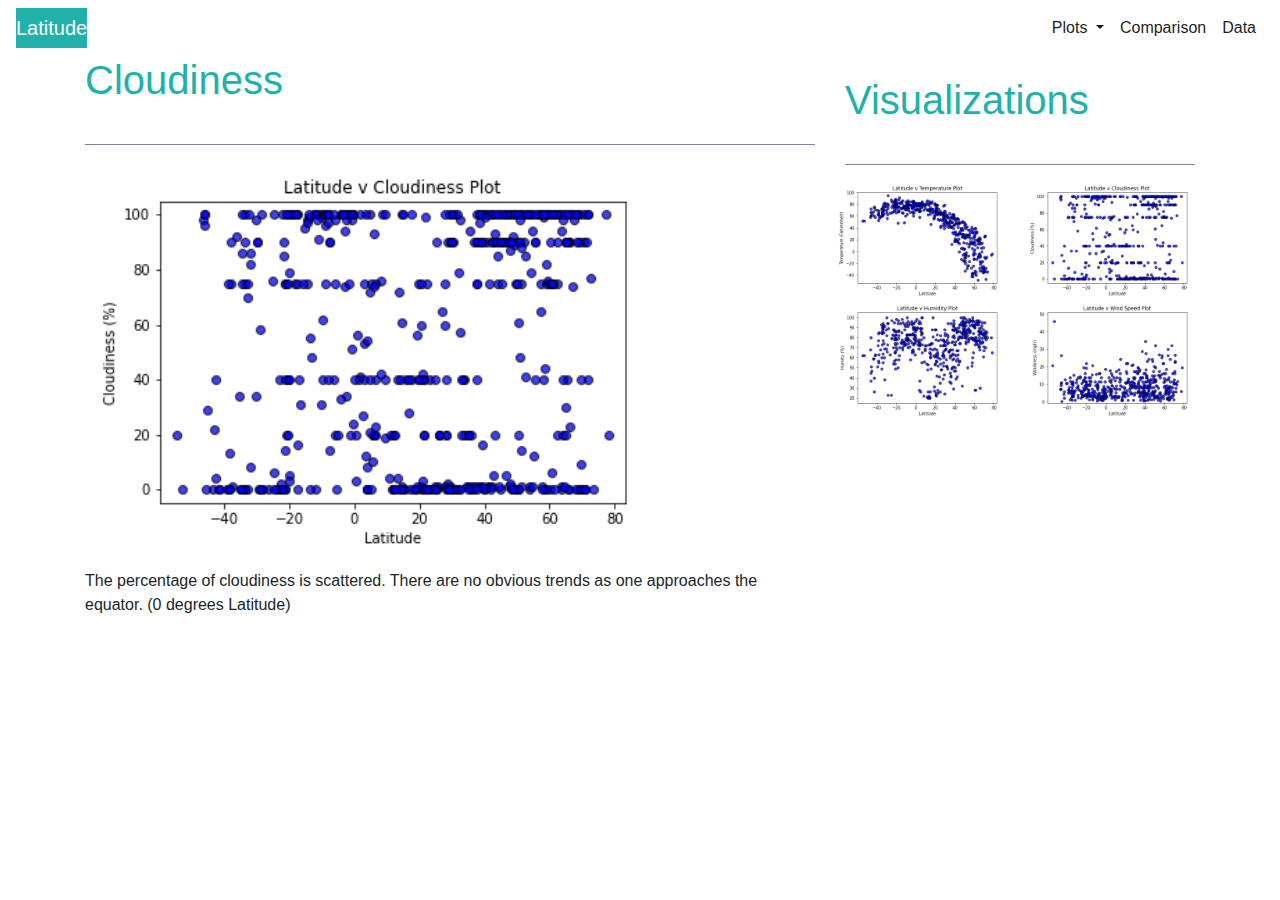
<file: cloudiness.html>
<!DOCTYPE html>
<html lang = "en">

    <head>
        <meta charset="UTF-8">
        <title>Cloudiness</title>
        <link rel="stylesheet" href="styles.css">
        <link rel="stylesheet" href="https://stackpath.bootstrapcdn.com/bootstrap/4.3.1/css/bootstrap.min.css" integrity="sha384-ggOyR0iXCbMQv3Xipma34MD+dH/1fQ784/j6cY/iJTQUOhcWr7x9JvoRxT2MZw1T" crossorigin="anonymous">
    </head>

    <body>
        <nav class="navbar navbar-expand-lg navbar-light"> 
            <a class="navbar-brand" id= "fill" href="index.html">Latitude</a>
            <button class="navbar-toggler" type="button" data-toggle="collapse" data-target="#navbarSupportedContent" aria-controls="navbarSupportedContent" aria-expanded="false" aria-label="Toggle navigation">
              <span class="navbar-toggler-icon"></span>
            </button>
        
            <div class="collapse navbar-collapse justify-content-end" id="navbarSupportedContent">
              <ul class="navbar-nav me-auto">
                <li class="nav-item active dropdown">
                    <a class="nav-link dropdown-toggle" id="navbarDropdownMenuLink" role="button" data-toggle="dropdown" aria-haspopup="true" aria-expanded="false">
                      Plots
                    </a>
                    <div class="dropdown-menu" aria-labelledby="navbarDropdownMenuLink">
                      <a class="dropdown-item" href="maxTemp.html">Max Temperature</a>
                      <a class="dropdown-item" href="humidity.html">Humidity</a>
                      <a class="dropdown-item" href="cloudiness.html">Cloudiness</a>
                      <a class="dropdown-item" href="windSpeed.html">Wind Speed</a>
                  </li>
                <li class="nav-item active">
                    <a class="nav-link" href="compare.html">Comparison <span class="sr-only">(current)</span></a>
                </li>
                <li class="nav-item active">
                 <a class="nav-link" href="citiesData.html">Data <span class="sr-only">(current)</span></a>
                </li>
              </ul>
            </div>
          </nav>

          <div class = "container">
              <div class="row">
         
                <div class="main col-md-8">
                    <h1>Cloudiness</h1>

                    <figure>
                        <a target = "_blank" href = "Images/Latitude_Cloudiness.png">
                            <img width="600" height="400" src = "Images/Latitude_Cloudiness.png" alt = "Latitude vs. Average Temperature Plot" >
                        </a>
                    </figure>
                    <p>
                        The percentage of cloudiness is scattered.
                        There are no obvious trends as one approaches the equator.
                        (0 degrees Latitude) 
                    </p>
                </div>

                <div class="sidenav col-md-4">
                    <h1>Visualizations</h1>
                    <div class="row">
                        <div class="column">
                            <a target = "_blank" href = "maxTemp.html">
                                <img class= "tn" src = "Images/Latitude_Temperature copy.png" alt = "Latitude vs. Max Temperature Plot" style="width:100%">
                                </a>
                                <a target = "_blank" href = "humidity.html">
                                <img class="tn" src = "Images/Latitude_Humidity.png" alt = "Latitude vs. Humidity Plot" style="width:100%">
                                </a>
                            </div>
                            <div class="column">
                                <a target = "_blank" href = "cloudiness.html">
                                <img class="tn" src = "Images/Latitude_Cloudiness.png" alt = "Latitude vs. Cloudiness Plot" style="width:100%">
                                </a>
                                <a target = "_blank" href = "windSpeed.html">
                                <img class="tn" src = "Images/Latitude_WindSpeed.png" alt = "Latitude vs. Wind Speed Plot" style="width:100%">
                                </a>
                        </div>
                    </div>
                </div>
              </div>
            </div>

    </body>
</html>
</file>
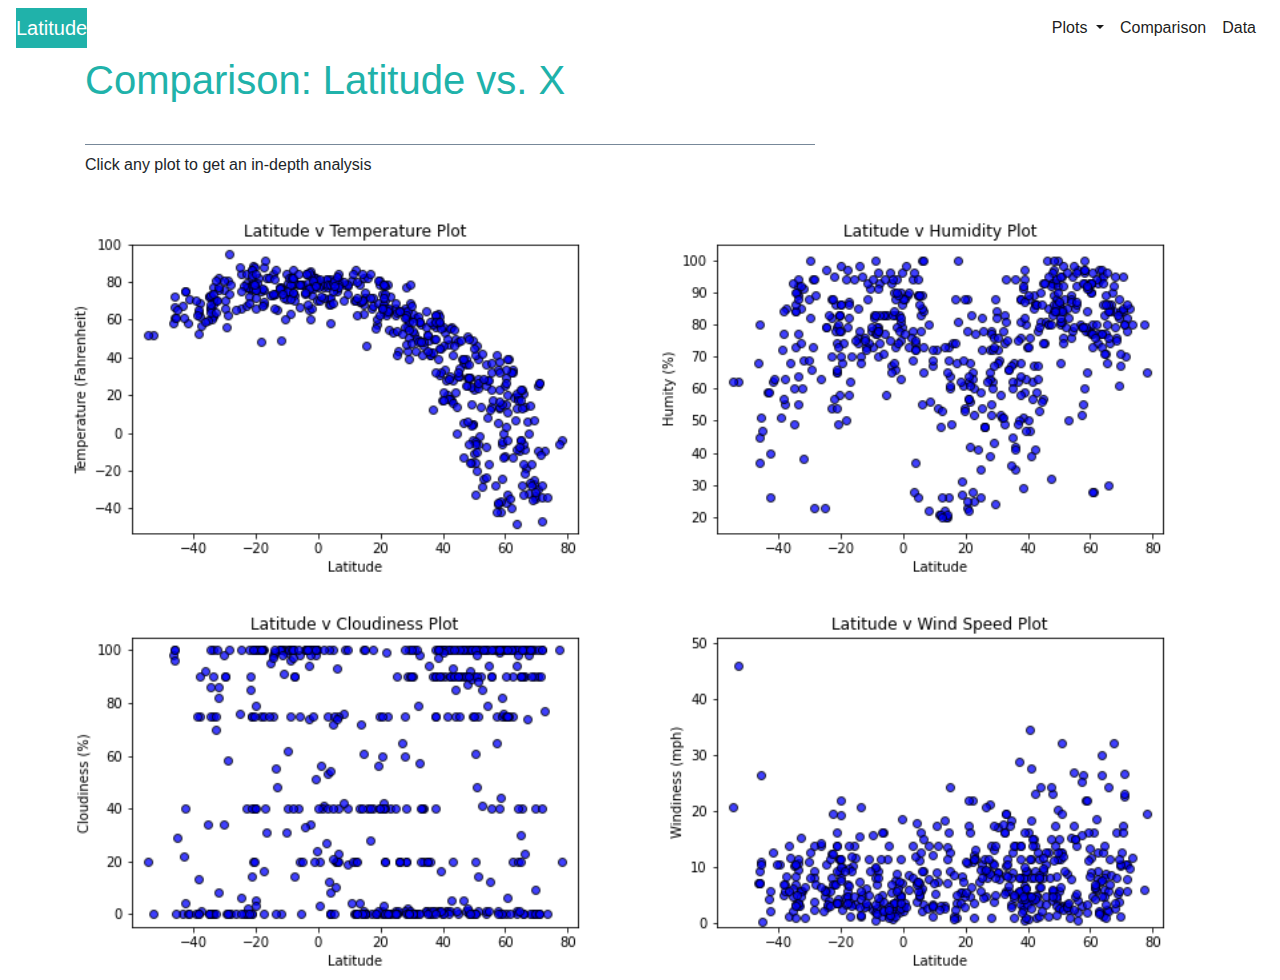
<file: compare.html>
<!DOCTYPE html>
<html lang = "en">

    <head>
        <meta charset="UTF-8">
        <title>Comparisons</title>
        <link rel="stylesheet" href="styles.css">
        <link rel="stylesheet" href="https://stackpath.bootstrapcdn.com/bootstrap/4.3.1/css/bootstrap.min.css" integrity="sha384-ggOyR0iXCbMQv3Xipma34MD+dH/1fQ784/j6cY/iJTQUOhcWr7x9JvoRxT2MZw1T" crossorigin="anonymous">
    </head>

    <body>
        <nav class="navbar navbar-expand-lg navbar-light"> 
            <a class="navbar-brand" id= "fill" href="index.html">Latitude</a>
            <button class="navbar-toggler" type="button" data-toggle="collapse" data-target="#navbarSupportedContent" aria-controls="navbarSupportedContent" aria-expanded="false" aria-label="Toggle navigation">
              <span class="navbar-toggler-icon"></span>
            </button>
        
            <div class="collapse navbar-collapse justify-content-end" id="navbarSupportedContent">
              <ul class="navbar-nav me-auto">
                <li class="nav-item active dropdown">
                    <a class="nav-link dropdown-toggle" id="navbarDropdownMenuLink" role="button" data-toggle="dropdown" aria-haspopup="true" aria-expanded="false">
                      Plots
                    </a>
                    <div class="dropdown-menu" aria-labelledby="navbarDropdownMenuLink">
                      <a class="dropdown-item" href="maxTemp.html">Max Temperature</a>
                      <a class="dropdown-item" href="humidity.html">Humidity</a>
                      <a class="dropdown-item" href="cloudiness.html">Cloudiness</a>
                      <a class="dropdown-item" href="windSpeed.html">Wind Speed</a>
                  </li>
                <li class="nav-item active">
                    <a class="nav-link" href="compare.html">Comparison <span class="sr-only">(current)</span></a>
                </li>
                <li class="nav-item active">
                 <a class="nav-link" href="citiesData.html">Data <span class="sr-only">(current)</span></a>
                </li>
              </ul>
            </div>
          </nav>

          <div class = "container">
              <div class="row">
         
                <div class="main col-md-8">
                    <h1>Comparison: Latitude vs. X</h1>

                    <p>
                        Click any plot to get an in-depth analysis
                    </p>
                </div>

                    <div class="row">
                        <div class="column">
                            <a target = "_blank" href = "maxTemp.html">
                            <img class= "tn" src = "Images/Latitude_Temperature copy.png" alt = "Latitude vs. Max Temperature Plot" style="width:100%">
                            </a>
                        </div>
                        <div class="column">
                            <a target = "_blank" href = "humidity.html">
                            <img class="tn" src = "Images/Latitude_Humidity.png" alt = "Latitude vs. Humidity Plot" style="width:100%">
                            </a>
                        </div>
                        <div class="column">
                            <a target = "_blank" href = "cloudiness.html">
                            <img class="tn" src = "Images/Latitude_Cloudiness.png" alt = "Latitude vs. Cloudiness Plot" style="width:100%">
                            </a>
                        </div>
                        <div class="column">
                            <a target = "_blank" href = "windSpeed.html">
                            <img class="tn" src = "Images/Latitude_WindSpeed.png" alt = "Latitude vs. Wind Speed Plot" style="width:100%">
                            </a>
                        </div>
                    </div>
              </div>
            </div>

    </body>
</html>
</file>
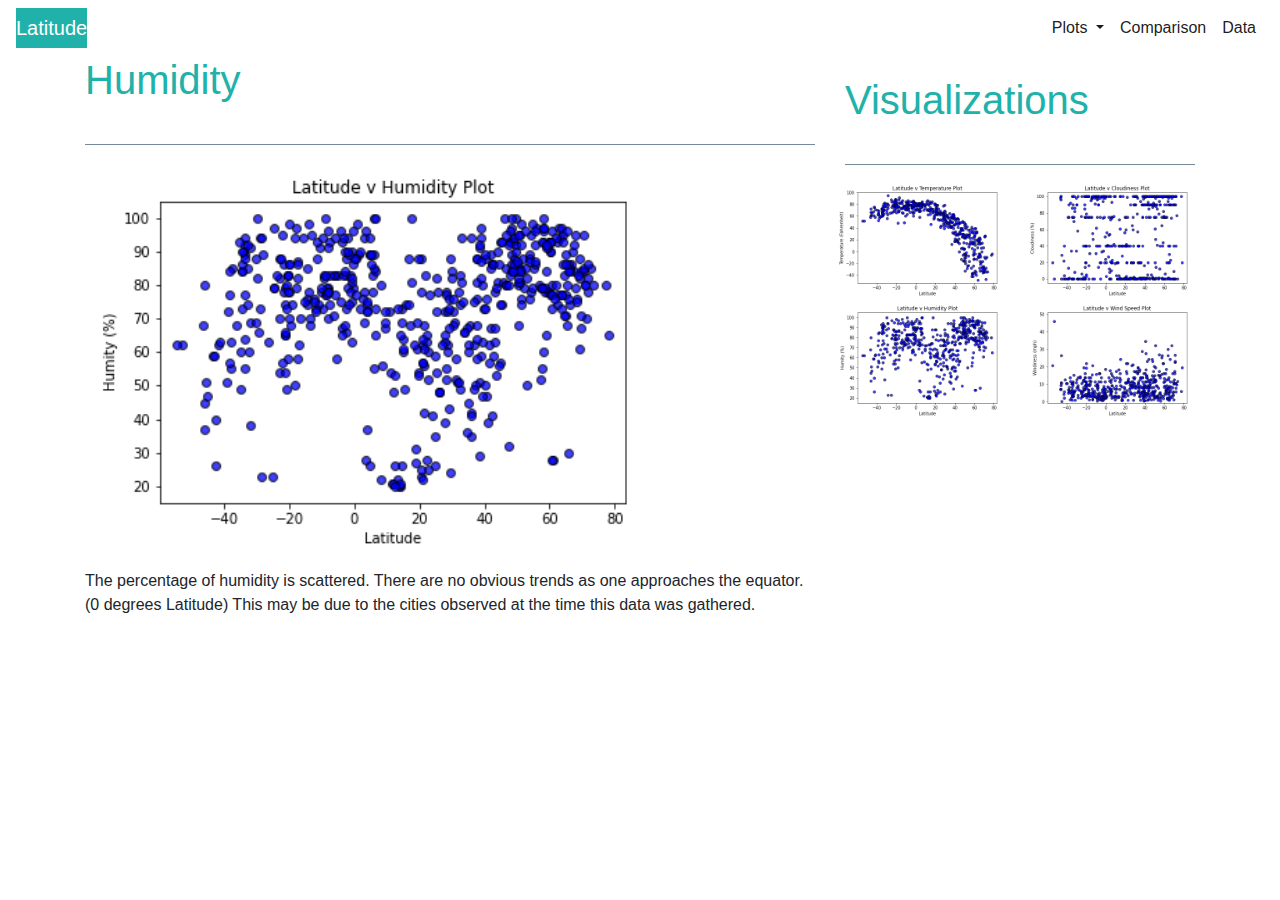
<file: humidity.html>
<!DOCTYPE html>
<html lang = "en">

    <head>
        <meta charset="UTF-8">
        <title>Humidity</title>
        <link rel="stylesheet" href="styles.css">
        <link rel="stylesheet" href="https://stackpath.bootstrapcdn.com/bootstrap/4.3.1/css/bootstrap.min.css" integrity="sha384-ggOyR0iXCbMQv3Xipma34MD+dH/1fQ784/j6cY/iJTQUOhcWr7x9JvoRxT2MZw1T" crossorigin="anonymous">
    </head>

    <body>
        <nav class="navbar navbar-expand-lg navbar-light"> 
            <a class="navbar-brand" id= "fill" href="index.html">Latitude</a>
            <button class="navbar-toggler" type="button" data-toggle="collapse" data-target="#navbarSupportedContent" aria-controls="navbarSupportedContent" aria-expanded="false" aria-label="Toggle navigation">
              <span class="navbar-toggler-icon"></span>
            </button>
        
            <div class="collapse navbar-collapse justify-content-end" id="navbarSupportedContent">
              <ul class="navbar-nav me-auto">
                <li class="nav-item active dropdown">
                    <a class="nav-link dropdown-toggle" id="navbarDropdownMenuLink" role="button" data-toggle="dropdown" aria-haspopup="true" aria-expanded="false">
                      Plots
                    </a>
                    <div class="dropdown-menu" aria-labelledby="navbarDropdownMenuLink">
                      <a class="dropdown-item" href="maxTemp.html">Max Temperature</a>
                      <a class="dropdown-item" href="humidity.html">Humidity</a>
                      <a class="dropdown-item" href="cloudiness.html">Cloudiness</a>
                      <a class="dropdown-item" href="windSpeed.html">Wind Speed</a>
                  </li>
                <li class="nav-item active">
                    <a class="nav-link" href="compare.html">Comparison <span class="sr-only">(current)</span></a>
                </li>
                <li class="nav-item active">
                 <a class="nav-link" href="citiesData.html">Data <span class="sr-only">(current)</span></a>
                </li>
              </ul>
            </div>
          </nav>

          <div class = "container">
              <div class="row">
         
                <div class="main col-md-8">
                    <h1>Humidity</h1>

                    <figure>
                        <a target = "_blank" href = "Images/Latitude_Humidity.png">
                            <img width="600" height="400" src = "Images/Latitude_Humidity.png" alt = "Latitude vs. Average Temperature Plot" >
                        </a>
                    </figure>
                    <p>
                        The percentage of humidity is scattered.
                        There are no obvious trends as one approaches the equator.
                        (0 degrees Latitude) This may be due to the cities observed at the 
                        time this data was gathered. 
                    </p>
                </div>

                <div class="sidenav col-md-4">
                    <h1>Visualizations</h1>
                    <div class="row">
                        <div class="column">
                            <a target = "_blank" href = "maxTemp.html">
                                <img class= "tn" src = "Images/Latitude_Temperature copy.png" alt = "Latitude vs. Max Temperature Plot" style="width:100%">
                                </a>
                                <a target = "_blank" href = "humidity.html">
                                <img class="tn" src = "Images/Latitude_Humidity.png" alt = "Latitude vs. Humidity Plot" style="width:100%">
                                </a>
                            </div>
                            <div class="column">
                                <a target = "_blank" href = "cloudiness.html">
                                <img class="tn" src = "Images/Latitude_Cloudiness.png" alt = "Latitude vs. Cloudiness Plot" style="width:100%">
                                </a>
                                <a target = "_blank" href = "windSpeed.html">
                                <img class="tn" src = "Images/Latitude_WindSpeed.png" alt = "Latitude vs. Wind Speed Plot" style="width:100%">
                                </a>
                        </div>
                    </div>
                </div>
              </div>
            </div>

    </body>
</html>
</file>
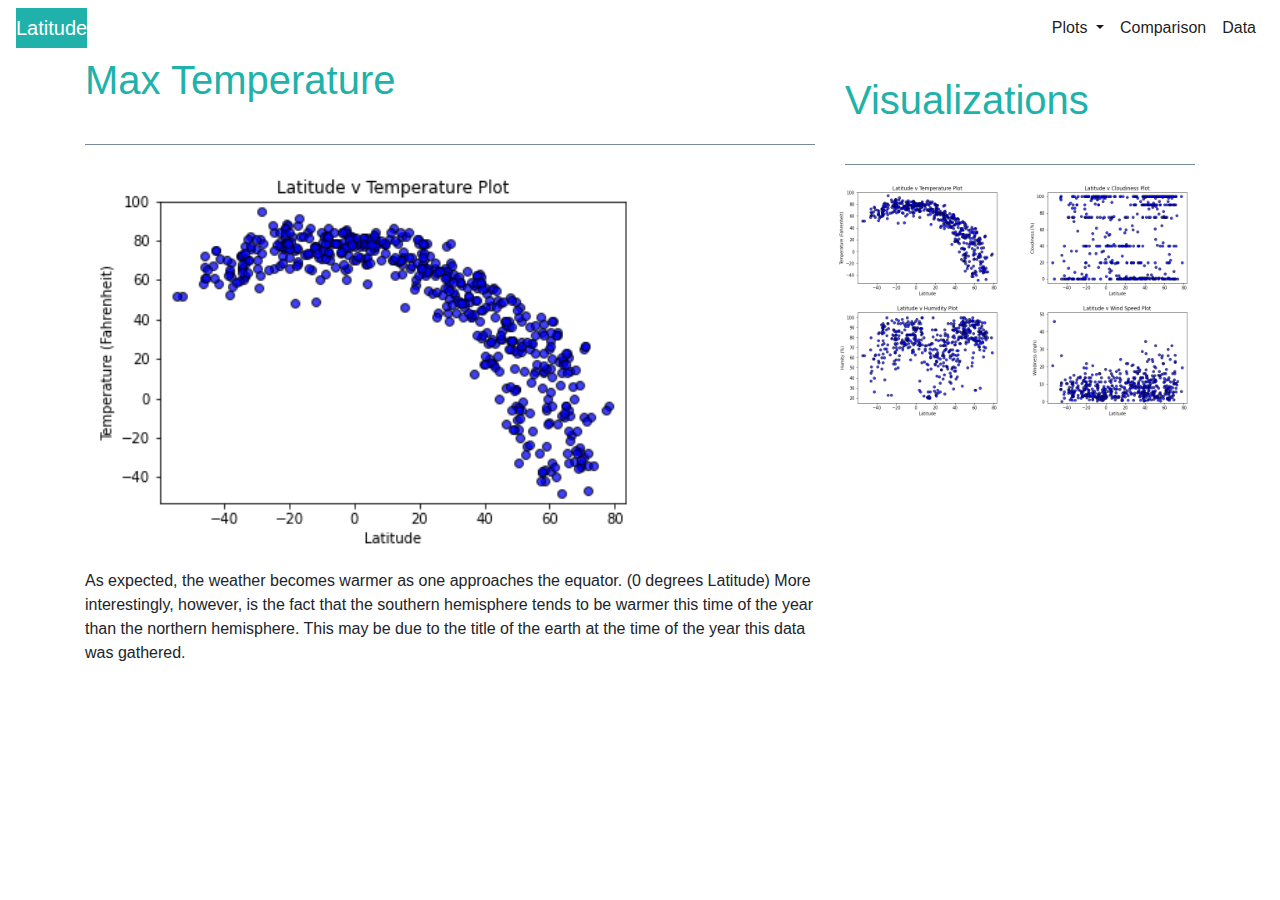
<file: maxTemp.html>
<!DOCTYPE html>
<html lang = "en">

    <head>
        <meta charset="UTF-8">
        <title>Max Temperature</title>
        <link rel="stylesheet" href="styles.css">
        <link rel="stylesheet" href="https://stackpath.bootstrapcdn.com/bootstrap/4.3.1/css/bootstrap.min.css" integrity="sha384-ggOyR0iXCbMQv3Xipma34MD+dH/1fQ784/j6cY/iJTQUOhcWr7x9JvoRxT2MZw1T" crossorigin="anonymous">
    </head>

    <body>
        <nav class="navbar navbar-expand-lg navbar-light"> 
            <a class="navbar-brand" id= "fill" href="index.html">Latitude</a>
            <button class="navbar-toggler" type="button" data-toggle="collapse" data-target="#navbarSupportedContent" aria-controls="navbarSupportedContent" aria-expanded="false" aria-label="Toggle navigation">
              <span class="navbar-toggler-icon"></span>
            </button>
        
            <div class="collapse navbar-collapse justify-content-end" id="navbarSupportedContent">
              <ul class="navbar-nav me-auto">
                <li class="nav-item active dropdown">
                    <a class="nav-link dropdown-toggle" id="navbarDropdownMenuLink" role="button" data-toggle="dropdown" aria-haspopup="true" aria-expanded="false">
                      Plots
                    </a>
                    <div class="dropdown-menu" aria-labelledby="navbarDropdownMenuLink">
                      <a class="dropdown-item" href="maxTemp.html">Max Temperature</a>
                      <a class="dropdown-item" href="humidity.html">Humidity</a>
                      <a class="dropdown-item" href="cloudiness.html">Cloudiness</a>
                      <a class="dropdown-item" href="windSpeed.html">Wind Speed</a>
                  </li>
                <li class="nav-item active">
                    <a class="nav-link" href="compare.html">Comparison <span class="sr-only">(current)</span></a>
                </li>
                <li class="nav-item active">
                 <a class="nav-link" href="citiesData.html">Data <span class="sr-only">(current)</span></a>
                </li>
              </ul>
            </div>
          </nav>

          <div class = "container">
              <div class="row">
         
                <div class="main col-md-8">
                    <h1>Max Temperature</h1>

                    <figure>
                        <a target = "_blank" href = "Images/Latitude_Temperature copy.png">
                            <img width="600" height="400" src = "Images/Latitude_Temperature copy.png" alt = "Latitude vs. Average Temperature Plot" >
                        </a>
                    </figure>
                    <p>
                        As expected, the weather becomes warmer as one approaches the equator.
                        (0 degrees Latitude) More interestingly, however, is the fact that the 
                        southern hemisphere tends to be warmer this time of the year than the 
                        northern hemisphere. This may be due to the title of the earth at the 
                        time of the year this data was gathered. 
                    </p>
                </div>

                <div class="sidenav col-md-4">
                    <h1>Visualizations</h1>
                    <div class="row">
                        <div class="column">
                            <a target = "_blank" href = "maxTemp.html">
                                <img class= "tn" src = "Images/Latitude_Temperature copy.png" alt = "Latitude vs. Max Temperature Plot" style="width:100%">
                                </a>
                                <a target = "_blank" href = "humidity.html">
                                <img class="tn" src = "Images/Latitude_Humidity.png" alt = "Latitude vs. Humidity Plot" style="width:100%">
                                </a>
                            </div>
                            <div class="column">
                                <a target = "_blank" href = "cloudiness.html">
                                <img class="tn" src = "Images/Latitude_Cloudiness.png" alt = "Latitude vs. Cloudiness Plot" style="width:100%">
                                </a>
                                <a target = "_blank" href = "windSpeed.html">
                                <img class="tn" src = "Images/Latitude_WindSpeed.png" alt = "Latitude vs. Wind Speed Plot" style="width:100%">
                                </a>
                        </div>
                    </div>
                </div>
              </div>
            </div>

    </body>
</html>
</file>
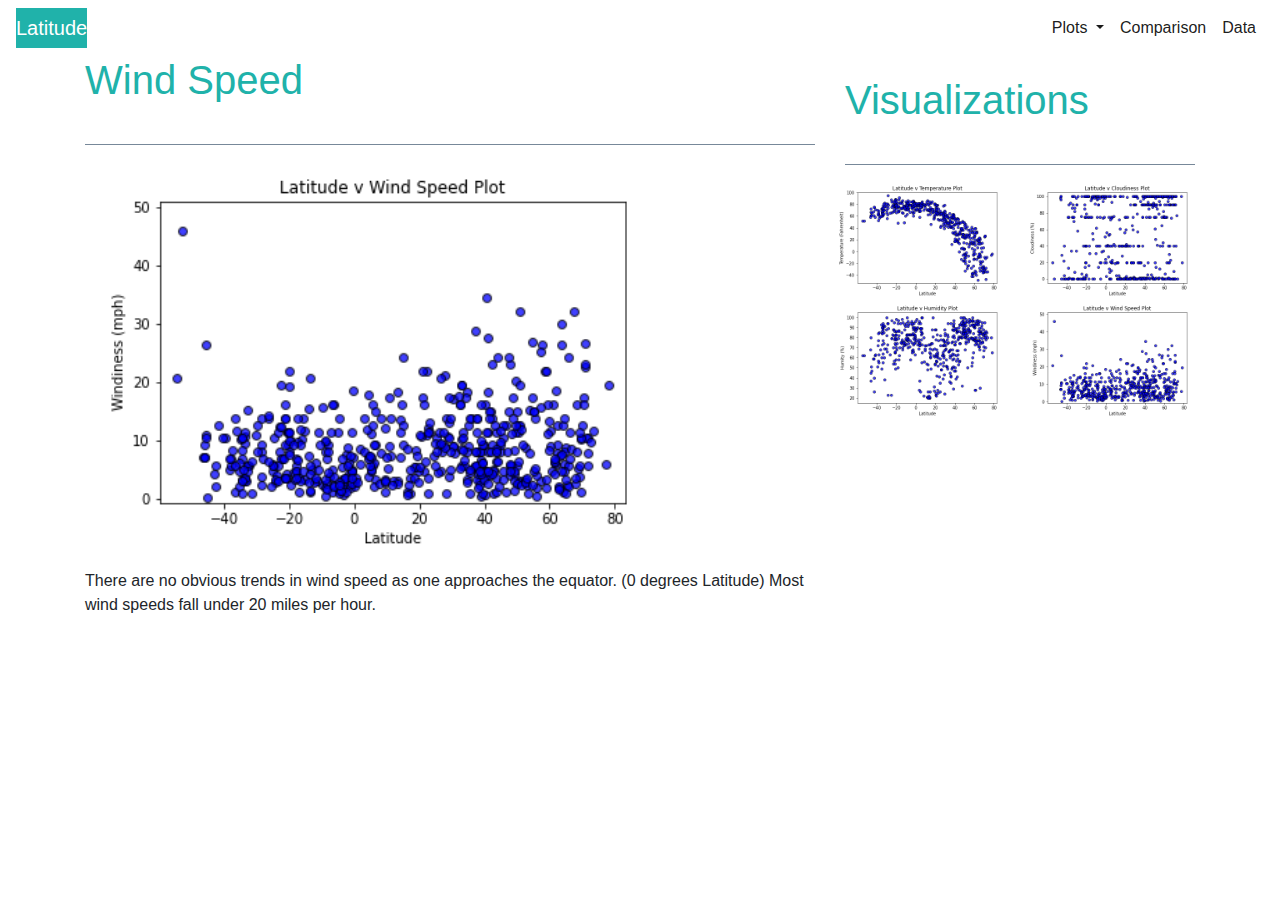
<file: windSpeed.html>
<!DOCTYPE html>
<html lang = "en">

    <head>
        <meta charset="UTF-8">
        <title>Wind Speed</title>
        <link rel="stylesheet" href="styles.css">
        <link rel="stylesheet" href="https://stackpath.bootstrapcdn.com/bootstrap/4.3.1/css/bootstrap.min.css" integrity="sha384-ggOyR0iXCbMQv3Xipma34MD+dH/1fQ784/j6cY/iJTQUOhcWr7x9JvoRxT2MZw1T" crossorigin="anonymous">
    </head>

    <body>
        <nav class="navbar navbar-expand-lg navbar-light"> 
            <a class="navbar-brand" id= "fill" href="index.html">Latitude</a>
            <button class="navbar-toggler" type="button" data-toggle="collapse" data-target="#navbarSupportedContent" aria-controls="navbarSupportedContent" aria-expanded="false" aria-label="Toggle navigation">
              <span class="navbar-toggler-icon"></span>
            </button>
        
            <div class="collapse navbar-collapse justify-content-end" id="navbarSupportedContent">
              <ul class="navbar-nav me-auto">
                <li class="nav-item active dropdown">
                    <a class="nav-link dropdown-toggle" id="navbarDropdownMenuLink" role="button" data-toggle="dropdown" aria-haspopup="true" aria-expanded="false">
                      Plots
                    </a>
                    <div class="dropdown-menu" aria-labelledby="navbarDropdownMenuLink">
                      <a class="dropdown-item" href="maxTemp.html">Max Temperature</a>
                      <a class="dropdown-item" href="humidity.html">Humidity</a>
                      <a class="dropdown-item" href="cloudiness.html">Cloudiness</a>
                      <a class="dropdown-item" href="windSpeed.html">Wind Speed</a>
                  </li>
                <li class="nav-item active">
                    <a class="nav-link" href="compare.html">Comparison <span class="sr-only">(current)</span></a>
                </li>
                <li class="nav-item active">
                 <a class="nav-link" href="citiesData.html">Data <span class="sr-only">(current)</span></a>
                </li>
              </ul>
            </div>
          </nav>

          <div class = "container">
              <div class="row">
         
                <div class="main col-md-8">
                    <h1>Wind Speed</h1>

                    <figure>
                        <a target = "_blank" href = "Images/Latitude_WindSpeed.png">
                            <img width="600" height="400" src = "Images/Latitude_WindSpeed.png" alt = "Latitude vs. Average Temperature Plot" >
                        </a>
                    </figure>
                    <p>
                        There are no obvious trends in wind speed as one approaches the equator.
                        (0 degrees Latitude) Most wind speeds fall under 20 miles per hour. 
                    </p>
                </div>

                <div class="sidenav col-md-4">
                    <h1>Visualizations</h1>
                    <div class="row">
                        <div class="column">
                            <a target = "_blank" href = "maxTemp.html">
                                <img class= "tn" src = "Images/Latitude_Temperature copy.png" alt = "Latitude vs. Max Temperature Plot" style="width:100%">
                                </a>
                                <a target = "_blank" href = "humidity.html">
                                <img class="tn" src = "Images/Latitude_Humidity.png" alt = "Latitude vs. Humidity Plot" style="width:100%">
                                </a>
                            </div>
                            <div class="column">
                                <a target = "_blank" href = "cloudiness.html">
                                <img class="tn" src = "Images/Latitude_Cloudiness.png" alt = "Latitude vs. Cloudiness Plot" style="width:100%">
                                </a>
                                <a target = "_blank" href = "windSpeed.html">
                                <img class="tn" src = "Images/Latitude_WindSpeed.png" alt = "Latitude vs. Wind Speed Plot" style="width:100%">
                                </a>
                        </div>
                    </div>
                </div>
              </div>
            </div>

    </body>
</html>
</file>
<file: styles.css>
h1 {
    color: lightseagreen;
    padding-bottom: 40px;
    border-bottom: 1px solid lightslategrey ;
}

#fill {
    background-color: lightseagreen;
    color: #fff;
}

.sidenav {
    width: 160px;
    position: fixed;
    z-index: 1;
    top: 0;
    right: 0;
    padding-top: 20px;   
}

.tn {
    width: "20";
    height: "20" 
}

.column {
    float: left;
    width: 50%;
    padding: 5px;
  }

#dashImg {
    float: left;
}
.dropdown:hover .dropdown-menu {
    display: block;
}
#table1 {
    width:80%; 
    margin-left:10%; 
    margin-right:15%;
  }

@media screen and (max-width: 1000px) {
    nav {
        background-color: lightseagreen;
    }
    .column {
        float: left;
        width: 100%;
        padding: 5px;
      }
}
</file>
